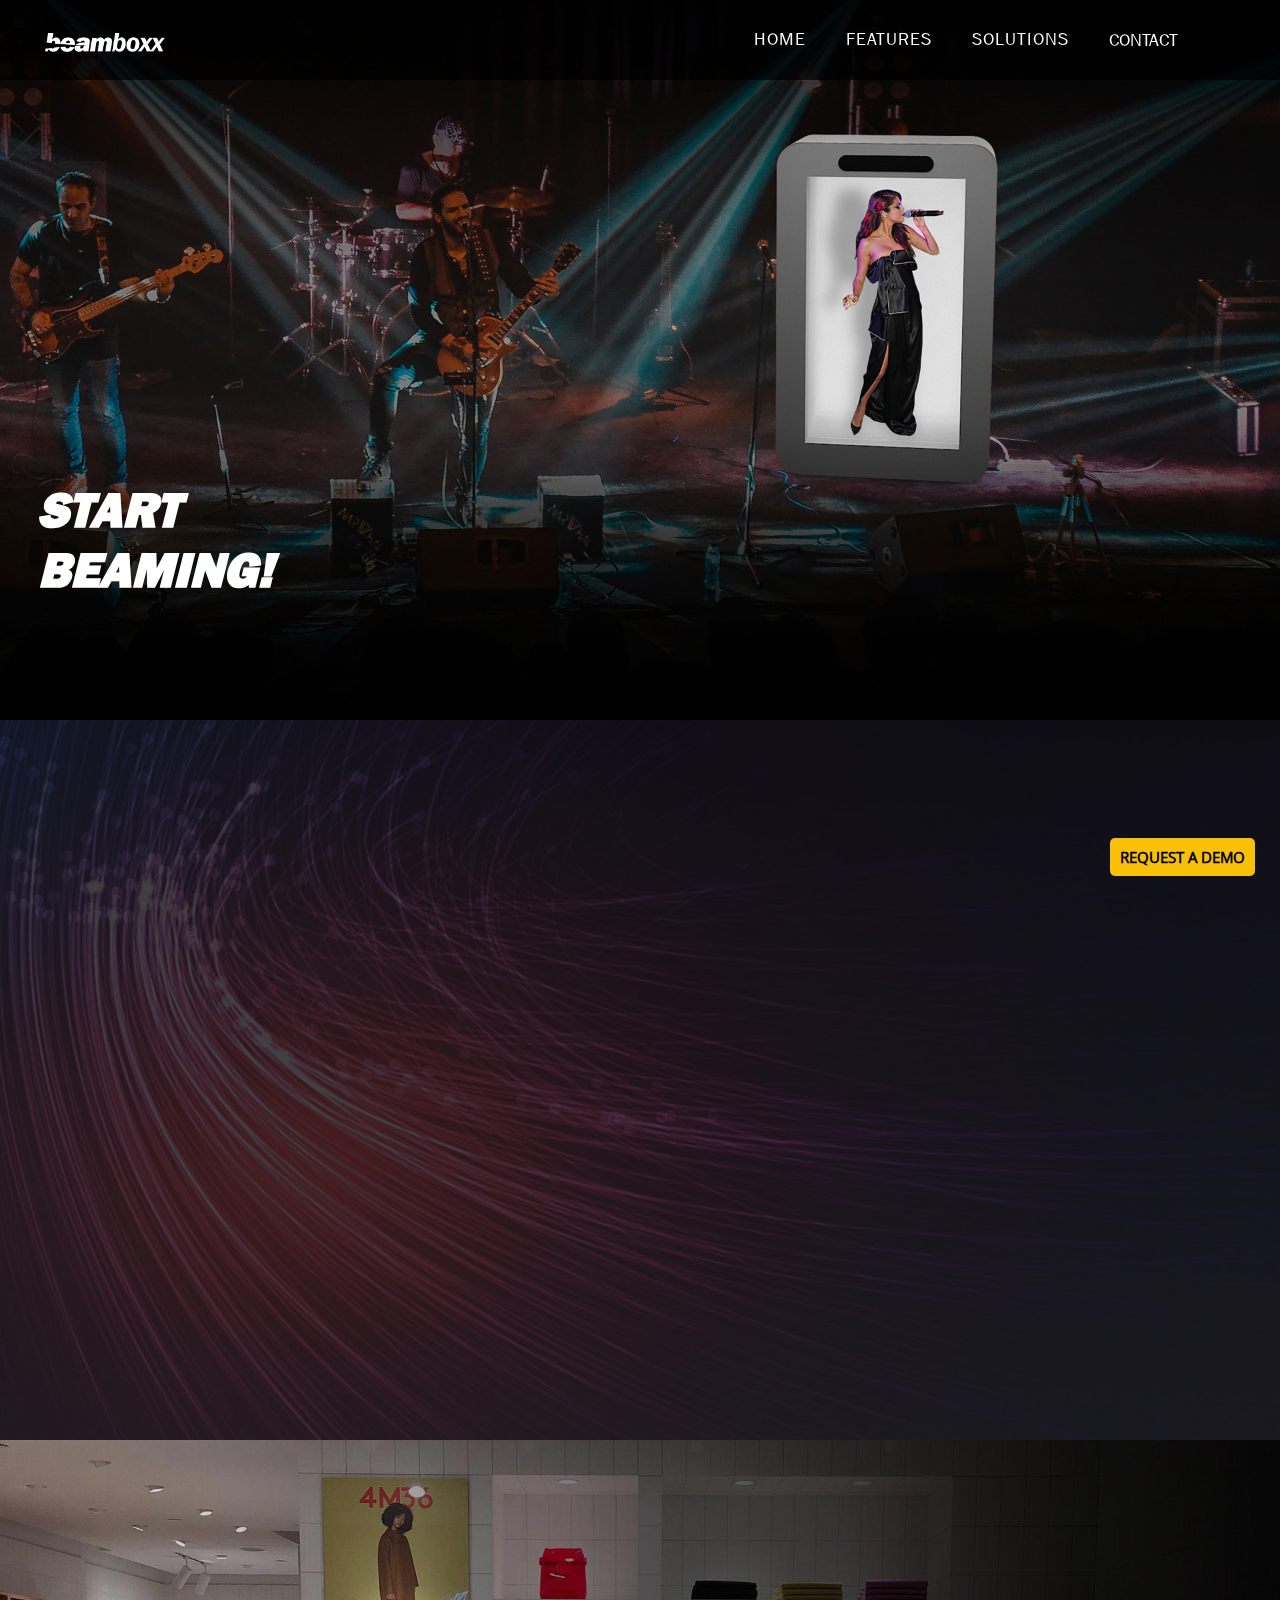
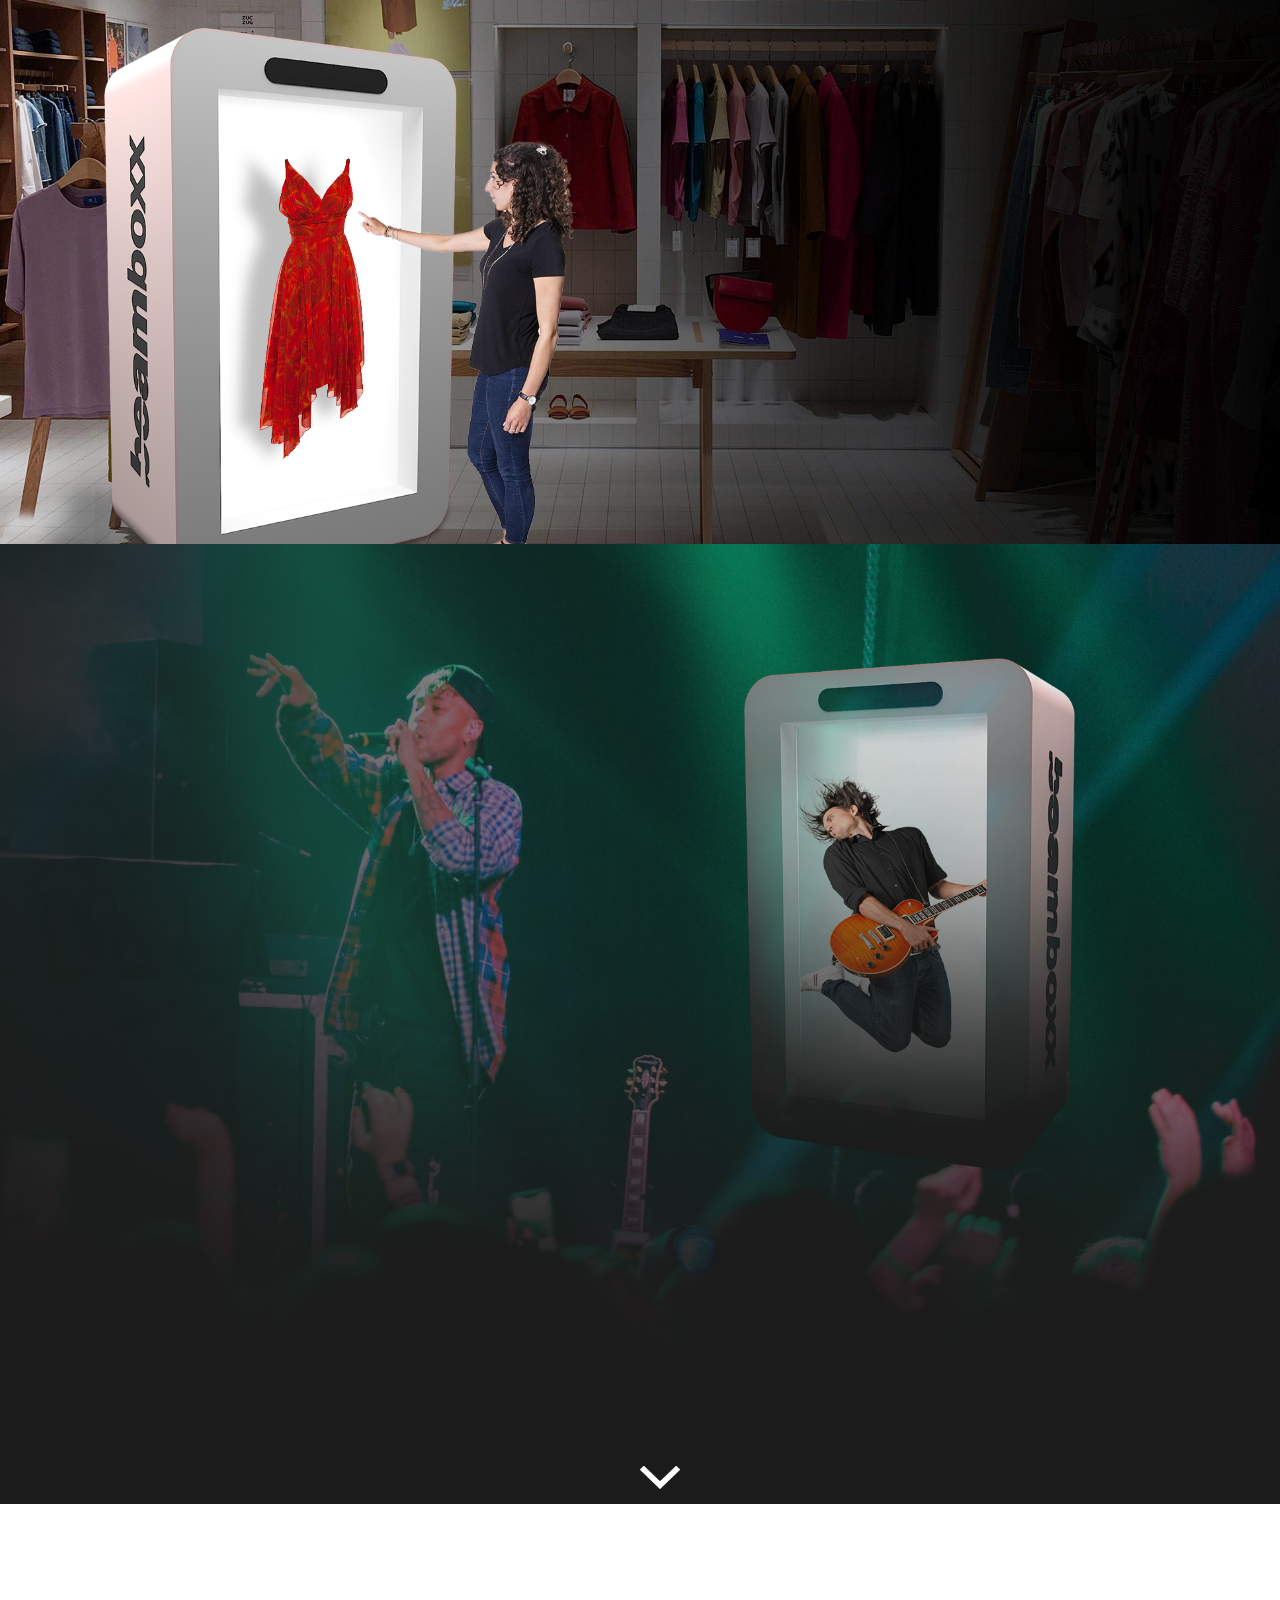
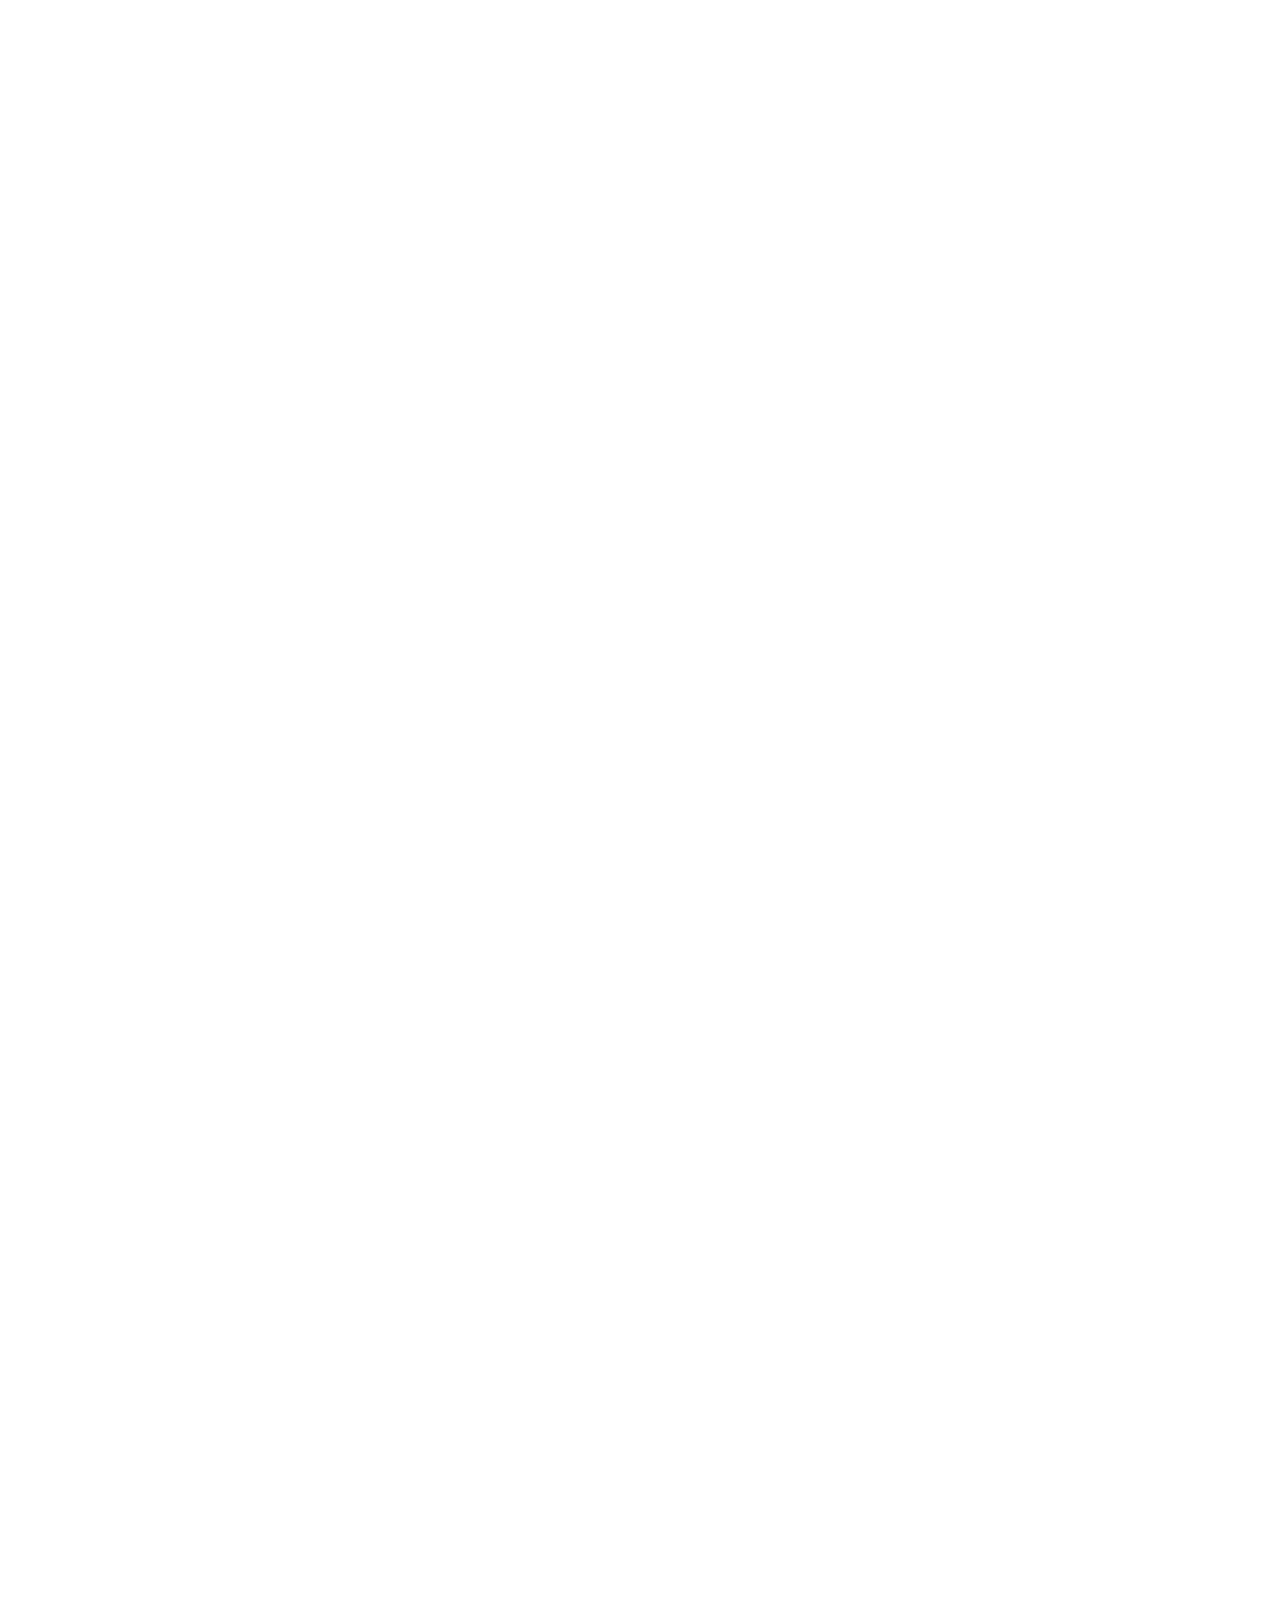
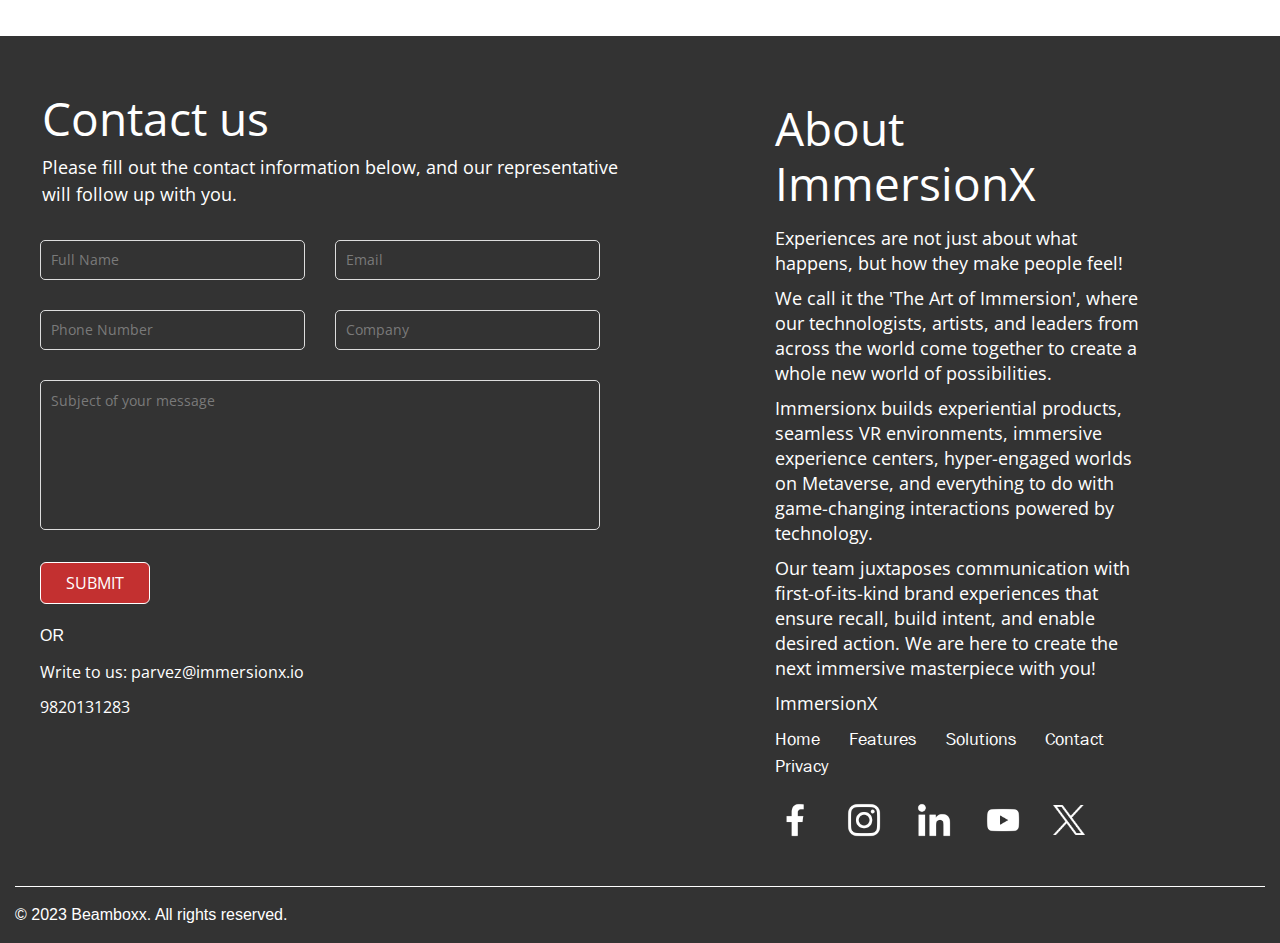
<file: index.html>
<!DOCTYPE html>
<html>

<head>
    <meta name="viewport" content="width=device-width, initial-scale=1, shrink-to-fit=no">
    <meta name="description"
        content="Experience the future with immersive hologram company. Step into the realm of live hologram technology with BeamBoxx. Unleash holographic experiences today">
    <meta name="author" content="">
    <meta name="google-site-verification" content="b7y_u99Kv9f8L2jIo_8FmhE4hiDtOELPQaVYB0I_52w" />
    <meta http-equiv='content-language' content='en-gb'>
    <meta name="keywords" content="OpenGraph, meta tags, findability, Twitter, Facebook, SEO">
    <meta name="description"
        content="Experience the future with immersive hologram company. Step into the realm of Live 3D hologram technology with Beamboxx. Unleash holographic experiences today.">
    <meta property="og:title" content="Live 3D Hologram technology company">
    <meta property="og:url" content="https://beamboxx.in/">
    <meta property="og:image" content="https://beamboxx.in/assets/images/4k%2520Beambox.png">
    <meta property="og:description"
        content="Experience the future with immersive hologram company. Step into the realm of Live 3D hologram technology with Beamboxx. Unleash holographic experiences today.">
    <meta property="og:type" content="website">
    <meta name="twitter:card" content="summary">
    <meta property="twitter:title" content="Live 3D Hologram technology company">
    <meta name="twitter:image" content="https://beamboxx.in/assets/images/4k%2520Beambox.png">
    <meta property="twitter:description"
        content="Experience the future with immersive hologram company. Step into the realm of Live 3D hologram technology with Beamboxx. Unleash holographic experiences today.">
    <title>Hologram technology company| live hologram service| Beamboxx</title>
    <link rel="stylesheet" href="https://stackpath.bootstrapcdn.com/bootstrap/4.5.2/css/bootstrap.min.css">
    <link rel="stylesheet" href="https://cdnjs.cloudflare.com/ajax/libs/animate.css/4.1.1/animate.min.css" />
    <link rel="stylesheet" href="assets/css/stylefinal.css">
    <link rel="icon" type="image/x-icon" href="assets/images/white.png">
    <link rel="canonical" href="https://beamboxx.in/">
    <link rel="stylesheet" href="https://cdnjs.cloudflare.com/ajax/libs/font-awesome/6.0.0-beta3/css/all.min.css">
    <script
        type="text/javascript">     (function (c, l, a, r, i, t, y) { c[a] = c[a] || function () { (c[a].q = c[a].q || []).push(arguments) }; t = l.createElement(r); t.async = 1; t.src = "https://www.clarity.ms/tag/" + i; y = l.getElementsByTagName(r)[0]; y.parentNode.insertBefore(t, y); })(window, document, "clarity", "script", "ixyjsms52f"); </script>
    <!-- Google tag (gtag.js) -->
    <script async src="https://www.googletagmanager.com/gtag/js?id=AW-11229477707"></script>
    <script>
        window.dataLayer = window.dataLayer || [];
        function gtag() { dataLayer.push(arguments); }
        gtag('js', new Date());

        gtag('config', 'AW-11229477707');
    </script>


    <style>
        .alert-success {
            margin-top: 10px !important;
            background-color: #f8c006 !important;
            border-color: #f8c006 !important;
            color: #fff !important;
        }

        .alert-dismissible .close {
            top: 11px !important;
        }
    </style>


    <!-- Google tag (gtag.js) -->
    <script async src="https://www.googletagmanager.com/gtag/js?id=G-0KE4EJYD30"></script>
    <script>
        window.dataLayer = window.dataLayer || [];
        function gtag() { dataLayer.push(arguments); }
        gtag('js', new Date());

        gtag('config', 'G-0KE4EJYD30');
    </script>

</head>

<body>
    <script type="application/ld+json">
        {
          "@context": "https://schema.org/",
          "@type": "BreadcrumbList",
          "itemListElement": [{
            "@type": "ListItem",
            "position": 1,
            "name": "Live hologram teleportation",
            "item": "https://www.beamboxx.in/live-hologram-teleportation"  
          },{
            "@type": "ListItem",
            "position": 2,
            "name": "Hologram rental",
            "item": "https://www.beamboxx.in/hologram-rental-for-retail"  
          },{
            "@type": "ListItem",
            "position": 3,
            "name": "Medical hologram",
            "item": "https://www.beamboxx.in/medical-hologram-technology"  
          },{
            "@type": "ListItem",
            "position": 4,
            "name": "Holographic exhibition",
            "item": "https://www.beamboxx.in/holographic-exhibition"  
          },{
            "@type": "ListItem",
            "position": 5,
            "name": "Holographic Museum solution",
            "item": "https://www.beamboxx.in/holographic-museum-solution"  
          },{
            "@type": "ListItem",
            "position": 6,
            "name": "Holographic Training",
            "item": "https://www.beamboxx.in/holographic-training-services"  
          }]
        }
        </script>
    <script type="application/ld+json">

        { 
        
          "@context": "https://schema.org", 
        
          "@type": "Corporation", 
        
          "name": "Beamboxx", 
        
          "alternateName": "Holographics technology company", 
        
          "url": "https://beamboxx.in/", 
        
          "logo": "https://beamboxx.in/assets/images/logo.png", 
        
          "contactPoint": { 
        
            "@type": "contactPoint", 
        
            "telephone": "9920930309", 
        
            "contactType": "technical support", 
        
            "areaServed": "IN", 
        
            "availableLanguage": ["en","Hindi"] 
        
          }, 
        
          "sameAs": [ 
        
            "https://www.facebook.com/immersionxtechnology", 
        
            "https://twitter.com/TechImmersionx", 
        
            "https://www.instagram.com/immersionxtechnologies/", 
        
            "https://www.youtube.com/@immersionxtechnologies/", 
        
            "https://www.linkedin.com/company/immersionx-technologies", 
        
            "https://beamboxx.in/" 
        
          ] 
        
        } 
        
        </script>

    <script type="application/ld+json">

        { 
        
          "@context": "https://schema.org", 
        
          "@type": "LocalBusiness", 
        
          "name": "beamboxx", 
        
          "image": "https://beamboxx.in/assets/images/logo.png", 
        
          "@id": "https://beamboxx.in/#localbusiness", 
        
          "url": "https://beamboxx.in/", 
        
          "telephone": "(+91) 022 62398608", 
        
          "address": { 
        
            "@type": "PostalAddress", 
        
            "streetAddress": "401, 4th Floor, Immersionx Technologies, Western Express Hwy, Saraswati Baug, Shankarwadi, Jogeshwari East,", 
        
            "addressLocality": "Mumbai", 
        
            "postalCode": "400060", 
        
            "addressCountry": "IN" 
        
          }, 
        
          "geo": { 
        
            "@type": "GeoCoordinates", 
        
            "latitude": 19.1316694, 
        
            "longitude": 72.85561109999999 
        
          }, 
        
          "openingHoursSpecification": { 
        
            "@type": "OpeningHoursSpecification", 
        
            "dayOfWeek": [ 
        
              "Monday", 
        
              "Tuesday", 
        
              "Wednesday", 
        
              "Thursday", 
        
              "Friday" 
        
            ], 
        
            "opens": "10:00", 
        
            "closes": "19:00" 
        
          }, 
        
          "sameAs": [  
        
             "https://www.facebook.com/immersionxtechnology",  
        
             "https://twitter.com/TechImmersionx",  
        
             "https://www.instagram.com/immersionxtechnologies/",  
        
             "https://www.youtube.com/@immersionxtechnologies/",  
        
             "https://www.linkedin.com/company/immersionx-technologies",  
        
             "https://beamboxx.in/"  
        
           ] , 
        
          "department": { 
        
            "@type": "LocalBusiness", 
        
            "name": "beamboxx", 
        
            "image": "https://beamboxx.in/assets/images/logo.png", 
        
            "telephone": "(+91) 022 62398608"  
        
          } 
        
        } 
        
        </script>
    <script type="application/ld+json">

        { 
        
          "@context": "https://schema.org/", 
        
          "@type": "WebSite", 
        
          "name": "Beamboxx", 
        
          "url": "https://beamboxx.in/", 
        
          "description": "Experience the future with immersive hologram company. Step into the realm of live hologram technology with BeamBoxx. Unleash holographic experiences today.", 
        
          "potentialAction": { 
        
            "@type": "SearchAction", 
        
            "target": "https://beamboxx.in/{search_term_string}", 
        
            "query-input": "required name=search_term_string" 
        
          } 
        
        } 
        
        </script>


    <!-- ***** Preloader Start ***** -->
    <!-- <div id="js-preloader" class="js-preloader">
        <div class="preloader-inner">
            <span class="dot"></span>
            <div class="dots">
                <span></span>
                <span></span>
                <span></span>
            </div>
        </div>
    </div> -->
    <!-- ***** Preloader End ***** -->

    <button id="scrollButton">REQUEST A DEMO</button>

    <!-- ***** Header Area Start ***** -->
    <header class="header-area header-sticky">
        <div class="container">
            <div class="row">
                <div class="col-12">
                    <nav class="main-nav">
                        <!-- ***** Logo Start ***** -->
                        <a href="https://beamboxx.in/" class="logo"><img class="beamlogo" src="assets/images/logo.png"
                                alt=""></a>
                        <!-- ***** Logo End ***** -->
                        <!-- ***** Menu Start ***** -->
                        <ul class="nav">
                            <li class="scroll-to-section"><a href="https://beamboxx.in/" class="">Home</a></li>
                            <li class="scroll-to-section"><a href="#features">Features</a></li>
                            <li class="scroll-to-section"><a href="#use-cases">Solutions</a></li>
                            <li class="scroll-to-section"><a href="#contact-us">Contact</a></li>
                        </ul>
                        <a class='menu-trigger'>
                            <span>Menu</span>
                        </a>
                        <!-- ***** Menu End ***** -->
                    </nav>
                </div>
            </div>
        </div>

    </header>
    <!-- ***** Header Area End ***** -->

  
    <div class="container bg_image_container">
        <img class="desktop" src="assets/images/top_Image.jpg" alt="Hologram">
        <img class="mobile" src="assets/images/Top-Image_mobile_new.jpg" alt="Hologram">
        <h2 class="start_beaming_text">START BEAMING!</h2>
    </div>
<!--         <div id="carousel1">
    <ul>
        <li>
        <img alt="" src="assets/images/top_Image.jpg" /><p>This carousel 
        has padding applied to it so you can see hints for the previous and 
        next images.</p> 
        </li>
        <li>

        <img alt="" src="assets/images/beamboxx.jpg" /><p>Many of the images used in the demos come from
        <a href="#">Mike Swanson's excellent wallpaper images</a> page.</p> 
        </li>
        <li>
        <img alt="" src="img-13.jpg" width="400" height="250" /></li>
        <li>
        <img alt="" src="img-14.jpg" width="400" height="250" /><p>The images to the left and right of this one have no caption.</p>

        </li> 
    </ul>
</div> -->
    


    <div class="container holographic_bg_image " id="features">
        <div class="row">
            <div class="col-lg-12">
                <div class="holgraphic_main_class reveal">
                    <div class="holgraphic_text_content" id="beamBoxSection">
                        <h2 id="beamBoxSection">BeamBoxx is Intuitive and Interactive!</h2>
                        <p>This game changer is filled with features</p>
                        <div class="icon_with_text holodiv">
                            <img src="assets/images/4K icon.png" alt="Holographic technology">
                            <span>Holographic Display</span>
                        </div>
                        <p class="holo-para1">Extremely high-resolution visuals (4K) combined with holographic imaging
                            techniques deliver a
                            unique life-size image as if you were in the same room.</p>

                    </div>
                    <p class="holo-para">Extremely high-resolution visuals (4K) combined with holographic imaging
                        techniques deliver a
                        unique life-size image as if you were in the same room.</p>
                    <div class="beamboxx_holographic beamboxImg">
                        <img src="assets/images/4k Beambox.png" alt="live hologram">
                    </div>
                </div>
            </div>
        </div>
    </div>

    <div class="container touch_interactive_bg_image ">
        <div class="row">
            <div class="col-lg-12">
                <div class="touch_interactive_main_class">
                    <div class="beambox_main_image"> <!-- Swapped position with touch_icon_with_text -->
                        <img class="desktop" src="assets/images/img_built_section.png" alt="Hologram">
                        <img class="mobile" src="assets/images/img_built_section_mobile.png" alt="Hologram">
                    </div>
                    <div class="touch_icon_with_text reveal"> <!-- Swapped position with beambox_main_image -->

                        <div class="icon_and_text">
                            <img src="assets/images/Touch.png" alt="live 3d hologram">
                            <span>Touch Interactive</span>
                        </div>
                        <p class="touch_paragraph1">Interact with the BeamBoxx by using touch gestures and engage with
                            3D or
                            2D content.</p>
                    </div>
                    <p class="touch_paragraph">Interact with the BeamBoxx by using touch gestures and engage with 3D or
                        2D content.</p>
                </div>
            </div>
        </div>
    </div>

    <div class="container motion_sensor_bg_image ">
        <div class="row">
            <div class="col-lg-12">
                <div class="sensor-main-content">
                    <div class="sensor_text_content reveal">
                        <div class="sensor_icon_with_text">
                            <img src="assets/images/Motion Sensor.png" alt="Holographic technology">
                            <span>Built-In Motion Sensor</span>
                        </div>
                        <p class="sensor_paragraph">Track your audience as they move, and trigger actions based on
                            gestures.</p>
                    </div>
                    <p class="sensor_paragraph1">Track your audience as they move, and trigger
                        actions based
                        on
                        gestures.
                    </p>
                    <div class="guitar_beambox">
                        <img src="	assets/images/Img_2.png" alt="live hologram">
                    </div>
                </div>
            </div>
        </div>
    </div>


    <section class="section test moresection">
        <img class="more" src="assets/images/More-Arrow.png" width="40px;">
        <div class="content">
            <div class="container easy_to_relocate_bg_image">
                <div class="row">
                    <div class="col-lg-12">
                        <div class="easy_to_relocate_main_class reveal">

                            <div class="relocate_icon_with_text">
                                <div class="relocate_icon_and_text">
                                    <img src="assets/images/Relocate.png" alt="live 3d hologram">
                                    <span>Easy to Relocate</span>
                                </div>
                                <p class="relocate_para">Beamboxx is on wheels! Light weight construction and special
                                    packaging
                                    makes it mobile and easy to manage</p>
                            </div>

                        </div>
                    </div>
                </div>
            </div>


            <div class="container sturdy_build_bg_image">
                <div class="row">
                    <div class="col-lg-12">
                        <div class="sturdy_build_main_content">
                            <div class="sturdy_build_text_content reveal">

                                <div class="sturdy_build_icon_with_text">
                                    <img src="assets/images/Sturdy Build.png" alt="Hologram">
                                    <span>Sturdy Build</span>
                                </div>
                                <p class="sensor_paragrap">Using the finest raw materials and state of the art
                                    technology,
                                    the
                                    Beamboxx stands robust even in harsh conditions.</p>

                            </div>

                        </div>
                    </div>
                </div>
            </div>



            <div class="container plug_and_play_bg_image">
                <div class="row">
                    <div class="col-lg-12">
                        <div class="plug_and_play_main_class reveal">

                            <div class="plug_play_icon_with_text">
                                <div class="plug_play_icon_and_text">
                                    <img src="	assets/images/plug_play.png" alt="Holographic technology">
                                    <span>Plug & Play Setup</span>
                                </div>
                                <p class="plug_play_para">Now seamlessly connect the Beamboxx at any location
                                    without having
                                    complex devices and setups. Beam your speaker from the studio to the event location
                                    using a
                                    few clicks.

                                </p>
                            </div>

                        </div>
                    </div>
                </div>
                <img class="down-arrow" src="assets/images/Down-Arrow.png" width="40px;">
            </div>

        </div>
        <!-- <img class="down-arrow" src="assets/images/Down-Arrow.png" width="50px;"> -->
    </section>


    <!-- ***** HOLO-PORTING Ends ***** -->
    <section class="section" id="use-cases">
        <div class="container-fluid reveal" id="projectSection">

            <div class="rowwidth">
                <div class="row">
                    <div class="col-md-12">
                        <h1>Holo-Porting</h1>
                        <p> Let your company CEO, experts and top management beam-out from multiple locations at the
                            same time and save cost. Forget traditional video conferences and move to the new way of
                            meeting the world. Start Holo-porting! </p>

                    </div>
                </div>
                <div class="row below">
                    <div class="col-md-6">
                        <a href="live-hologram-teleportation">
                            <figure class="effect-sadie newimage firstImg testImg image-container">
                                <img src="assets/images/business_presentations.jpg" alt="live hologram" />
                                <figcaption>
                                    <p>Business Presentations <img class="Next_Icon" src="assets/images/Next-Icon.png"
                                            width="50" height="20" alt="Your Image"
                                            style="display: inline-block; vertical-align: middle;" /></p>
                                </figcaption>
                            </figure>
                        </a>
                    </div>

                    <div class="col-md-6">
                        <a href="medical-hologram-technology">
                            <figure class="effect-sadie image-container1 secondImg testImg">
                                <img src="assets/images/Medical-Centres.jpg" alt="live 3d hologram" />
                                <figcaption>
                                    <p>Colleges - Hospitals /
                                        Medical Centers <img class="Next_Icon2" src="assets/images/Next-Icon.png"
                                            width="50" height="20" alt="Your Image"
                                            style="display: inline-block; vertical-align: middle;" /></p>
                                </figcaption>
                            </figure>
                        </a>
                    </div>
                    <div class="col-md-6">
                        <a href="holographic-exhibition">
                            <figure class="effect-sadie thirdImg testImg image-container2">
                                <img src="assets/images/exhibitions.jpg" alt="Hologram" />
                                <figcaption>
                                    <p>Exhibitions - Product Activations <img class="Next_Icon3"
                                            src="assets/images/Next-Icon.png" width="50" height="20" alt="Your Image"
                                            style="display: inline-block; vertical-align: middle;" /></p>
                                </figcaption>
                            </figure>
                        </a>
                    </div>
                    <div class="col-md-6">
                        <a href="hologram-rental-for-retail">
                            <figure class="effect-sadie fourthImg image-container3">
                                <img src="assets/images/retail_showrooms.jpg" alt="Holographic technology" />
                                <figcaption>
                                    <p>Retail Showrooms & Malls <img class="Next_Icon4"
                                            src="assets/images/Next-Icon.png" width="50" height="20" alt="Your Image"
                                            style="display: inline-block; vertical-align: middle;" /></p>
                                </figcaption>
                            </figure>
                        </a>
                    </div>
                    <div class="col-md-6">
                        <a href="holographic-museum-solution">
                            <figure class="effect-sadie fifthImg testImg image-container2">
                                <img src="assets/images/767X536.jpg" alt="Hologram" />
                                <figcaption>
                                    <p>Construction Companies / <br>
                                        Mechanical Plants / Museums <img class="Next_Icon5"
                                            src="assets/images/Next-Icon.png" width="50" height="20" alt="Your Image"
                                            style="display: inline-block; vertical-align: middle;" /></p>
                                </figcaption>
                            </figure>
                        </a>
                    </div>

                    <div class="col-md-6">
                        <a href="holographic-training-services">
                            <figure class="effect-sadie sixthImg image-container3">
                                <img src="assets/images/training_sessions.jpg" alt="Holographic technology" />
                                <figcaption>
                                    <p>Training Sessions <img class="Next_Icon6" src="assets/images/Next-Icon.png"
                                            width="50" height="20" alt="Your Image"
                                            style="display: inline-block; vertical-align: middle;" /></p>
                                </figcaption>
                            </figure>
                        </a>
                    </div>

                </div>
            </div>
        </div>
    </section>






    <!-- ***** Contact Us Area Starts ***** -->
    <section class="section test" id="contact-us">
        <div class="container-fluid">
            <div class="sectionfooter">
                <div class="row">


                    <div class="col-lg-6 col-md-6 col-xs-12">
                        <div class="contact-form">
                            <h1>Contact us</h1>
                            <p>Please fill out the contact information below, and our representative will follow up with
                                you.</p>
                            <form id="contact">
                                <div class="row">
                                    <div class="col-md-6 col-sm-12">
                                        <fieldset>
                                            <input name="name" type="text" id="name" placeholder="Full Name">
                                        </fieldset>
                                    </div>

                                    <div class="col-md-6 col-sm-12">
                                        <fieldset>
                                            <input name="email" type="email" id="email" placeholder="Email" required
                                                title="Email is required">
                                        </fieldset>
                                    </div>
                                    <div class="col-md-6 col-sm-12">
                                        <fieldset>
                                            <input name="mobile" type="number" minlength="10" maxlength="10" id="number"
                                                placeholder="Phone Number" required="">
                                        </fieldset>
                                    </div>
                                    <div class="col-md-6 col-sm-12">
                                        <fieldset>
                                            <input name="company" type="text" id="company" placeholder="Company">
                                        </fieldset>
                                    </div>
                                    <div class="col-md-12 col-sm-12">
                                        <fieldset>
                                            <textarea name="subject" type="text" id="subject"
                                                placeholder="Subject of your message"></textarea>
                                        </fieldset>
                                    </div>

                                    <input name="date" id="datePicker" type="hidden" />
                                    <div class="col-lg-12" style="margin-bottom: 5px;">
                                        <fieldset>
                                            <button type="submit" id="form-submit"
                                                class="btn btn-default">Submit</button>
                                        </fieldset>
                                    </div>


                                    <div class="col-md-12 col-sm-12 form_or " style="padding-bottom: 12px">
                                        <span>OR</span>
                                    </div>

                                    <div class="col-md-12 col-sm-12">
                                        <span class="thank_you"><a href="mailto:parvez@immersionx.io">Write to us:<span>
                                                    parvez@immersionx.io</span></a></span>
                                        <!-- <span class="thank_you"><a href="mailto:myron@immersionx.io">Write to us:<span>
                                                    myron@immersionx.io</span></a></span> -->
                                    </div>

                                    <div class="col-md-12 col-sm-12 " style="margin-top: 10px;">
                                        <span class="thank_you" style="color: white;">
                                            <a href="tel:9096996690">
                                                <!-- <i class="fas fa-phone"></i> <span> 9096996690</span></a> |  -->
                                                <a
                                                href="tel:9820131283"><span>
                                                    9820131283 </span>
                                            </a>
                                        </span>
                                    </div>

                                </div>
                            </form>
                        </div>

                    </div>

                    <div class="col-lg-5 col-md-5 col-xs-12">
                        <div class="aboutus">

                            <h1>About ImmersionX</h1>
                            <p>Experiences are not just about what happens, but how they make people feel!</p>
                            <p>We call it the 'The Art of Immersion', where our technologists, artists, and leaders from
                                across the world come together to create a whole new world of possibilities.
                            </p>
                            <p>Immersionx builds experiential products, seamless VR environments, immersive experience
                                centers, hyper-engaged worlds on Metaverse, and everything to do with game-changing
                                interactions powered by technology.</p>
                            <p> Our team juxtaposes communication with first-of-its-kind brand experiences that ensure
                                recall, build intent, and enable desired action. We are here to create the next
                                immersive masterpiece with you!</p>
                            <p><a href="https://www.immersionx.io/">ImmersionX</a></p>
                            <div class="footerlinks">
                                <span class="home"><a href="https://beamboxx.in/" class="">Home</a></span>
                                <span class="Features"><a href="#features">Features</a></span>
                                <span class="used-classes"><a href="#use-cases">Solutions</a></span>
                                <span class="contact-us"><a href="#contact-us">Contact</a></span>
                                <span class="privacy_policy"><a href="privacy-policy.html">Privacy</a></span>
                            </div>
                            <div class="sociallinks">
                                <span><a href="https://www.facebook.com/immersionxtechnology" class=""><img
                                            src="assets/images/facebook.png" height="40px" /></a></span>
                                <span><a href="https://www.instagram.com/immersionxtechnologies/"><img
                                            src="assets/images/instagram.png" height="40px" /></a></span>
                                <span><a href="https://www.linkedin.com/company/immersionx-technologies"><img
                                            src="assets/images/linkedin.png" height="40px" /></a></span>
                                <span><a href="https://www.youtube.com/@immersionxtechnologies/"><img
                                            src="assets/images/youtube.png" height="40px" /></a></span>
                                <span><a href="https://twitter.com/TechImmersionx"><img
                                            src="assets/images/Twitter-X-White-Logo-PNG.png" height="30px" /></a></span>
                            </div>

                        </div>
                    </div>
                    <div class="col-lg-12" style="padding-top: 30px;">
                        <hr style="border-color: white;">
                        <p style="text-align: left; color: white;">&copy; 2023 Beamboxx. All rights
                            reserved.</p>
                    </div>

                </div>

            </div>
        </div>
    </section>

    <!-- ***** Contact Us Area Ends ***** -->

    <!-- jQuery -->
    <script src="assets/js/jquery-2.1.0.min.js"></script>

    <!-- Bootstrap -->
    <script src="assets/js/popper.js"></script>
    <script src="assets/js/bootstrap.min.js"></script>

    <!-- Plugins -->
    <script src="assets/js/scrollreveal.min.js"></script>
    <script src="assets/js/waypoints.min.js"></script>
    <script src="assets/js/jquery.counterup.min.js"></script>
    <script src="assets/js/imgfix.min.js"></script>
    <script src="assets/js/mixitup.js"></script>
    <script src="assets/js/accordions.js"></script>

    <!-- Global Init -->
    <script src="assets/js/custom.js"></script>
    <script src="assets/js/script.js"></script>
    <script src="https://stackpath.bootstrapcdn.com/bootstrap/4.5.2/js/bootstrap.min.js"></script>


    <script>

        // smooth scroll js starts------>
        function scrollToElement(element) {
            const target = document.querySelector(element);
            const targetPosition = target.offsetTop;
            const startPosition = window.pageYOffset;
            const distance = targetPosition - startPosition;
            const duration = 1000; // Adjust the duration (in milliseconds) to control the scroll speed
            let start = null;

            function step(timestamp) {
                if (!start) start = timestamp;
                const progress = timestamp - start;
                window.scrollTo(0, easeInOutCubic(progress, startPosition, distance, duration));
                if (progress < duration) {
                    window.requestAnimationFrame(step);
                }
            }

            function easeInOutCubic(t, b, c, d) {
                t /= d / 2;
                if (t < 1) return c / 2 * t * t * t + b;
                t -= 2;
                return c / 2 * (t * t * t + 2) + b;
            }

            window.requestAnimationFrame(step);
        }

        document.querySelectorAll('a[href^="#"]').forEach(anchor => {
            anchor.addEventListener('click', function (e) {
                e.preventDefault();
                const target = this.getAttribute('href');
                scrollToElement(target);
            });
        });
    </script>
    <!--  smooth scroll js ends  ---->

    <script type="text/javascript">
        var myElement = document.getElementById('beamBoxSection');
        var box = document.querySelector(".beamboxImg");
        var holodiv = document.querySelector(".holodiv");

        function elementInViewport() {

            var bounding = myElement.getBoundingClientRect();
            var myElementHeight = myElement.offsetHeight;
            var myElementWidth = myElement.offsetWidth;

            if (bounding.top >= -myElementHeight
                && bounding.left >= -myElementWidth
                && bounding.right <= (window.innerWidth || document.documentElement.clientWidth) + myElementWidth
                && bounding.bottom <= (window.innerHeight || document.documentElement.clientHeight) + myElementHeight) {

                box.classList.add("animate__animated", "animate__zoomIn", "animate__delay-1s");
                holodiv.classList.add("animate__animated", "animate__fadeInLeft");

                //alert('Element is in the viewport!');
            } else {
                box.classList.remove("animate__animated", "animate__zoomIn", "animate__delay-1s");
                holodiv.classList.remove("animate__animated", "animate__fadeInLeft");
                //alert('Element is NOT in the viewport!');
            }
        }

        window.addEventListener("scroll", elementInViewport);
    </script>



    <script type="text/javascript">
        var myElement1 = document.getElementById('projectSection');
        var firstImg = document.querySelector(".firstImg");
        var secondImg = document.querySelector(".secondImg");
        var thirdImg = document.querySelector(".thirdImg");
        var fourthImg = document.querySelector(".fourthImg");
        var fifthImg = document.querySelector(".fifthImg");
        var sixthImg = document.querySelector(".sixthImg");

        function elementInViewport1() {

            var bounding1 = myElement1.getBoundingClientRect();
            var myElementHeight1 = myElement1.offsetHeight;
            var myElementWidth1 = myElement1.offsetWidth;

            if (bounding1.top >= -myElementHeight1
                && bounding1.left >= -myElementWidth1
                && bounding1.right <= (window.innerWidth || document.documentElement.clientWidth) + myElementWidth1
                && bounding1.bottom <= (window.innerHeight || document.documentElement.clientHeight) + myElementHeight1) {

                firstImg.classList.add("fade-in-image");
                secondImg.classList.add("fade-in-image");
                thirdImg.classList.add("fade-in-image");
                fourthImg.classList.add("fade-in-image");
                fifthImg.classList.add("fade-in-image");
                sixthImg.classList.add("fade-in-image");

                //alert('Element is in the viewport!');
            } else {
                firstImg.classList.remove("fade-in-image");
                secondImg.classList.remove("fade-in-image");
                thirdImg.classList.remove("fade-in-image");
                fourthImg.classList.remove("fade-in-image");
                fifthImg.classList.remove("fade-in-image");
                sixthImg.classList.remove("fade-in-image");
                //alert('Element is NOT in the viewport!');
            }
        }

        window.addEventListener("scroll", elementInViewport1);
    </script>
<script type="text/javascript" src="jquery.infinitecarousel.js"></script>
<script type="text/javascript">
$(function(){
    $('#carousel1').infiniteCarousel();
});
</script>
    <script>
        $(document).ready(function () {
            $('#scrollButton').click(function () {
                // alert('test')
                $('html, body').animate({
                    scrollTop: $('#contact-us').offset().top
                }, 500);
            });

            // -------------- more section-------------------


            var $moreArrow = $(".more");
            var $downArrow = $(".down-arrow");
            var $content = $(".content");

            $moreArrow.click(function () {
                var $header = $(this);
                var $content = $header.next();

                $content.slideToggle(500, function () {
                    $header.attr("src", function () {
                        return $content.is(":visible") ? "assets/images/Down-Arrow.png" : "assets/images/More-Arrow.png";
                    });

                    // Check if all three divs are expanded
                    if (
                        $(".container.easy_to_relocate_bg_image").is(":visible") &&
                        $(".container.sturdy_build_bg_image").is(":visible") &&
                        $(".container.plug_and_play_bg_image").is(":visible")
                    ) {
                        $downArrow.show();
                        $moreArrow.hide();
                    } else {
                        $downArrow.hide();
                        $moreArrow.show();
                    }
                });
            });

            $downArrow.click(function () {
                $content.slideUp(500, function () {
                    $moreArrow.attr("src", "assets/images/More-Arrow.png");
                    $downArrow.hide();
                    $moreArrow.show();
                });
            });
            // Check if all three divs are already expanded on page load
            if (
                $(".container.easy_to_relocate_bg_image").is(":visible") &&
                $(".container.sturdy_build_bg_image").is(":visible") &&
                $(".container.plug_and_play_bg_image").is(":visible")
            ) {
                $downArrow.show();
                $moreArrow.hide();
            } else {
                $downArrow.hide();
                $moreArrow.show();
            }
            // -------------- more section end-------------------


            $('#contact').submit(function (event) {
                $.ajax({
                    url: 'https://api.apispreadsheets.com/data/QllXAMKAyaotZPAw/',
                    type: 'post',
                    data: $("#contact").serializeArray(),
                    success: function () {
                        // alert("Form submitted successfully!");
                        showAlert('success', 'Form submitted successfully!');
                    },
                    error: function () {
                        alert("There was an error");
                    }
                });

            });

            var now = new Date();

            var day = ("0" + now.getDate()).slice(-2);
            var month = ("0" + (now.getMonth() + 1)).slice(-2);

            var today = (day) + "-" + (month) + "-" + now.getFullYear();

            $('#datePicker').val(today);

        });
    </script>

    <script>
        // function SubForm() {
        //   $.ajax({
        //     url: 'https://api.apispreadsheets.com/data/AHx919oTsyoot1Jh/',
        //     type: 'post',
        //     data: $("#myForm").serializeArray(),
        //     success: function () {
        //       alert("Form Data Submitted :)")
        //     },
        //     error: function () {
        //       alert("There was an error :(")
        //     }
        //   });
        // }
        function showAlert(type, message) {
            // Create the alert element
            var alert = $('<div class="alert alert-' + type + ' alert-dismissible fade show" role="alert">' +
                message +
                '<button type="button" class="close" data-dismiss="alert" aria-label="Close">' +
                '<span aria-hidden="true">&times;</span>' +
                '</button>' +
                '</div>');

            // Append the alert after the submit button
            $('.btn-primary').after(alert);
        }
    </script>
    <!--Start of Tawk.to Script-->
    <script type="text/javascript">
        var Tawk_API = Tawk_API || {}, Tawk_LoadStart = new Date();
        (function () {
            var s1 = document.createElement("script"), s0 = document.getElementsByTagName("script")[0];
            s1.async = true;
            s1.src = 'https://embed.tawk.to/6502dc760f2b18434fd87b28/1ha9iqbrb';
            s1.charset = 'UTF-8';
            s1.setAttribute('crossorigin', '*');
            s0.parentNode.insertBefore(s1, s0);
        })();
    </script>
    <!--End of Tawk.to Script-->

    <script type="text/javascript">
        _linkedin_partner_id = "5681721";
        window._linkedin_data_partner_ids = window._linkedin_data_partner_ids || [];
        window._linkedin_data_partner_ids.push(_linkedin_partner_id);
    </script>
    <script type="text/javascript">
        (function (l) {
            if (!l) {
                window.lintrk = function (a, b) { window.lintrk.q.push([a, b]) };
                window.lintrk.q = []
            }
            var s = document.getElementsByTagName("script")[0];
            var b = document.createElement("script");
            b.type = "text/javascript"; b.async = true;
            b.src = "https://snap.licdn.com/li.lms-analytics/insight.min.js";
            s.parentNode.insertBefore(b, s);
        })(window.lintrk);
    </script>
    <noscript>
        <img height="1" width="1" style="display:none;" alt=""
            src="https://px.ads.linkedin.com/collect/?pid=5681721&fmt=gif" />
    </noscript>
</body>


</html>
</file>
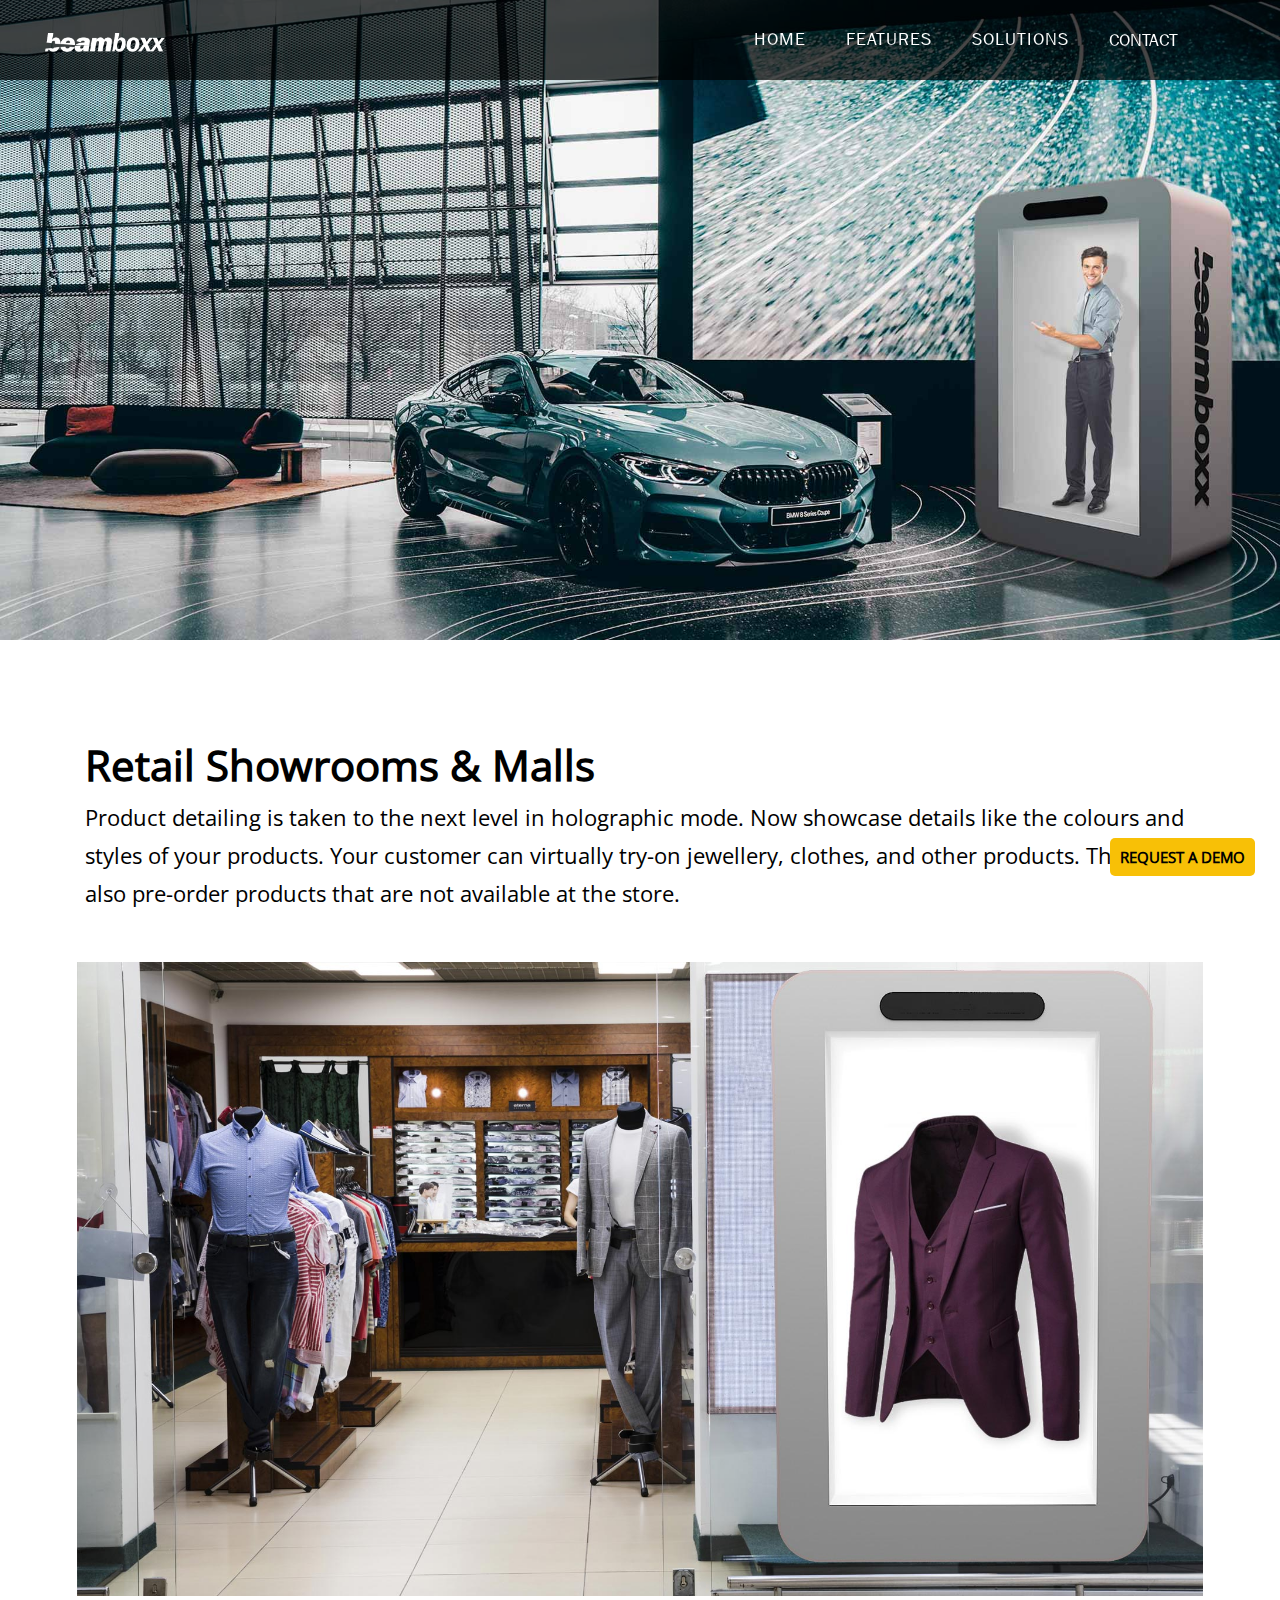
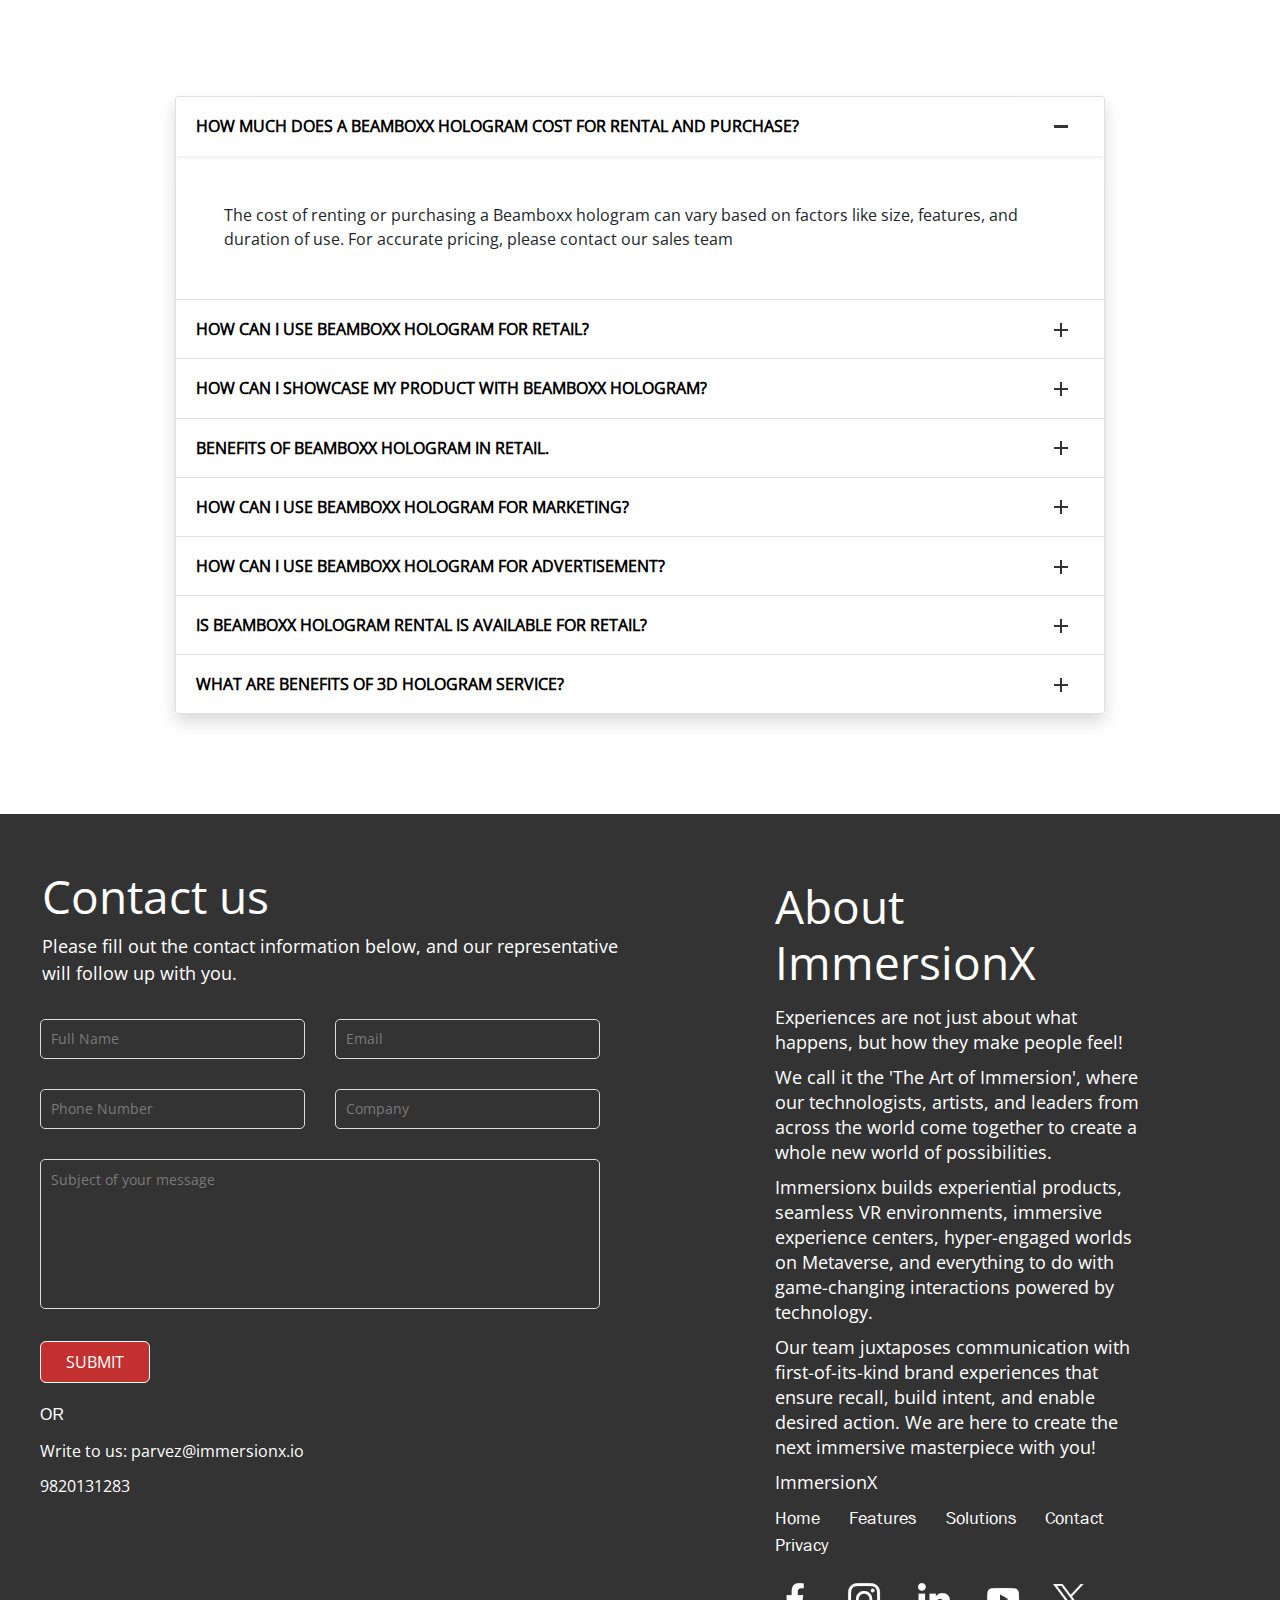
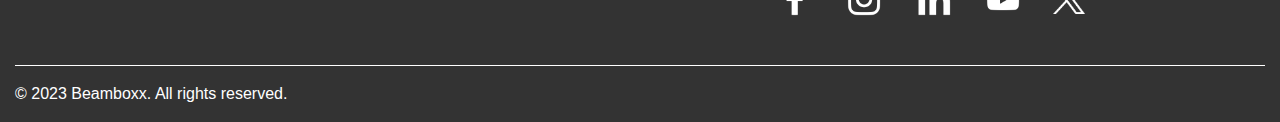
<file: hologram-rental-for-retail.html>
<!DOCTYPE html>
<html>

<head>
    <meta name="viewport" content="width=device-width, initial-scale=1, shrink-to-fit=no">
    <title>Hologram rental for retail| 3D hologram services | Beamboxx</title>
    <meta name="description"
        content="Looking for Hologram Rental for Retail? Experience stunning 3D holograms with our beamboxx  for events. Transform your display and captivate your audience. Book now!">
    <meta http-equiv='content-language' content='en-gb'>
    <link rel="stylesheet" href="https://stackpath.bootstrapcdn.com/bootstrap/4.5.2/css/bootstrap.min.css">
    <link rel="stylesheet" href="assets/css/stylefinal.css">
    <link rel="stylesheet" href="https://cdnjs.cloudflare.com/ajax/libs/animate.css/4.1.1/animate.min.css" />
    <link rel="icon" type="image/x-icon" href="assets/images/Black.png">
    <link rel="canonical" href="https://beamboxx.in/hologram-rental-for-retail">
    <link rel="stylesheet" href="https://cdnjs.cloudflare.com/ajax/libs/font-awesome/6.0.0-beta3/css/all.min.css">
    <!-- Google tag (gtag.js) -->
    <script async src="https://www.googletagmanager.com/gtag/js?id=AW-11229477707"></script>
    <script>
        window.dataLayer = window.dataLayer || [];
        function gtag() { dataLayer.push(arguments); }
        gtag('js', new Date());

        gtag('config', 'AW-11229477707');
    </script>

</head>

<body>

    <script type="application/ld+json">

        { 
        
          "@context": "https://schema.org", 
        
          "@type": "Corporation", 
        
          "name": "Beamboxx", 
        
          "alternateName": " Hologram rental for retail ", 
        
          "url": " https://beamboxx.in/hologram-rental-for-retail", 
        
          "logo": "https://beamboxx.in/assets/images/logo.png", 
        
          "contactPoint": { 
        
            "@type": "contactPoint", 
        
            "telephone": "9920930309", 
        
            "contactType": "technical support", 
        
            "areaServed": "IN", 
        
            "availableLanguage": ["en","Hindi"] 
        
          }, 
        
          "sameAs": [ 
        
            "https://www.facebook.com/immersionxtechnology", 
        
            "https://twitter.com/TechImmersionx", 
        
            "https://www.instagram.com/immersionxtechnologies/", 
        
            "https://www.youtube.com/@immersionxtechnologies/", 
        
            "https://www.linkedin.com/company/immersionx-technologies", 
        
            "https://beamboxx.in/" 
        
          ] 
        
        } 
        
        </script>
    <script type="application/ld+json">

            {  
           
              "@context": "https://schema.org/",  
           
              "@type": "WebSite",  
           
              "name": " Hologram rental for retail ",  
           
              "url": "https://beamboxx.in/hologram-rental-for-retail",  
           
              "description": " Looking for Hologram Rental for Retail? Experience stunning 3D holograms with our beamboxx  for events. Transform your display and captivate your audience.",  
           
              "potentialAction": {  
           
                "@type": "SearchAction",  
           
                "target": "https://beamboxx.in/hologram-rental-for-retail{search_term_string}",   
           
                "query-input": "required name=search_term_string"  
           
              }  
           
            }  
           
            </script>

    <!-- ***** Preloader Start ***** -->
    <!-- <div id="js-preloader" class="js-preloader">
        <div class="preloader-inner">
            <span class="dot"></span>
            <div class="dots">
                <span></span>
                <span></span>
                <span></span>
            </div>
        </div>
    </div> -->
    <!-- ***** Preloader End ***** -->

    <button id="scrollButton">REQUEST A DEMO</button>



    <!-- ***** Header Area Start ***** -->
    <header class="header-area header-sticky">
        <div class="container">
            <div class="row">
                <div class="col-12">
                    <nav class="main-nav">
                        <!-- ***** Logo Start ***** -->
                        <a href="https://beamboxx.in/" class="logo"><img class="beamlogo" src="assets/images/logo.png"
                                alt="Hologram rental for retail"></a>
                        <!-- ***** Logo End ***** -->
                        <!-- ***** Menu Start ***** -->
                        <ul class="nav">
                            <li class="scroll-to-section"><a href="https://beamboxx.in/" class="">Home</a></li>
                            <li class="scroll-to-section"><a href="https://beamboxx.in#features">Features</a></li>
                            <li class="scroll-to-section"><a href="https://beamboxx.in#solutions">Solutions</a></li>
                            <li class="scroll-to-section"><a href="#contact-us">Contact</a></li>
                        </ul>
                        <a class='menu-trigger'>
                            <span>Menu</span>
                        </a>
                        <!-- ***** Menu End ***** -->
                    </nav>
                </div>
            </div>
        </div>

    </header>
    <!-- ***** Header Area End ***** -->




    <section id="home">
        <div class="main-banner" id="top">
            <img class="desktop" src="assets/images/009.jpg" alt="Hologram rental for retail">
            <img class="mobile" src="assets/images/009_mobile.jpg" alt="Hologram rental for retail">

            <div class="video-overlay header-text ">
                <!--                 <div class="caption ">

                    <h2>START <br> BEAMING!</h2>

                </div> -->
            </div>
        </div>
    </section>



    <div class="container holoporting_pages">
        <div class="row">
            <div class="col holoporting_pages_h2">
                <h2>Retail Showrooms & Malls</h2>
                <p>
                    Product detailing is taken to the next level in holographic mode. Now showcase details like the
                    colours and styles of your products. Your customer can virtually try-on jewellery, clothes, and
                    other products. They can also pre-order products that are not available at the store.


                </p>
            </div>
        </div>
        <div class="row">
            <div class="col holoporting_pages_second_image">
                <img src="assets/images/mall-2.jpg" alt="Hologram rental for retail" class="img-fluid">
            </div>
        </div>
    </div>


    <!-- <div class="container holographic_bg_image " id="features">
        <div class="row">
            <div class="col-lg-12">
                <div class="holgraphic_main_class reveal">
                    <div class="holgraphic_text_content" id="beamBoxSection">
                        <h2 id="beamBoxSection">BeamBoxx is Intuitive and Interactive!</h2>
                        <p>This game changer is filled with features</p>
                        <div class="icon_with_text holodiv">
                            <img src="assets/images/4K icon.png" alt="Hologram rental for retail">
                            <span>Holographic Display</span>
                        </div>
                        <p class="holo-para1">Extremely high-resolution visuals (4K) combined with holographic imaging
                            techniques deliver a
                            unique life-size image as if you were in the same room.</p>

                    </div>
                    <p class="holo-para">Extremely high-resolution visuals (4K) combined with holographic imaging
                        techniques deliver a
                        unique life-size image as if you were in the same room.</p>
                    <div class="beamboxx_holographic beamboxImg">
                        <img src="assets/images/4k Beambox.png" alt="3D hologram services for event ">
                    </div>
                </div>
            </div>
        </div>
    </div>

    <div class="container touch_interactive_bg_image ">
        <div class="row">
            <div class="col-lg-12">
                <div class="touch_interactive_main_class">
                    <div class="beambox_main_image"> 
                        <img src="assets/images/img_built_section.png" alt="3D hologram services for event ">
                    </div>
                    <div class="touch_icon_with_text reveal">

                        <div class="icon_and_text">
                            <img src="assets/images/Touch.png" alt="Hologram rental for retail">
                            <span>Touch Interactive</span>
                        </div>
                        <p class="touch_paragraph1">Interact with the BeamBoxx by using touch gestures and engage with
                            3D or
                            2D content.</p>
                    </div>
                    <p class="touch_paragraph">Interact with the BeamBoxx by using touch gestures and engage with 3D or
                        2D content.</p>
                </div>
            </div>
        </div>
    </div>

    <div class="container motion_sensor_bg_image ">
        <div class="row">
            <div class="col-lg-12">
                <div class="sensor-main-content">
                    <div class="sensor_text_content reveal">
                        <div class="sensor_icon_with_text">
                            <img src="assets/images/Motion Sensor.png" alt="Hologram rental for retail">
                            <span>Built-In Motion Sensor</span>
                        </div>
                        <p class="sensor_paragraph">Track your audience as they move, and trigger actions based on
                            gestures.</p>
                    </div>
                    <p class="sensor_paragraph1">Track your audience as they move, and trigger
                        actions based
                        on
                        gestures.
                    </p>
                    <div class="guitar_beambox">
                        <img src="	assets/images/Img_2.png" alt="3D hologram services for event">
                    </div>
                </div>
            </div>
        </div>
    </div> -->
    <div class="container">
        <!-- For demo purpose
        <div class="row py-5">
          <div class="col-lg-9 mx-auto text-white text-center">
            <h1 class="display-4">Bootstrap 4 accordion</h1>
            <p class="lead mb-0">Using Bootstrap 4 card component, build a vertical accrodion with up & down chevrons.</p>
            <p class="lead">Snippet by
              <a href="https://bootstrapious.com/snippets" class="text-white">
                <u>Bootstrapious</u>
              </a>
            </p>
          </div>
        </div> -->


        <div class="row">
            <div class="col-lg-9 mx-auto accord">
                <!-- Accordion -->
                <div id="accordionExample" class="accordion shadow">

                    <!-- Accordion item 1 -->
                    <div class="card">
                        <div id="headingOne" class="card-header bg-white shadow-sm border-0">
                            <h6 class="mb-0 font-weight-bold"><a href="#" data-toggle="collapse"
                                    data-target="#collapseOne" aria-expanded="true" aria-controls="collapseOne"
                                    class="d-block position-relative text-dark text-uppercase collapsible-link py-2">How
                                    much does a Beamboxx hologram cost for rental and purchase?</a></h6>
                        </div>
                        <div id="collapseOne" aria-labelledby="headingOne" data-parent="#accordionExample"
                            class="collapse show">
                            <div class="card-body p-5">
                                <p class="font-weight-light m-0 accord_p">The cost of renting or purchasing a Beamboxx
                                    hologram can vary based on factors like size, features, and duration of use. For
                                    accurate pricing, please contact our sales team</p>
                            </div>
                        </div>
                    </div>

                    <!-- Accordion item 2 -->
                    <div class="card">
                        <div id="headingTwo" class="card-header bg-white shadow-sm border-0">
                            <h6 class="mb-0 font-weight-bold"><a href="#" data-toggle="collapse"
                                    data-target="#collapseTwo" aria-expanded="false" aria-controls="collapseTwo"
                                    class="d-block position-relative collapsed text-dark text-uppercase collapsible-link py-2">How
                                    can I use Beamboxx hologram for Retail?</a></h6>
                        </div>
                        <div id="collapseTwo" aria-labelledby="headingTwo" data-parent="#accordionExample"
                            class="collapse">
                            <div class="card-body p-5">
                                <p class="font-weight-light m-0">Beamboxx holograms can enhance your retail space by
                                    creating captivating visual displays of your products. You can showcase product
                                    features, demonstrations, and promotions through lifelike holographic projections,
                                    capturing customer attention and boosting engagement.</p>
                            </div>
                        </div>
                    </div>

                    <!-- Accordion item 3 -->
                    <div class="card">
                        <div id="headingThree" class="card-header bg-white shadow-sm border-0">
                            <h6 class="mb-0 font-weight-bold"><a href="#" data-toggle="collapse"
                                    data-target="#collapseThree" aria-expanded="false" aria-controls="collapseThree"
                                    class="d-block position-relative collapsed text-dark text-uppercase collapsible-link py-2">How
                                    can I showcase my product With Beamboxx Hologram?</a></h6>
                        </div>
                        <div id="collapseThree" aria-labelledby="headingThree" data-parent="#accordionExample"
                            class="collapse">
                            <div class="card-body p-5">
                                <p class="font-weight-light m-0">Presenting your product with a Beamboxx hologram
                                    involves creating an interactive and immersive experience. You can project detailed
                                    3D models, highlight product components, and provide virtual demos, offering
                                    customers a unique perspective.</p>
                            </div>
                        </div>
                    </div>


                    <div class="card">
                        <div id="headingFour" class="card-header bg-white shadow-sm border-0">
                            <h6 class="mb-0 font-weight-bold"><a href="#" data-toggle="collapse"
                                    data-target="#collapseFour" aria-expanded="false" aria-controls="collapseFour"
                                    class="d-block position-relative collapsed text-dark text-uppercase collapsible-link py-2">Benefits
                                    of Beamboxx hologram in Retail.</a></h6>
                        </div>
                        <div id="collapseFour" aria-labelledby="headingFour" data-parent="#accordionExample"
                            class="collapse">
                            <div class="card-body p-5">
                                <p class="font-weight-light m-0">Transform your showroom using Beamboxx holograms to
                                    display products in an innovative way. These holographic displays can replace
                                    traditional static setups, enabling you to feature multiple items within a limited
                                    space.</p>
                            </div>
                        </div>
                    </div>
                    <div class="card">
                        <div id="headingFive" class="card-header bg-white shadow-sm border-0">
                            <h6 class="mb-0 font-weight-bold"><a href="#" data-toggle="collapse"
                                    data-target="#collapseFive" aria-expanded="false" aria-controls="collapseFive"
                                    class="d-block position-relative collapsed text-dark text-uppercase collapsible-link py-2">How
                                    can I use beamboxx hologram for marketing?</a></h6>
                        </div>
                        <div id="collapseFive" aria-labelledby="headingFive" data-parent="#accordionExample"
                            class="collapse">
                            <div class="card-body p-5">
                                <p class="font-weight-light m-0">Incorporate Beamboxx holograms into your marketing
                                    strategy by creating attention-grabbing content for events, social media, and
                                    in-store displays. These holograms can convey complex messages in an engaging and
                                    easy-to-understand manner.</p>
                            </div>
                        </div>
                    </div>
                    <div class="card">
                        <div id="headingSix" class="card-header bg-white shadow-sm border-0">
                            <h6 class="mb-0 font-weight-bold"><a href="#" data-toggle="collapse"
                                    data-target="#collapseSix" aria-expanded="false" aria-controls="collapseSix"
                                    class="d-block position-relative collapsed text-dark text-uppercase collapsible-link py-2">How
                                    can I use Beamboxx hologram for Advertisement?</a></h6>
                        </div>
                        <div id="collapseSix" aria-labelledby="headingSix" data-parent="#accordionExample"
                            class="collapse">
                            <div class="card-body p-5">
                                <p class="font-weight-light m-0">Beamboxx holograms can revolutionize advertising
                                    efforts by making your messages more captivating. Whether it's for trade shows,
                                    digital billboards, or interactive kiosks, holographic ads have a higher likelihood
                                    of grabbing viewers' attention.</p>
                            </div>
                        </div>
                    </div>
                    <div class="card">
                        <div id="headingSeven" class="card-header bg-white shadow-sm border-0">
                            <h6 class="mb-0 font-weight-bold"><a href="#" data-toggle="collapse"
                                    data-target="#collapseSeven" aria-expanded="false" aria-controls="collapseSeven"
                                    class="d-block position-relative collapsed text-dark text-uppercase collapsible-link py-2">Is
                                    Beamboxx hologram rental is available for retail?</a></h6>
                        </div>
                        <div id="collapseSeven" aria-labelledby="headingSeven" data-parent="#accordionExample"
                            class="collapse">
                            <div class="card-body p-5">
                                <p class="font-weight-light m-0">Yes, Beamboxx hologram rental options are available for
                                    retail businesses. Renting can be a cost-effective way to leverage this technology
                                    for short-term campaigns or events. For accurate pricing, please contact our sales
                                    team</p>
                            </div>
                        </div>
                    </div>
                    <div class="card">
                        <div id="headingEight" class="card-header bg-white shadow-sm border-0">
                            <h6 class="mb-0 font-weight-bold"><a href="#" data-toggle="collapse"
                                    data-target="#collapseEight" aria-expanded="false" aria-controls="collapseEight"
                                    class="d-block position-relative collapsed text-dark text-uppercase collapsible-link py-2">What
                                    are benefits of 3D hologram service?</a></h6>
                        </div>
                        <div id="collapseEight" aria-labelledby="headingEight" data-parent="#accordionExample"
                            class="collapse">
                            <div class="card-body p-5">
                                <p class="font-weight-light m-0">3D hologram services, like Beamboxx, offer benefits
                                    such as increased customer engagement, innovative storytelling, brand
                                    differentiation, and the ability to convey intricate information effectively,
                                    ultimately leading to improved customer experiences and conversions. </p>
                            </div>
                        </div>
                    </div>


                </div>
            </div>
        </div>
    </div>

    <!-- ***** HOLO-PORTING Ends ***** -->
    <!-- <section class="section" id="use-cases">
        <div class="container-fluid reveal" id="projectSection">

            <div class="rowwidth">
                <div class="row">
                    <div class="col-md-12">
                        <h1>Holo-Porting</h1>
                        <p> Let your company CEO, experts and top management beam-out from multiple locations at the
                            same time and save cost. Forget traditional video conferences and move to the new way of
                            meeting the world. Start Holo-porting! </p>

                    </div>
                </div>
                <div class="row below">
                    <div class="col-md-6">
                        <a href="live-hologram-teleportation">
                            <figure class="effect-sadie newimage firstImg testImg image-container">
                                <img src="assets/images/business_presentations.jpg"
                                    alt="Hologram rental for tradeshow " />
                                <figcaption>
                                    <p>Business Presentations</p>
                                </figcaption>
                            </figure>
                        </a>
                    </div>
                    <div class="col-md-6">
                        <a href="medical-hologram-technology">
                            <figure class="effect-sadie image-container1 secondImg testImg">
                                <img src="assets/images/Medical-Centres.jpg" alt="Hologram rental for tradeshow " />
                                <figcaption>
                                    <p>Colleges - Hospitals /
                                        Medical Centers</p>
                                </figcaption>
                            </figure>
                        </a>
                    </div>
                    <div class="col-md-6">
                        <a href="holographic-exhibition">
                            <figure class="effect-sadie thirdImg testImg image-container2">
                                <img src="assets/images/exhibitions.jpg" alt="Hologram rental for event" />
                                <figcaption>
                                    <p>Exhibitions - Product Activations</p>
                                </figcaption>
                            </figure>
                        </a>
                    </div>
                    <div class="col-md-6">
                        <a href="hologram-rental-for-retail">
                            <figure class="effect-sadie fourthImg image-container3">
                                <img src="assets/images/retail_showrooms.jpg" alt="Hologram rental for event" />
                                <figcaption>
                                    <p>Retail Showrooms & Malls</p>
                                </figcaption>
                            </figure>
                        </a>
                    </div>
                    <div class="col-md-6">
                        <a href="holographic-museum-solution">
                            <figure class="effect-sadie fifthImg testImg image-container2">
                                <img src="assets/images/Museums.png" alt="Hologram rental for tradeshow" />
                                <figcaption>
                                    <p>Construction Companies /
                                        Mechanical Plants / Museums</p>
                                </figcaption>
                            </figure>
                        </a>
                    </div>

                    <div class="col-md-6">
                        <a href="holographic-training-services">
                            <figure class="effect-sadie sixthImg image-container3">
                                <img src="assets/images/training_sessions.jpg" alt="Hologram rental for event" />
                                <figcaption>
                                    <p>Training Sessions </p>
                                </figcaption>
                            </figure>
                        </a>
                    </div>

                </div>
            </div>
        </div>
    </section> -->






    <!-- ***** Contact Us Area Starts ***** -->
    <section class="section test" id="contact-us">
        <div class="container-fluid">
            <div class="sectionfooter">
                <div class="row">


                    <div class="col-lg-6 col-md-6 col-xs-12">
                        <div class="contact-form">
                            <h1>Contact us</h1>
                            <p>Please fill out the contact information below, and our representative will follow up with
                                you.</p>
                            <form id="contact">
                                <div class="row">
                                    <div class="col-md-6 col-sm-12">
                                        <fieldset>
                                            <input name="name" type="text" id="name" placeholder="Full Name">
                                        </fieldset>
                                    </div>

                                    <div class="col-md-6 col-sm-12">
                                        <fieldset>
                                            <input name="email" type="email" id="email" placeholder="Email" required
                                                title="Email is required">
                                        </fieldset>
                                    </div>
                                    <div class="col-md-6 col-sm-12">
                                        <fieldset>
                                            <input name="mobile" type="number" minlength="10" maxlength="10" id="number"
                                                placeholder="Phone Number" required="">
                                        </fieldset>
                                    </div>
                                    <div class="col-md-6 col-sm-12">
                                        <fieldset>
                                            <input name="company" type="text" id="company" placeholder="Company">
                                        </fieldset>
                                    </div>
                                    <div class="col-md-12 col-sm-12">
                                        <fieldset>
                                            <textarea name="subject" type="text" id="subject"
                                                placeholder="Subject of your message"></textarea>
                                        </fieldset>
                                    </div>

                                    <input name="date" id="datePicker" type="hidden" />
                                    <div class="col-lg-12" style="margin-bottom: 5px;">
                                        <fieldset>
                                            <button type="submit" id="form-submit"
                                                class="btn btn-default">Submit</button>
                                        </fieldset>
                                    </div>
                                    <div class="col-md-12 col-sm-12 form_or " style="padding-bottom: 12px">
                                        <span>OR</span>
                                    </div>

                                    <div class="col-md-12 col-sm-12">
                                        <span class="thank_you"><a href="mailto:parvez@immersionx.io">Write to us:<span>
                                                    parvez@immersionx.io</span></a></span>
                                        <!-- <span class="thank_you"><a href="mailto:myron@immersionx.io">Write to us:<span>
                                                    myron@immersionx.io</span></a></span> -->
                                    </div>

                                    <div class="col-md-12 col-sm-12 " style="margin-top: 10px;">
                                        <span class="thank_you" style="color: white;">
                                            <a href="tel:9096996690">
                                                <!-- <i class="fas fa-phone"></i> <span> 9096996690</span></a> |  -->
                                                <a
                                                href="tel:9820131283"><span>
                                                    9820131283 </span>
                                            </a>
                                        </span>
                                    </div>
                                </div>
                            </form>
                        </div>

                    </div>


                    <div class="col-lg-5 col-md-5 col-xs-12">
                        <div class="aboutus">

                            <h1>About ImmersionX</h1>
                            <p>Experiences are not just about what happens, but how they make people feel!</p>
                            <p>We call it the 'The Art of Immersion', where our technologists, artists, and leaders from
                                across the world come together to create a whole new world of possibilities.
                            </p>
                            <p>Immersionx builds experiential products, seamless VR environments, immersive experience
                                centers, hyper-engaged worlds on Metaverse, and everything to do with game-changing
                                interactions powered by technology.</p>
                            <p> Our team juxtaposes communication with first-of-its-kind brand experiences that ensure
                                recall, build intent, and enable desired action. We are here to create the next
                                immersive masterpiece with you!</p>
                            <p><a href="https://www.immersionx.io/">ImmersionX</a></p>
                            <div class="footerlinks">
                                <span class="home"><a href="https://beamboxx.in/" class="">Home</a></span>
                                <span class="#Features"><a href="#features">Features</a></span>
                                <span class="#used-classes"><a href="#use-cases">Solutions</a></span>
                                <span class="#contact-us"><a href="#contact-us">Contact</a></span>
                                <span class="privacy_policy"><a href="privacy-policy.html">Privacy</a></span>
                            </div>
                            <div class="sociallinks">
                                <span><a href="https://www.facebook.com/immersionxtechnology" class=""><img
                                            src="assets/images/facebook.png" height="40px" /></a></span>
                                <span><a href="https://www.instagram.com/immersionxtechnologies/"><img
                                            src="assets/images/instagram.png" height="40px" /></a></span>
                                <span><a href="https://www.linkedin.com/company/immersionx-technologies"><img
                                            src="assets/images/linkedin.png" height="40px" /></a></span>
                                <span><a href="https://www.youtube.com/@immersionxtechnologies/"><img
                                            src="assets/images/youtube.png" height="40px" /></a></span>
                                <span><a href="https://twitter.com/TechImmersionx"><img
                                            src="assets/images/Twitter-X-White-Logo-PNG.png" height="30px" /></a></span>
                            </div>

                        </div>
                    </div>
                    <div class="col-lg-12" style="padding-top: 30px;">
                        <hr style="border-color: white;">
                        <p style="text-align: left; color: white;">&copy; 2023 Beamboxx. All rights
                            reserved.</p>
                    </div>
                </div>

            </div>
        </div>
    </section>
    <!-- ***** Contact Us Area Ends ***** -->


    <!-- ***** Contact Us Area Ends ***** -->

    <!-- jQuery -->
    <script src="assets/js/jquery-2.1.0.min.js"></script>

    <!-- Bootstrap -->
    <script src="assets/js/popper.js"></script>
    <script src="assets/js/bootstrap.min.js"></script>

    <!-- Plugins -->
    <script src="assets/js/scrollreveal.min.js"></script>
    <script src="assets/js/waypoints.min.js"></script>
    <script src="assets/js/jquery.counterup.min.js"></script>
    <script src="assets/js/imgfix.min.js"></script>
    <script src="assets/js/mixitup.js"></script>
    <script src="assets/js/accordions.js"></script>

    <!-- Global Init -->
    <script src="assets/js/custom.js"></script>
    <script src="assets/js/script.js"></script>
    <script src="https://stackpath.bootstrapcdn.com/bootstrap/4.5.2/js/bootstrap.min.js"></script>


    <script>
        function scrollToElement(element) {
            const target = document.querySelector(element);
            const targetPosition = target.offsetTop;
            const startPosition = window.pageYOffset;
            const distance = targetPosition - startPosition;
            const duration = 1000; // Adjust the duration (in milliseconds) to control the scroll speed
            let start = null;

            function step(timestamp) {
                if (!start) start = timestamp;
                const progress = timestamp - start;
                window.scrollTo(0, easeInOutCubic(progress, startPosition, distance, duration));
                if (progress < duration) {
                    window.requestAnimationFrame(step);
                }
            }

            function easeInOutCubic(t, b, c, d) {
                t /= d / 2;
                if (t < 1) return c / 2 * t * t * t + b;
                t -= 2;
                return c / 2 * (t * t * t + 2) + b;
            }

            window.requestAnimationFrame(step);
        }

        document.querySelectorAll('a[href^="#"]').forEach(anchor => {
            anchor.addEventListener('click', function (e) {
                e.preventDefault();
                const target = this.getAttribute('href');
                scrollToElement(target);
            });
        });
    </script>


    <script type="text/javascript">
        var myElement = document.getElementById('beamBoxSection');
        var box = document.querySelector(".beamboxImg");
        var holodiv = document.querySelector(".holodiv");

        function elementInViewport() {

            var bounding = myElement.getBoundingClientRect();
            var myElementHeight = myElement.offsetHeight;
            var myElementWidth = myElement.offsetWidth;

            if (bounding.top >= -myElementHeight
                && bounding.left >= -myElementWidth
                && bounding.right <= (window.innerWidth || document.documentElement.clientWidth) + myElementWidth
                && bounding.bottom <= (window.innerHeight || document.documentElement.clientHeight) + myElementHeight) {

                box.classList.add("animate__animated", "animate__zoomIn", "animate__delay-1s");
                holodiv.classList.add("animate__animated", "animate__fadeInLeft");

                //alert('Element is in the viewport!');
            } else {
                box.classList.remove("animate__animated", "animate__zoomIn", "animate__delay-1s");
                holodiv.classList.remove("animate__animated", "animate__fadeInLeft");
                //alert('Element is NOT in the viewport!');
            }
        }

        window.addEventListener("scroll", elementInViewport);
    </script>



    <script type="text/javascript">
        var myElement1 = document.getElementById('projectSection');
        var firstImg = document.querySelector(".firstImg");
        var secondImg = document.querySelector(".secondImg");
        var thirdImg = document.querySelector(".thirdImg");
        var fourthImg = document.querySelector(".fourthImg");
        var fifthImg = document.querySelector(".fifthImg");
        var sixthImg = document.querySelector(".sixthImg");

        function elementInViewport1() {

            var bounding1 = myElement1.getBoundingClientRect();
            var myElementHeight1 = myElement1.offsetHeight;
            var myElementWidth1 = myElement1.offsetWidth;

            if (bounding1.top >= -myElementHeight1
                && bounding1.left >= -myElementWidth1
                && bounding1.right <= (window.innerWidth || document.documentElement.clientWidth) + myElementWidth1
                && bounding1.bottom <= (window.innerHeight || document.documentElement.clientHeight) + myElementHeight1) {

                firstImg.classList.add("fade-in-image");
                secondImg.classList.add("fade-in-image");
                thirdImg.classList.add("fade-in-image");
                fourthImg.classList.add("fade-in-image");
                fifthImg.classList.add("fade-in-image");
                sixthImg.classList.add("fade-in-image");

                //alert('Element is in the viewport!');
            } else {
                firstImg.classList.remove("fade-in-image");
                secondImg.classList.remove("fade-in-image");
                thirdImg.classList.remove("fade-in-image");
                fourthImg.classList.remove("fade-in-image");
                fifthImg.classList.remove("fade-in-image");
                sixthImg.classList.remove("fade-in-image");
                //alert('Element is NOT in the viewport!');
            }
        }

        window.addEventListener("scroll", elementInViewport1);
    </script>



    <script>
        $(document).ready(function () {
            $('#scrollButton').click(function () {
                // alert('test')
                $('html, body').animate({
                    scrollTop: $('#contact-us').offset().top
                }, 500);
            });
            $(".more").click(function () {

                $header = $(this);
                //getting the next element
                $content = $header.next();
                //open up the content needed - toggle the slide- if visible, slide up, if not slidedown.
                $content.slideToggle(500, function () {
                    //execute this after slideToggle is done
                    //change text of header based on visibility of content div
                    $header.attr("src", function () {
                        return $content.is(":visible") ? "assets/images/Down-Arrow.png" : "assets/images/More-Arrow.png";
                    });
                });

            });

            $('#contact').submit(function (event) {


                $.ajax({
                    url: 'https://api.apispreadsheets.com/data/QllXAMKAyaotZPAw/',
                    type: 'post',
                    data: $("#contact").serializeArray(),
                    success: function () {
                        // alert("Form submitted successfully!");
                        showAlert('success', 'Form submitted successfully!');
                    },
                    error: function () {
                        alert("There was an error");
                    }
                });

            });

            var now = new Date();

            var day = ("0" + now.getDate()).slice(-2);
            var month = ("0" + (now.getMonth() + 1)).slice(-2);

            var today = (day) + "-" + (month) + "-" + now.getFullYear();

            $('#datePicker').val(today);

        });
    </script>

    <script>
        // function SubForm() {
        //   $.ajax({
        //     url: 'https://api.apispreadsheets.com/data/AHx919oTsyoot1Jh/',
        //     type: 'post',
        //     data: $("#myForm").serializeArray(),
        //     success: function () {
        //       alert("Form Data Submitted :)")
        //     },
        //     error: function () {
        //       alert("There was an error :(")
        //     }
        //   });
        // }
        function showAlert(type, message) {
            // Create the alert element
            var alert = $('<div class="alert alert-' + type + ' alert-dismissible fade show" role="alert">' +
                message +
                '<button type="button" class="close" data-dismiss="alert" aria-label="Close">' +
                '<span aria-hidden="true">&times;</span>' +
                '</button>' +
                '</div>');

            // Append the alert after the submit button
            $('.btn-primary').after(alert);
        }
    </script>





</body>

</html>
</file>
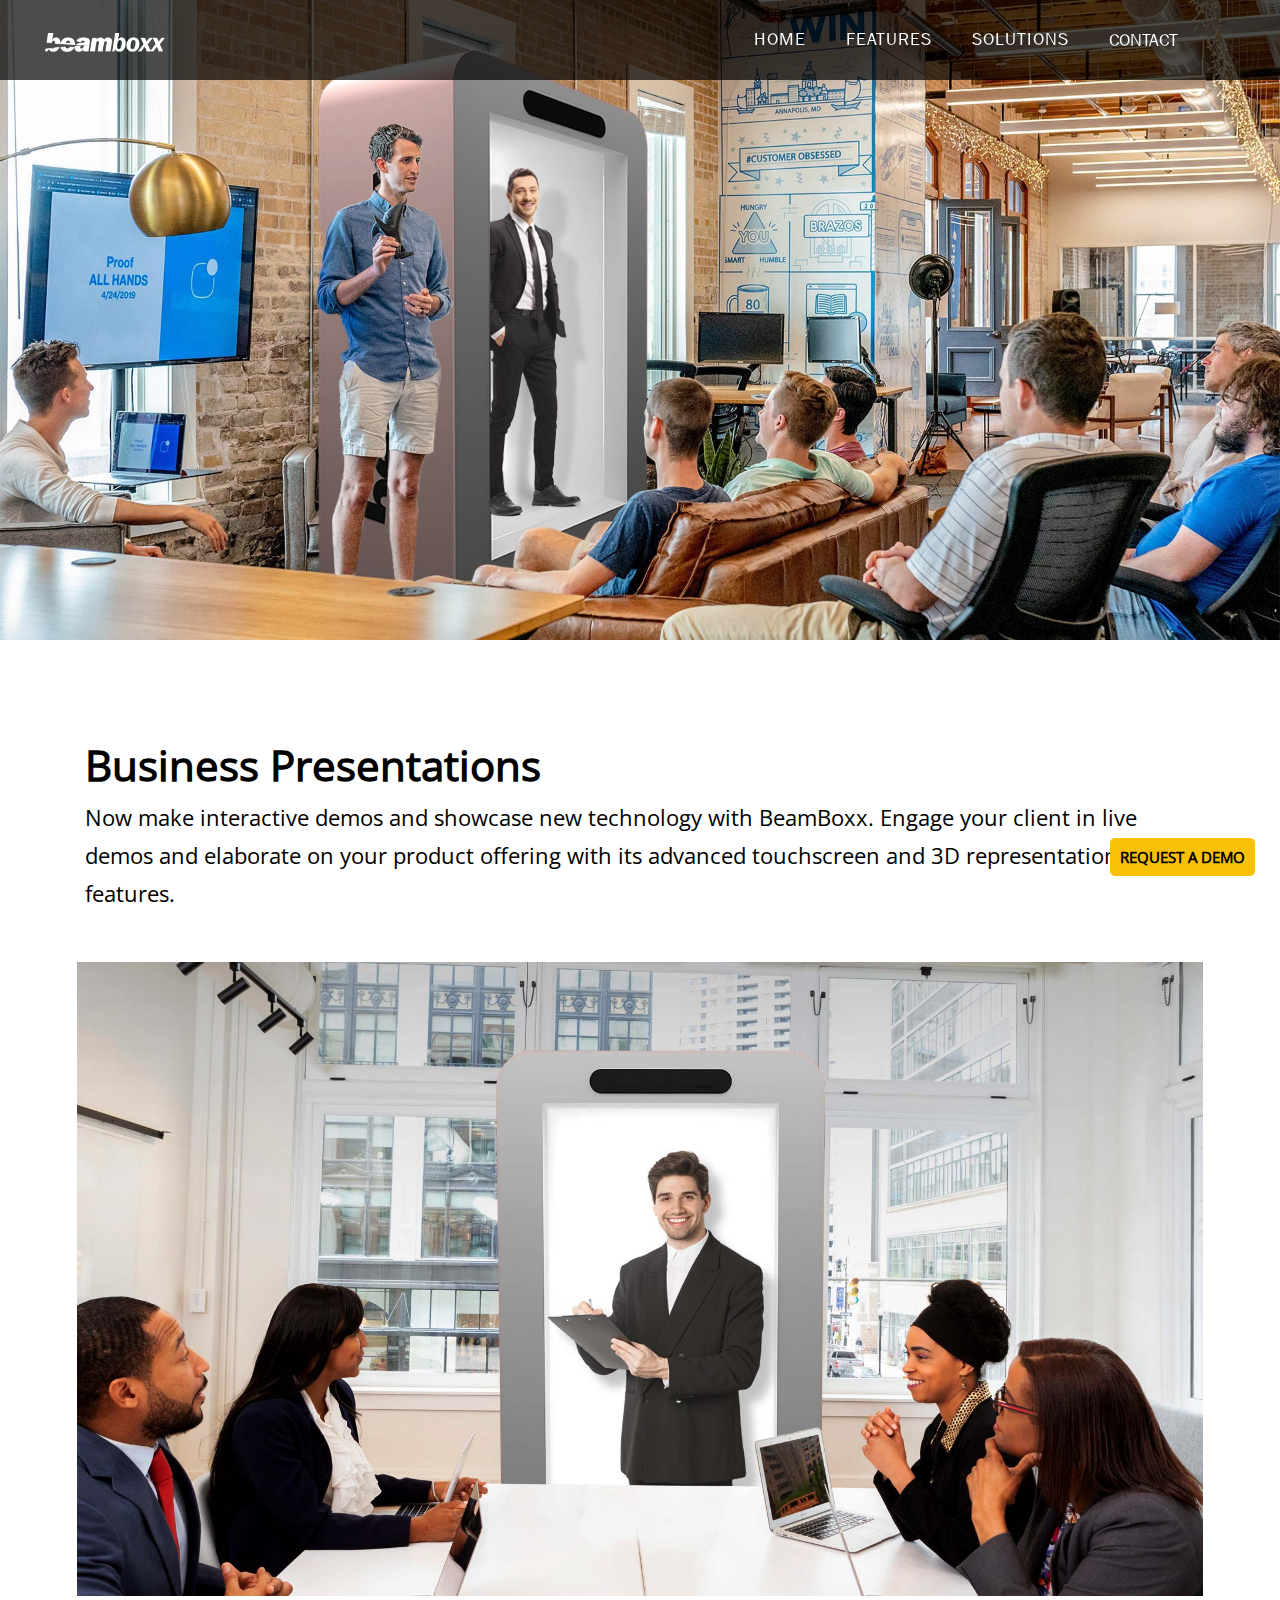
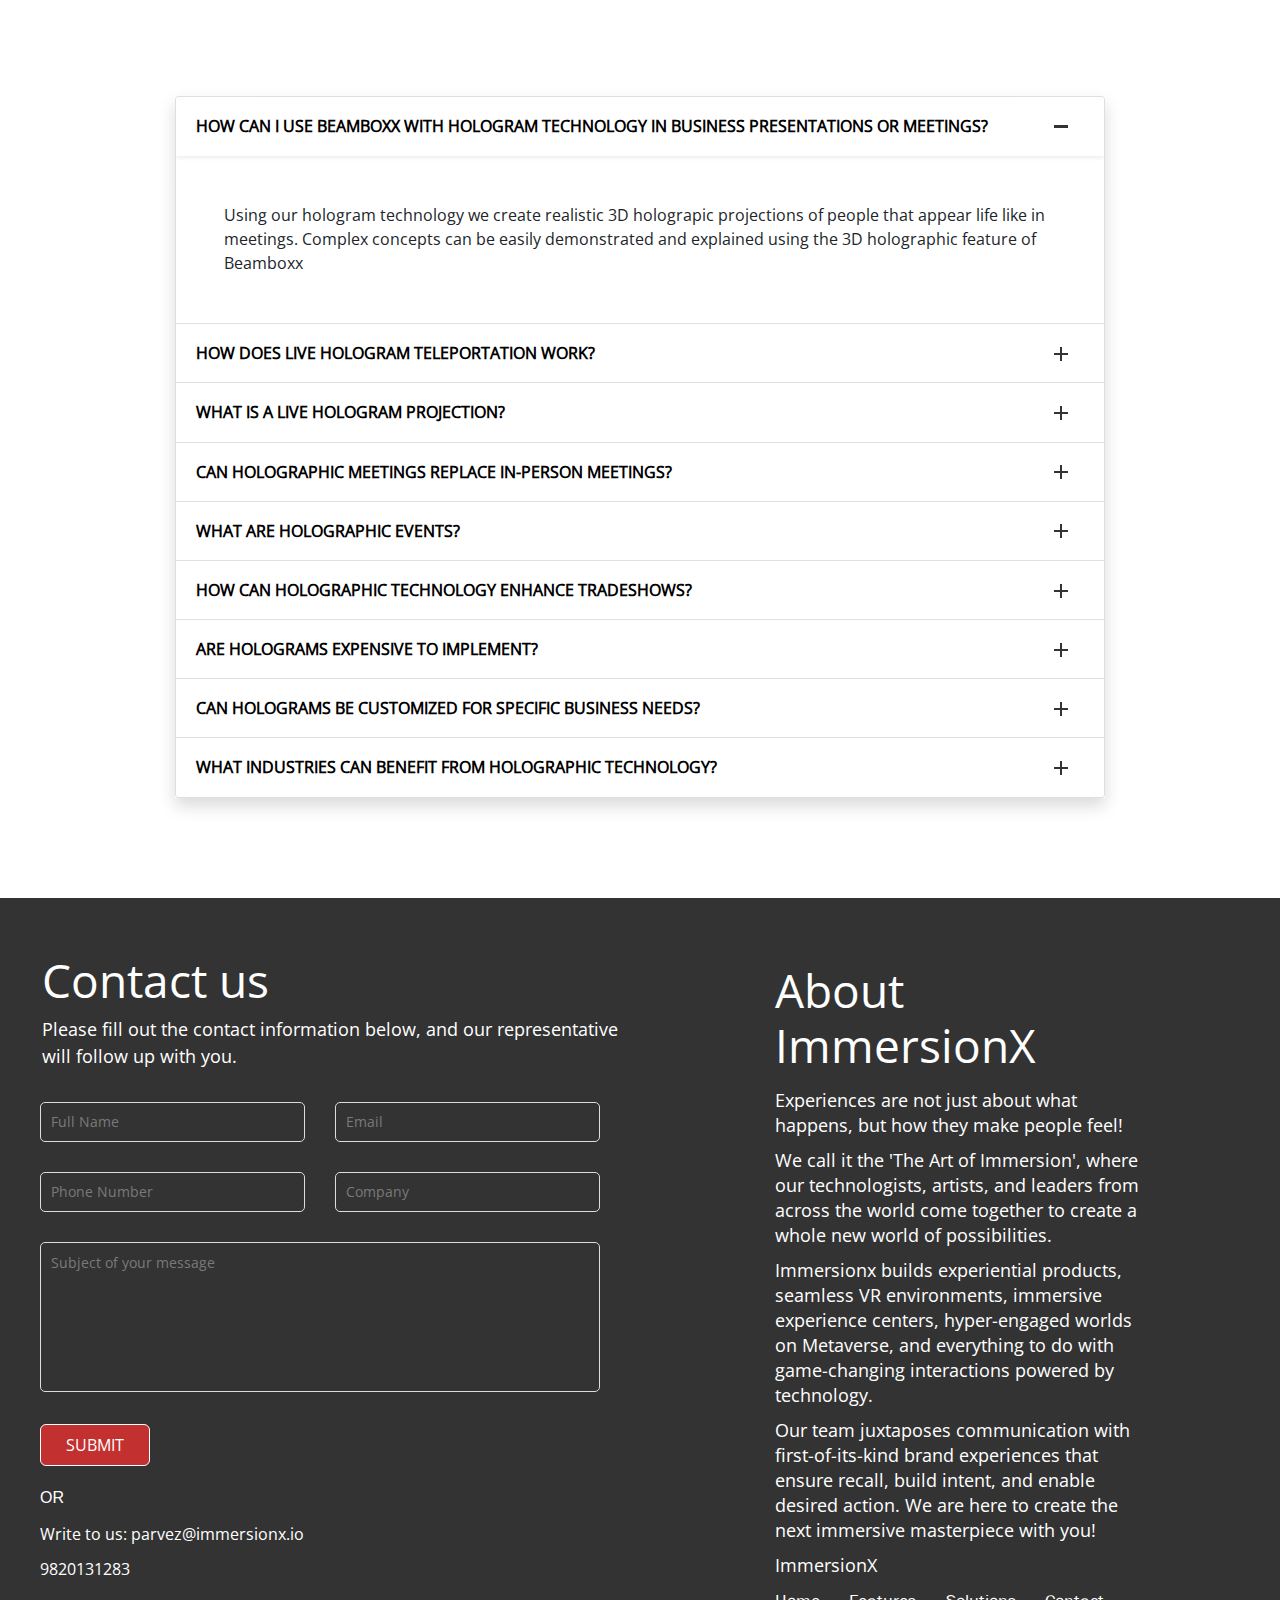
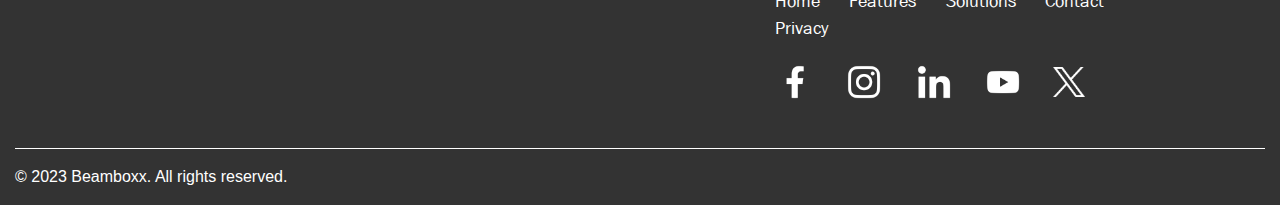
<file: live-hologram-teleportation.html>
<!DOCTYPE html>
<html>

<head>
    <meta name="viewport" content="width=device-width, initial-scale=1, shrink-to-fit=no">
    <meta name="description"
        content="Experience the future with live hologram teleportation. Enhance your business and engage audiences like never before with cutting-edge hologram technology.">
    <meta http-equiv='content-language' content='en-gb'>
    <meta name="author" content="">

    <title>Live hologram teleportation| Business hologram| Beamboxx</title>

    <link rel="stylesheet" href="https://stackpath.bootstrapcdn.com/bootstrap/4.5.2/css/bootstrap.min.css">
    <link rel="stylesheet" href="https://cdnjs.cloudflare.com/ajax/libs/animate.css/4.1.1/animate.min.css" />
    <link rel="stylesheet" href="assets/css/stylefinal.css">
    <link rel="icon" type="image/x-icon" href="assets/images/Black.png">
    <link rel="canonical" href="https://beamboxx.in/live-hologram-teleportation ">

    <link rel="stylesheet" href="https://cdnjs.cloudflare.com/ajax/libs/font-awesome/6.0.0-beta3/css/all.min.css">
    <!-- Google tag (gtag.js) -->
    <script async src="https://www.googletagmanager.com/gtag/js?id=AW-11229477707"></script>
    <script>
        window.dataLayer = window.dataLayer || [];
        function gtag() { dataLayer.push(arguments); }
        gtag('js', new Date());

        gtag('config', 'AW-11229477707');
    </script>


    <style>

    </style>

</head>

<body>

    <script type="application/ld+json">

{ 

  "@context": "https://schema.org", 

  "@type": "Corporation", 

  "name": "Beamboxx", 

  "alternateName": " Live hologram teleportation ", 

  "url": " https://beamboxx.in/live-hologram-teleportation ", 

  "logo": "https://beamboxx.in/assets/images/logo.png", 

  "contactPoint": { 

    "@type": "contactPoint", 

    "telephone": "9920930309", 

    "contactType": "technical support", 

    "areaServed": "IN", 

    "availableLanguage": ["en","Hindi"] 

  }, 

  "sameAs": [ 

    "https://www.facebook.com/immersionxtechnology", 

    "https://twitter.com/TechImmersionx", 

    "https://www.instagram.com/immersionxtechnologies/", 

    "https://www.youtube.com/@immersionxtechnologies/", 

    "https://www.linkedin.com/company/immersionx-technologies", 

    "https://beamboxx.in/" 

  ] 

} 

</script>

    <script type="application/ld+json">

{ 

  "@context": "https://schema.org", 

  "@type": "LocalBusiness", 

  "name": "beamboxx", 

  "image": "https://beamboxx.in/assets/images/logo.png", 

  "@id": "https://beamboxx.in/live-hologram-teleportation/#localbusiness", 

  "url": " https://beamboxx.in/live-hologram-teleportation ", 

  "telephone": "(+91) 022 62398608", 

  "address": { 

    "@type": "PostalAddress", 

    "streetAddress": "401, 4th Floor, Immersionx Technologies, Western Express Hwy, Saraswati Baug, Shankarwadi, Jogeshwari East,", 

    "addressLocality": "Mumbai", 

    "postalCode": "400060", 

    "addressCountry": "IN" 

  }, 

  "geo": { 

    "@type": "GeoCoordinates", 

    "latitude": 19.1316694, 

    "longitude": 72.85561109999999 

  }, 

  "openingHoursSpecification": { 

    "@type": "OpeningHoursSpecification", 

    "dayOfWeek": [ 

      "Monday", 

      "Tuesday", 

      "Wednesday", 

      "Thursday", 

      "Friday" 

    ], 

    "opens": "10:00", 

    "closes": "19:00" 

  }, 

  "sameAs": [  

     "https://www.facebook.com/immersionxtechnology",  

     "https://twitter.com/TechImmersionx",  

     "https://www.instagram.com/immersionxtechnologies/",  

     "https://www.youtube.com/@immersionxtechnologies/",  

     "https://www.linkedin.com/company/immersionx-technologies",  

     "https://beamboxx.in/"  

   ] , 

  "department": { 

    "@type": "LocalBusiness", 

    "name": "beamboxx", 

    "image": "https://beamboxx.in/assets/images/logo.png", 

    "telephone": "(+91) 022 62398608"  

  } 

} 

</script>

    <script type="application/ld+json">

 {  

   "@context": "https://schema.org/",  

   "@type": "WebSite",  

   "name": "live hologram teleportation",  

   "url": "https://beamboxx.in/live-hologram-teleportation",  

   "description": "Experience the future with live hologram teleportation. Enhance your business and engage audiences like never before with cutting-edge hologram technology.",  

   "potentialAction": {  

     "@type": "SearchAction",  

     "target": "https://beamboxx.in/live-hologram-teleportation{search_term_string}",  

     "query-input": "required name=search_term_string"  

   }  

 }  

 </script>
    <!-- ***** Preloader Start ***** -->
    <!-- <div id="js-preloader" class="js-preloader">
        <div class="preloader-inner">
            <span class="dot"></span>
            <div class="dots">
                <span></span>
                <span></span>
                <span></span>
            </div>
        </div>
    </div> -->
    <!-- ***** Preloader End ***** -->

    <button id="scrollButton">REQUEST A DEMO</button>



    <!-- ***** Header Area Start ***** -->
    <header class="header-area header-sticky">
        <div class="container">
            <div class="row">
                <div class="col-12">
                    <nav class="main-nav">
                        <!-- ***** Logo Start ***** -->
                        <a href="https://beamboxx.in/" class="logo"><img class="beamlogo" src="assets/images/logo.png"
                                alt=""></a>
                        <!-- ***** Logo End ***** -->
                        <!-- ***** Menu Start ***** -->
                        <ul class="nav">
                            <li class="scroll-to-section"><a href="https://beamboxx.in/" class="">Home</a></li>
                            <li class="scroll-to-section"><a href="https://beamboxx.in#features">Features</a></li>
                            <li class="scroll-to-section"><a href="https://beamboxx.in#solutions">Solutions</a></li>
                            <li class="scroll-to-section"><a href="#contact-us">Contact</a></li>
                        </ul>
                        <a class='menu-trigger'>
                            <span>Menu</span>
                        </a>
                        <!-- ***** Menu End ***** -->
                    </nav>
                </div>
            </div>
        </div>

    </header>
    <!-- ***** Header Area End ***** -->




    <section id="home">
        <div class="main-banner" id="top">
            <img class="desktop" src="assets/images/008.jpg" alt="Business hologram">
            <img class="mobile" src="assets/images/008_mobile.jpg" alt="Business hologram">

            <div class="video-overlay header-text ">
                <!--                 <div class="caption ">

                    <h2>START <br> BEAMING!</h2>

                </div> -->
            </div>
        </div>
    </section>



    <div class="container holoporting_pages">
        <div class="row">
            <div class="col holoporting_pages_h2">
                <h2>Business Presentations</h2>
                <p>
                    Now make interactive demos and showcase new technology with BeamBoxx. Engage your client in live
                    demos and elaborate on
                    your product offering with its advanced touchscreen and 3D representation features.
                </p>
            </div>
        </div>
        <div class="row">
            <div class="col holoporting_pages_second_image">
                <img src="assets/images/business-presentations2.jpg" alt="Business Presentations" class="img-fluid">
            </div>
        </div>
    </div>


    <!-- 

    <div class="container holographic_bg_image " id="features">
        <div class="row">
            <div class="col-lg-12">
                <div class="holgraphic_main_class reveal">
                    <div class="holgraphic_text_content" id="beamBoxSection">
                        <h2 id="beamBoxSection">BeamBoxx is Intuitive and Interactive!</h2>
                        <p>This game changer is filled with features</p>
                        <div class="icon_with_text holodiv">
                            <img src="assets/images/4K icon.png" alt="">
                            <span>Holographic Display</span>
                        </div>
                        <p class="holo-para1">Extremely high-resolution visuals (4K) combined with holographic imaging
                            techniques deliver a
                            unique life-size image as if you were in the same room.</p>

                    </div>
                    <p class="holo-para">Extremely high-resolution visuals (4K) combined with holographic imaging
                        techniques deliver a
                        unique life-size image as if you were in the same room.</p>
                    <div class="beamboxx_holographic beamboxImg">
                        <img src="assets/images/4k Beambox.png" alt="First Class">
                    </div>
                </div>
            </div>
        </div>
    </div>

    <div class="container touch_interactive_bg_image ">
        <div class="row">
            <div class="col-lg-12">
                <div class="touch_interactive_main_class">
                    <div class="beambox_main_image"> 
                        <img src="assets/images/img_built_section.png" alt="First Class">
                    </div>
                    <div class="touch_icon_with_text reveal">

                        <div class="icon_and_text">
                            <img src="assets/images/Touch.png" alt="">
                            <span>Touch Interactive</span>
                        </div>
                        <p class="touch_paragraph1">Interact with the BeamBoxx by using touch gestures and engage with
                            3D or
                            2D content.</p>
                    </div>
                    <p class="touch_paragraph">Interact with the BeamBoxx by using touch gestures and engage with 3D or
                        2D content.</p>
                </div>
            </div>
        </div>
    </div>

    <div class="container motion_sensor_bg_image ">
        <div class="row">
            <div class="col-lg-12">
                <div class="sensor-main-content">
                    <div class="sensor_text_content reveal">
                        <div class="sensor_icon_with_text">
                            <img src="assets/images/Motion Sensor.png" alt="">
                            <span>Built-In Motion Sensor</span>
                        </div>
                        <p class="sensor_paragraph">Track your audience as they move, and trigger actions based on
                            gestures.</p>
                    </div>
                    <p class="sensor_paragraph1">Track your audience as they move, and trigger
                        actions based
                        on
                        gestures.
                    </p>
                    <div class="guitar_beambox">
                        <img src="	assets/images/Img_2.png" alt="First Class">
                    </div>
                </div>
            </div>
        </div>
    </div>


 
    <section class="section" id="use-cases">
        <div class="container-fluid reveal" id="projectSection">

            <div class="rowwidth">
                <div class="row">
                    <div class="col-md-12">
                        <h1>Holo-Porting</h1>
                        <p> Let your company CEO, experts and top management beam-out from multiple locations at the
                            same time and save cost. Forget traditional video conferences and move to the new way of
                            meeting the world. Start Holo-porting! </p>

                    </div>
                </div>
                <div class="row below">
                    <div class="col-md-6">
                        <a href="live-hologram-teleportation">
                            <figure class="effect-sadie newimage firstImg testImg image-container">
                                <img src="assets/images/business_presentations.jpg" alt="img02" />
                                <figcaption>
                                    <p>Business Presentations</p>
                                </figcaption>
                            </figure>
                        </a>
                    </div>
                    <div class="col-md-6">
                        <a href="medical-hologram-technology">
                            <figure class="effect-sadie image-container1 secondImg testImg">
                                <img src="assets/images/Medical-Centres.jpg" alt="img02" />
                                <figcaption>
                                    <p>Colleges - Hospitals /
                                        Medical Centers</p>
                                </figcaption>
                            </figure>
                        </a>
                    </div>
                    <div class="col-md-6">
                        <a href="holographic-exhibition">
                            <figure class="effect-sadie thirdImg testImg image-container2">
                                <img src="assets/images/exhibitions.jpg" alt="img02" />
                                <figcaption>
                                    <p>Exhibitions - Product Activations</p>
                                </figcaption>
                            </figure>
                        </a>
                    </div>
                    <div class="col-md-6">
                        <a href="hologram-rental-for-retail">
                            <figure class="effect-sadie fourthImg image-container3">
                                <img src="assets/images/retail_showrooms.jpg" alt="img02" />
                                <figcaption>
                                    <p>Retail Showrooms & Malls</p>
                                </figcaption>
                            </figure>
                        </a>
                    </div>
                    <div class="col-md-6">
                        <a href="holographic-museum-solution">
                            <figure class="effect-sadie fifthImg testImg image-container2">
                                <img src="assets/images/Museums.png" alt="img02" />
                                <figcaption>
                                    <p>Construction Companies /
                                        Mechanical Plants / Museums</p>
                                </figcaption>
                            </figure>
                        </a>
                    </div>

                    <div class="col-md-6">
                        <a href="holographic-training-services">
                            <figure class="effect-sadie sixthImg image-container3">
                                <img src="assets/images/training_sessions.jpg" alt="img02" />
                                <figcaption>
                                    <p>Training Sessions </p>
                                </figcaption>
                            </figure>
                        </a>
                    </div>

                </div>
            </div>
        </div>
    </section> -->

    <div class="container">
        <!-- For demo purpose
        <div class="row py-5">
          <div class="col-lg-9 mx-auto text-white text-center">
            <h1 class="display-4">Bootstrap 4 accordion</h1>
            <p class="lead mb-0">Using Bootstrap 4 card component, build a vertical accrodion with up & down chevrons.</p>
            <p class="lead">Snippet by
              <a href="https://bootstrapious.com/snippets" class="text-white">
                <u>Bootstrapious</u>
              </a>
            </p>
          </div>
        </div> -->


        <div class="row">
            <div class="col-lg-9 mx-auto accord">
                <!-- Accordion -->
                <div id="accordionExample" class="accordion shadow">

                    <!-- Accordion item 1 -->
                    <div class="card">
                        <div id="headingOne" class="card-header bg-white shadow-sm border-0">
                            <h6 class="mb-0 font-weight-bold"><a href="#" data-toggle="collapse"
                                    data-target="#collapseOne" aria-expanded="true" aria-controls="collapseOne"
                                    class="d-block position-relative text-dark text-uppercase collapsible-link py-2">How
                                    can I use
                                    beamboxx with hologram technology in business presentations or meetings?</a></h6>
                        </div>
                        <div id="collapseOne" aria-labelledby="headingOne" data-parent="#accordionExample"
                            class="collapse show">
                            <div class="card-body p-5">
                                <p class="font-weight-light m-0 accord_p">Using our hologram technology we create
                                    realistic 3D
                                    holograpic
                                    projections of people that appear life
                                    like in meetings. Complex concepts can be easily demonstrated and explained using
                                    the 3D holographic
                                    feature of Beamboxx</p>
                            </div>
                        </div>
                    </div>

                    <!-- Accordion item 2 -->
                    <div class="card">
                        <div id="headingTwo" class="card-header bg-white shadow-sm border-0">
                            <h6 class="mb-0 font-weight-bold"><a href="#" data-toggle="collapse"
                                    data-target="#collapseTwo" aria-expanded="false" aria-controls="collapseTwo"
                                    class="d-block position-relative collapsed text-dark text-uppercase collapsible-link py-2">How
                                    does
                                    live hologram teleportation work?</a></h6>
                        </div>
                        <div id="collapseTwo" aria-labelledby="headingTwo" data-parent="#accordionExample"
                            class="collapse">
                            <div class="card-body p-5">
                                <p class="font-weight-light m-0">Live hologram teleportation allows individuals to be
                                    virtually present
                                    in a different location through
                                    real-time holographic projection, enabling immersive communication.</p>
                            </div>
                        </div>
                    </div>

                    <!-- Accordion item 3 -->
                    <div class="card">
                        <div id="headingThree" class="card-header bg-white shadow-sm border-0">
                            <h6 class="mb-0 font-weight-bold"><a href="#" data-toggle="collapse"
                                    data-target="#collapseThree" aria-expanded="false" aria-controls="collapseThree"
                                    class="d-block position-relative collapsed text-dark text-uppercase collapsible-link py-2">What
                                    is a
                                    live hologram projection?</a></h6>
                        </div>
                        <div id="collapseThree" aria-labelledby="headingThree" data-parent="#accordionExample"
                            class="collapse">
                            <div class="card-body p-5">
                                <p class="font-weight-light m-0">A live hologram projection involves a speaker
                                    delivering a speech,
                                    demonstration, or performance using
                                    holographic technology, enhancing engagement and creating a memorable experience at
                                    one location while
                                    physically being at another location. </p>
                            </div>
                        </div>
                    </div>


                    <div class="card">
                        <div id="headingFour" class="card-header bg-white shadow-sm border-0">
                            <h6 class="mb-0 font-weight-bold"><a href="#" data-toggle="collapse"
                                    data-target="#collapseFour" aria-expanded="false" aria-controls="collapseFour"
                                    class="d-block position-relative collapsed text-dark text-uppercase collapsible-link py-2">Can
                                    holographic meetings replace in-person meetings?</a></h6>
                        </div>
                        <div id="collapseFour" aria-labelledby="headingFour" data-parent="#accordionExample"
                            class="collapse">
                            <div class="card-body p-5">
                                <p class="font-weight-light m-0">While holographic meetings offer a unique virtual
                                    experience, they
                                    currently serve as a complement to
                                    in-person meetings, enabling remote collaboration and reducing travel costs.</p>
                            </div>
                        </div>
                    </div>
                    <div class="card">
                        <div id="headingFive" class="card-header bg-white shadow-sm border-0">
                            <h6 class="mb-0 font-weight-bold"><a href="#" data-toggle="collapse"
                                    data-target="#collapseFive" aria-expanded="false" aria-controls="collapseFive"
                                    class="d-block position-relative collapsed text-dark text-uppercase collapsible-link py-2">What
                                    are
                                    holographic events?</a></h6>
                        </div>
                        <div id="collapseFive" aria-labelledby="headingFive" data-parent="#accordionExample"
                            class="collapse">
                            <div class="card-body p-5">
                                <p class="font-weight-light m-0">Holographic events incorporate hologram technology to
                                    create
                                    captivating visual displays, interactive
                                    presentations, and performances, enhancing the overall event experience.</p>
                            </div>
                        </div>
                    </div>
                    <div class="card">
                        <div id="headingSix" class="card-header bg-white shadow-sm border-0">
                            <h6 class="mb-0 font-weight-bold"><a href="#" data-toggle="collapse"
                                    data-target="#collapseSix" aria-expanded="false" aria-controls="collapseSix"
                                    class="d-block position-relative collapsed text-dark text-uppercase collapsible-link py-2">How
                                    can
                                    holographic technology enhance tradeshows?</a></h6>
                        </div>
                        <div id="collapseSix" aria-labelledby="headingSix" data-parent="#accordionExample"
                            class="collapse">
                            <div class="card-body p-5">
                                <p class="font-weight-light m-0">Hologram technology can revolutionize tradeshows by
                                    creating
                                    eye-catching displays, virtual product
                                    demonstrations, and interactive experiences, attracting and engaging attendees.</p>
                            </div>
                        </div>
                    </div>
                    <div class="card">
                        <div id="headingSeven" class="card-header bg-white shadow-sm border-0">
                            <h6 class="mb-0 font-weight-bold"><a href="#" data-toggle="collapse"
                                    data-target="#collapseSeven" aria-expanded="false" aria-controls="collapseSeven"
                                    class="d-block position-relative collapsed text-dark text-uppercase collapsible-link py-2">Are
                                    holograms expensive to implement?</a></h6>
                        </div>
                        <div id="collapseSeven" aria-labelledby="headingSeven" data-parent="#accordionExample"
                            class="collapse">
                            <div class="card-body p-5">
                                <p class="font-weight-light m-0">The cost of implementing hologram technology varies
                                    depending on the
                                    complexity of the project. However,
                                    advancements in technology have made holograms more accessible and affordable for
                                    businesses. </p>
                            </div>
                        </div>
                    </div>
                    <div class="card">
                        <div id="headingEight" class="card-header bg-white shadow-sm border-0">
                            <h6 class="mb-0 font-weight-bold"><a href="#" data-toggle="collapse"
                                    data-target="#collapseEight" aria-expanded="false" aria-controls="collapseEight"
                                    class="d-block position-relative collapsed text-dark text-uppercase collapsible-link py-2">Can
                                    holograms be customized for specific business needs?</a></h6>
                        </div>
                        <div id="collapseEight" aria-labelledby="headingEight" data-parent="#accordionExample"
                            class="collapse">
                            <div class="card-body p-5">
                                <p class="font-weight-light m-0">Yes, holograms can be customized to fit specific
                                    business needs. They
                                    can be tailored to display specific
                                    content, brand messaging, product visuals, and interactive elements. </p>
                            </div>
                        </div>
                    </div>
                    <div class="card">
                        <div id="headingNine" class="card-header bg-white shadow-sm border-0">
                            <h6 class="mb-0 font-weight-bold"><a href="#" data-toggle="collapse"
                                    data-target="#collapseNine" aria-expanded="false" aria-controls="collapseNine"
                                    class="d-block position-relative collapsed text-dark text-uppercase collapsible-link py-2">What
                                    industries can benefit from holographic technology?</a></h6>
                        </div>
                        <div id="collapseNine" aria-labelledby="headingNine" data-parent="#accordionExample"
                            class="collapse">
                            <div class="card-body p-5">
                                <p class="font-weight-light m-0">Holographic technology can benefit various industries,
                                    including IT,
                                    Finance, entertainment, education,
                                    healthcare, advertising, retail, real estate, and product design, by offering unique
                                    and immersive
                                    experiences.</p>
                            </div>
                        </div>
                    </div>

                </div>
            </div>
        </div>
    </div>

    <!-- ***** Contact Us Area Starts ***** -->
    <section class="section test" id="contact-us">
        <div class="container-fluid">
            <div class="sectionfooter">
                <div class="row">


                    <div class="col-lg-6 col-md-6 col-xs-12">
                        <div class="contact-form">
                            <h1>Contact us</h1>
                            <p>Please fill out the contact information below, and our representative will follow up with
                                you.</p>
                            <form id="contact">
                                <div class="row">
                                    <div class="col-md-6 col-sm-12">
                                        <fieldset>
                                            <input name="name" type="text" id="name" placeholder="Full Name">
                                        </fieldset>
                                    </div>

                                    <div class="col-md-6 col-sm-12">
                                        <fieldset>
                                            <input name="email" type="email" id="email" placeholder="Email" required
                                                title="Email is required">
                                        </fieldset>
                                    </div>
                                    <div class="col-md-6 col-sm-12">
                                        <fieldset>
                                            <input name="mobile" type="number" minlength="10" maxlength="10" id="number"
                                                placeholder="Phone Number" required="">
                                        </fieldset>
                                    </div>
                                    <div class="col-md-6 col-sm-12">
                                        <fieldset>
                                            <input name="company" type="text" id="company" placeholder="Company">
                                        </fieldset>
                                    </div>
                                    <div class="col-md-12 col-sm-12">
                                        <fieldset>
                                            <textarea name="subject" type="text" id="subject"
                                                placeholder="Subject of your message"></textarea>
                                        </fieldset>
                                    </div>

                                    <input name="date" id="datePicker" type="hidden" />
                                    <div class="col-lg-12" style="margin-bottom: 5px;">
                                        <fieldset>
                                            <button type="submit" id="form-submit"
                                                class="btn btn-default">Submit</button>
                                        </fieldset>
                                    </div>
                                    <div class="col-md-12 col-sm-12 form_or " style="padding-bottom: 12px">
                                        <span>OR</span>
                                    </div>

                                    <div class="col-md-12 col-sm-12">
                                        <span class="thank_you"><a href="mailto:parvez@immersionx.io">Write to us:<span>
                                                    parvez@immersionx.io</span></a></span>
                                        <!-- <span class="thank_you"><a href="mailto:myron@immersionx.io">Write to us:<span>
                                                    myron@immersionx.io</span></a></span> -->
                                    </div>

                                    <div class="col-md-12 col-sm-12 " style="margin-top: 10px;">
                                        <span class="thank_you" style="color: white;">
                                            <a href="tel:9096996690">
                                                <!-- <i class="fas fa-phone"></i> <span> 9096996690</span></a> |  -->
                                                <a
                                                href="tel:9820131283"><span>
                                                    9820131283 </span>
                                            </a>
                                        </span>
                                    </div>
                                </div>
                            </form>
                        </div>

                    </div>


                    <div class="col-lg-5 col-md-5 col-xs-12">
                        <div class="aboutus">

                            <h1>About ImmersionX</h1>
                            <p>Experiences are not just about what happens, but how they make people feel!</p>
                            <p>We call it the 'The Art of Immersion', where our technologists, artists, and leaders from
                                across the world come together to create a whole new world of possibilities.
                            </p>
                            <p>Immersionx builds experiential products, seamless VR environments, immersive experience
                                centers, hyper-engaged worlds on Metaverse, and everything to do with game-changing
                                interactions powered by technology.</p>
                            <p> Our team juxtaposes communication with first-of-its-kind brand experiences that ensure
                                recall, build intent, and enable desired action. We are here to create the next
                                immersive masterpiece with you!</p>
                            <p><a href="https://www.immersionx.io/">ImmersionX</a></p>
                            <div class="footerlinks">
                                <span class="home"><a href="https://beamboxx.in/" class="">Home</a></span>
                                <span class="#Features"><a href="#features">Features</a></span>
                                <span class="#use-cases"><a href="#use-cases">Solutions</a></span>
                                <span class="#contact-us"><a href="#contact-us">Contact</a></span>
                                <span class="privacy_policy"><a href="privacy-policy.html">Privacy</a></span>
                            </div>
                            <div class="sociallinks">
                                <span><a href="https://www.facebook.com/immersionxtechnology" class=""><img
                                            src="assets/images/facebook.png" height="40px" /></a></span>
                                <span><a href="https://www.instagram.com/immersionxtechnologies/"><img
                                            src="assets/images/instagram.png" height="40px" /></a></span>
                                <span><a href="https://www.linkedin.com/company/immersionx-technologies"><img
                                            src="assets/images/linkedin.png" height="40px" /></a></span>
                                <span><a href="https://www.youtube.com/@immersionxtechnologies/"><img
                                            src="assets/images/youtube.png" height="40px" /></a></span>
                                <span><a href="https://twitter.com/TechImmersionx"><img
                                            src="assets/images/Twitter-X-White-Logo-PNG.png" height="30px" /></a></span>
                            </div>

                        </div>
                    </div>
                    <div class="col-lg-12" style="padding-top: 30px;">
                        <hr style="border-color: white;">
                        <p style="text-align: left; color: white;">&copy; 2023 Beamboxx. All rights
                            reserved.</p>
                    </div>
                </div>

            </div>
        </div>
    </section>

    <!-- ***** Contact Us Area Ends ***** -->

    <!-- jQuery -->
    <script src="assets/js/jquery-2.1.0.min.js"></script>

    <!-- Bootstrap -->
    <script src="assets/js/popper.js"></script>
    <script src="assets/js/bootstrap.min.js"></script>

    <!-- Plugins -->
    <script src="assets/js/scrollreveal.min.js"></script>
    <script src="assets/js/waypoints.min.js"></script>
    <script src="assets/js/jquery.counterup.min.js"></script>
    <script src="assets/js/imgfix.min.js"></script>
    <script src="assets/js/mixitup.js"></script>
    <script src="assets/js/accordions.js"></script>

    <!-- Global Init -->
    <script src="assets/js/custom.js"></script>
    <script src="assets/js/script.js"></script>
    <script src="https://stackpath.bootstrapcdn.com/bootstrap/4.5.2/js/bootstrap.min.js"></script>


    <script>
        function scrollToElement(element) {
            const target = document.querySelector(element);
            const targetPosition = target.offsetTop;
            const startPosition = window.pageYOffset;
            const distance = targetPosition - startPosition;
            const duration = 1000; // Adjust the duration (in milliseconds) to control the scroll speed
            let start = null;

            function step(timestamp) {
                if (!start) start = timestamp;
                const progress = timestamp - start;
                window.scrollTo(0, easeInOutCubic(progress, startPosition, distance, duration));
                if (progress < duration) {
                    window.requestAnimationFrame(step);
                }
            }

            function easeInOutCubic(t, b, c, d) {
                t /= d / 2;
                if (t < 1) return c / 2 * t * t * t + b;
                t -= 2;
                return c / 2 * (t * t * t + 2) + b;
            }

            window.requestAnimationFrame(step);
        }

        document.querySelectorAll('a[href^="#"]').forEach(anchor => {
            anchor.addEventListener('click', function (e) {
                e.preventDefault();
                const target = this.getAttribute('href');
                scrollToElement(target);
            });
        });
    </script>


    <script type="text/javascript">
        var myElement = document.getElementById('beamBoxSection');
        var box = document.querySelector(".beamboxImg");
        var holodiv = document.querySelector(".holodiv");

        function elementInViewport() {

            var bounding = myElement.getBoundingClientRect();
            var myElementHeight = myElement.offsetHeight;
            var myElementWidth = myElement.offsetWidth;

            if (bounding.top >= -myElementHeight
                && bounding.left >= -myElementWidth
                && bounding.right <= (window.innerWidth || document.documentElement.clientWidth) + myElementWidth
                && bounding.bottom <= (window.innerHeight || document.documentElement.clientHeight) + myElementHeight) {

                box.classList.add("animate__animated", "animate__zoomIn", "animate__delay-1s");
                holodiv.classList.add("animate__animated", "animate__fadeInLeft");

                //alert('Element is in the viewport!');
            } else {
                box.classList.remove("animate__animated", "animate__zoomIn", "animate__delay-1s");
                holodiv.classList.remove("animate__animated", "animate__fadeInLeft");
                //alert('Element is NOT in the viewport!');
            }
        }

        window.addEventListener("scroll", elementInViewport);
    </script>



    <script type="text/javascript">
        var myElement1 = document.getElementById('projectSection');
        var firstImg = document.querySelector(".firstImg");
        var secondImg = document.querySelector(".secondImg");
        var thirdImg = document.querySelector(".thirdImg");
        var fourthImg = document.querySelector(".fourthImg");
        var fifthImg = document.querySelector(".fifthImg");
        var sixthImg = document.querySelector(".sixthImg");

        function elementInViewport1() {

            var bounding1 = myElement1.getBoundingClientRect();
            var myElementHeight1 = myElement1.offsetHeight;
            var myElementWidth1 = myElement1.offsetWidth;

            if (bounding1.top >= -myElementHeight1
                && bounding1.left >= -myElementWidth1
                && bounding1.right <= (window.innerWidth || document.documentElement.clientWidth) + myElementWidth1
                && bounding1.bottom <= (window.innerHeight || document.documentElement.clientHeight) + myElementHeight1) {

                firstImg.classList.add("fade-in-image");
                secondImg.classList.add("fade-in-image");
                thirdImg.classList.add("fade-in-image");
                fourthImg.classList.add("fade-in-image");
                fifthImg.classList.add("fade-in-image");
                sixthImg.classList.add("fade-in-image");

                //alert('Element is in the viewport!');
            } else {
                firstImg.classList.remove("fade-in-image");
                secondImg.classList.remove("fade-in-image");
                thirdImg.classList.remove("fade-in-image");
                fourthImg.classList.remove("fade-in-image");
                fifthImg.classList.remove("fade-in-image");
                sixthImg.classList.remove("fade-in-image");
                //alert('Element is NOT in the viewport!');
            }
        }

        window.addEventListener("scroll", elementInViewport1);
    </script>



    <script>
        $(document).ready(function () {
            $('#scrollButton').click(function () {
                // alert('test')
                $('html, body').animate({
                    scrollTop: $('#contact-us').offset().top
                }, 500);
            });
            $(".more").click(function () {

                $header = $(this);
                //getting the next element
                $content = $header.next();
                //open up the content needed - toggle the slide- if visible, slide up, if not slidedown.
                $content.slideToggle(500, function () {
                    //execute this after slideToggle is done
                    //change text of header based on visibility of content div
                    $header.attr("src", function () {
                        return $content.is(":visible") ? "assets/images/Down-Arrow.png" : "assets/images/More-Arrow.png";
                    });
                });

            });

            $('#contact').submit(function (event) {


                $.ajax({
                    url: 'https://api.apispreadsheets.com/data/QllXAMKAyaotZPAw/',
                    type: 'post',
                    data: $("#contact").serializeArray(),
                    success: function () {
                        // alert("Form submitted successfully!");
                        showAlert('success', 'Form submitted successfully!');
                    },
                    error: function () {
                        alert("There was an error");
                    }
                });

            });

            var now = new Date();

            var day = ("0" + now.getDate()).slice(-2);
            var month = ("0" + (now.getMonth() + 1)).slice(-2);

            var today = (day) + "-" + (month) + "-" + now.getFullYear();

            $('#datePicker').val(today);

        });
    </script>

    <script>
        // function SubForm() {
        //   $.ajax({
        //     url: 'https://api.apispreadsheets.com/data/AHx919oTsyoot1Jh/',
        //     type: 'post',
        //     data: $("#myForm").serializeArray(),
        //     success: function () {
        //       alert("Form Data Submitted :)")
        //     },
        //     error: function () {
        //       alert("There was an error :(")
        //     }
        //   });
        // }
        function showAlert(type, message) {
            // Create the alert element
            var alert = $('<div class="alert alert-' + type + ' alert-dismissible fade show" role="alert">' +
                message +
                '<button type="button" class="close" data-dismiss="alert" aria-label="Close">' +
                '<span aria-hidden="true">&times;</span>' +
                '</button>' +
                '</div>');

            // Append the alert after the submit button
            $('.btn-primary').after(alert);
        }
    </script>








</body>

</html>
</file>
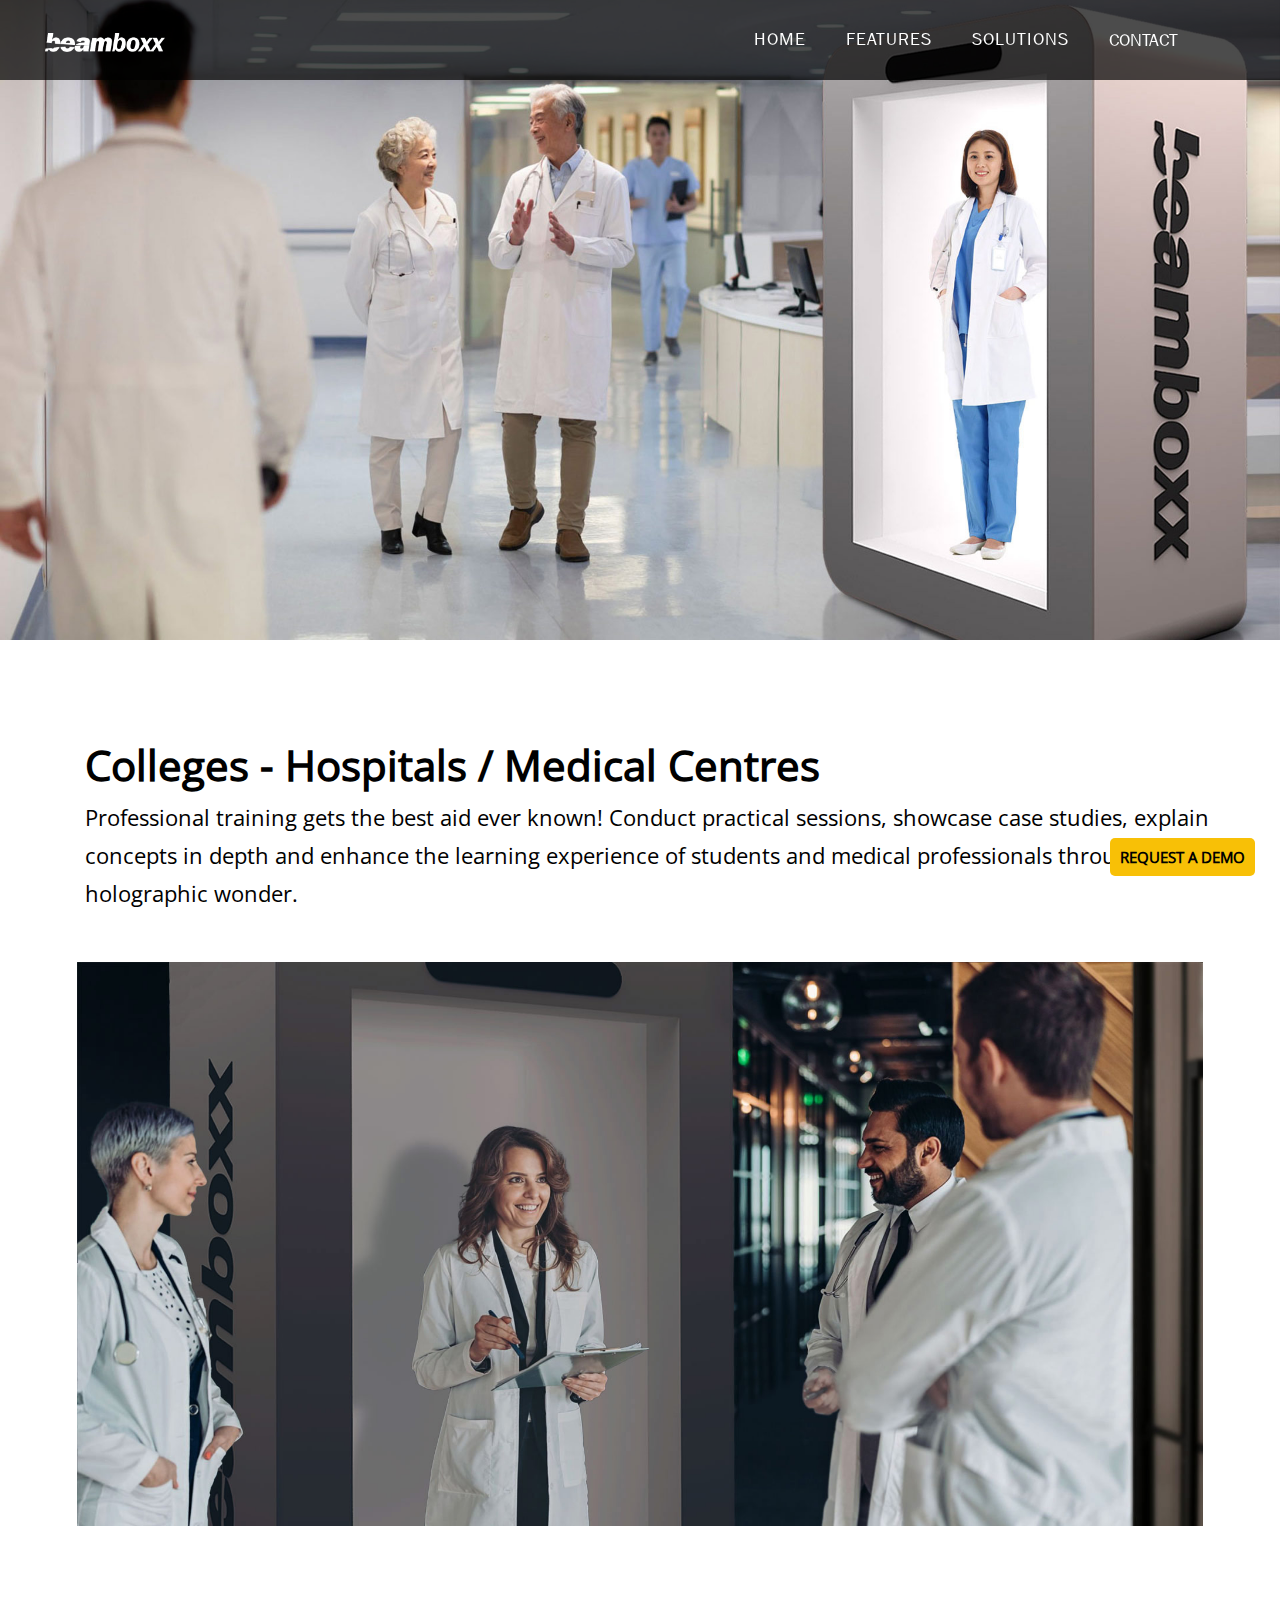
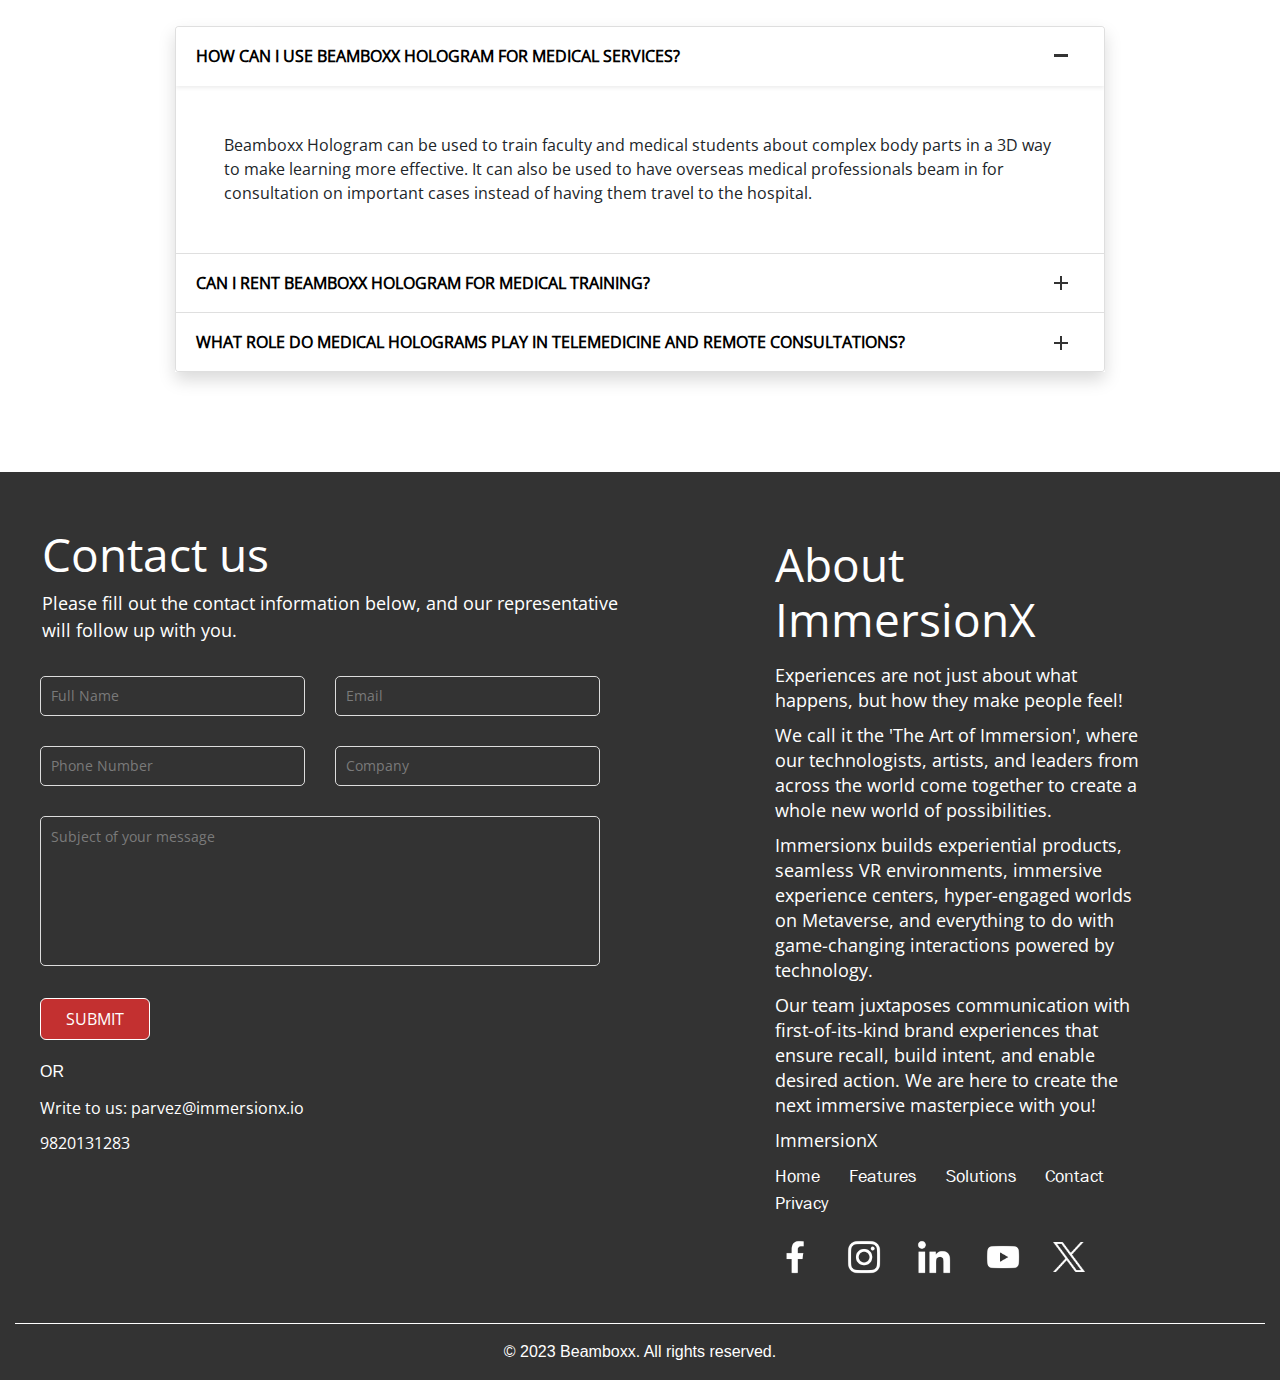
<file: medical-hologram-technology.html>
<!DOCTYPE html>
<html>

<head>
    <meta name="viewport" content="width=device-width, initial-scale=1, shrink-to-fit=no">
    <meta name="description"
        content="Experience the future of healthcare with medical hologram technology. Transforming hospitals through holographic displays and cutting-edge treatments. ">
    <meta http-equiv='content-language' content='en-gb'>
    <meta name="author" content="">
    <title>Medical hologram technology| holographic display| Beamboxx </title>
    <link rel="stylesheet" href="https://stackpath.bootstrapcdn.com/bootstrap/4.5.2/css/bootstrap.min.css">
    <link rel="stylesheet" href="assets/css/stylefinal.css">
    <link rel="stylesheet" href="https://cdnjs.cloudflare.com/ajax/libs/animate.css/4.1.1/animate.min.css" />
    <link rel="icon" type="image/x-icon" href="assets/images/Black.png">
    <link rel="canonical" href="https://beamboxx.in/medical-hologram-technology">
    <link rel="stylesheet" href="https://cdnjs.cloudflare.com/ajax/libs/font-awesome/6.0.0-beta3/css/all.min.css">
    <!-- Google tag (gtag.js) -->
    <script async src="https://www.googletagmanager.com/gtag/js?id=AW-11229477707"></script>
    <script>
        window.dataLayer = window.dataLayer || [];
        function gtag() { dataLayer.push(arguments); }
        gtag('js', new Date());

        gtag('config', 'AW-11229477707');
    </script>

</head>

<body>
    <script type="application/ld+json">
    { 
    "@context": "https://schema.org", 

    "@type": "Corporation", 
  
    "name": "Beamboxx", 
  
    "alternateName": " Medical hologram technology ", 
  
    "url": " https://beamboxx.in/medical-hologram-technology ", 
  
    "logo": "https://beamboxx.in/assets/images/logo.png", 
  
    "contactPoint": { 
  
      "@type": "contactPoint", 
  
      "telephone": "9920930309", 
  
      "contactType": "technical support", 
  
      "areaServed": "IN", 
  
      "availableLanguage": ["en","Hindi"] 
  
    }, 
  
    "sameAs": [ 
  
      "https://www.facebook.com/immersionxtechnology", 
  
      "https://twitter.com/TechImmersionx", 
  
      "https://www.instagram.com/immersionxtechnologies/", 
  
      "https://www.youtube.com/@immersionxtechnologies/", 
  
      "https://www.linkedin.com/company/immersionx-technologies", 
  
      "https://beamboxx.in/" 
  
    ] 
  
  } 
  
  </script>

    <script type="application/ld+json">

   {  
  
     "@context": "https://schema.org/",  
  
     "@type": "WebSite",  
  
     "name": " medical hologram technology ",  
  
     "url": "https://beamboxx.in/medical-hologram-technology",  
  
     "description": " Experience the future of healthcare with medical hologram technology. Transforming hospitals through holographic displays and cutting-edge treatments.",  
  
     "potentialAction": {  
  
       "@type": "SearchAction",  
  
       "target": "https://beamboxx.in/medical-hologram-technology{search_term_string}",  
  
       "query-input": "required name=search_term_string"  
  
     }  
  
   }  
  
   </script>


    <!-- ***** Preloader Start ***** -->
    <!-- <div id="js-preloader" class="js-preloader">
        <div class="preloader-inner">
            <span class="dot"></span>
            <div class="dots">
                <span></span>
                <span></span>
                <span></span>
            </div>
        </div>
    </div> -->
    <!-- ***** Preloader End ***** -->


    <button id="scrollButton">REQUEST A DEMO</button>


    <!-- ***** Header Area Start ***** -->
    <header class="header-area header-sticky">
        <div class="container">
            <div class="row">
                <div class="col-12">
                    <nav class="main-nav">
                        <!-- ***** Logo Start ***** -->
                        <a href="https://beamboxx.in/" class="logo"><img class="beamlogo" src="assets/images/logo.png"
                                alt="Beamboxx "></a>
                        <!-- ***** Logo End ***** -->
                        <!-- ***** Menu Start ***** -->
                        <ul class="nav">
                            <li class="scroll-to-section"><a href="https://beamboxx.in/" class="">Home</a></li>
                            <li class="scroll-to-section"><a href="https://beamboxx.in#features">Features</a></li>
                            <li class="scroll-to-section"><a href="https://beamboxx.in#solutions">Solutions</a></li>
                            <li class="scroll-to-section"><a href="#contact-us">Contact</a></li>
                        </ul>
                        <a class='menu-trigger'>
                            <span>Menu</span>
                        </a>
                        <!-- ***** Menu End ***** -->
                    </nav>
                </div>
            </div>
        </div>

    </header>
    <!-- ***** Header Area End ***** -->




    <section id="home">
        <div class="main-banner" id="top">
            <img class="desktop" src="assets/images/005.jpg" alt="Medical hologram technology ">
            <img class="mobile" src="assets/images/005_mobile.jpg" alt="Medical hologram technology ">

            <div class="video-overlay header-text ">
                <!--                 <div class="caption ">

                    <h2>START <br> BEAMING!</h2>

                </div> -->
            </div>
        </div>
    </section>



    <div class="container holoporting_pages">
        <div class="row">
            <div class="col holoporting_pages_h2">
                <h2>Colleges - Hospitals / Medical Centres</h2>
                <p>
                    Professional training gets the best aid ever known! Conduct practical sessions, showcase case
                    studies, explain concepts in depth and enhance the learning experience of students and medical
                    professionals through this holographic wonder.
                </p>
            </div>
        </div>
        <div class="row">
            <div class="col holoporting_pages_second_image">
                <img src="assets/images/medical_center.jpg" alt="Medical hologram technology " class="img-fluid">
            </div>
        </div>
    </div>


    <!-- <div class="container holographic_bg_image " id="features">
        <div class="row">
            <div class="col-lg-12">
                <div class="holgraphic_main_class reveal">
                    <div class="holgraphic_text_content" id="beamBoxSection">
                        <h2 id="beamBoxSection">BeamBoxx is Intuitive and Interactive!</h2>
                        <p>This game changer is filled with features</p>
                        <div class="icon_with_text holodiv">
                            <img src="assets/images/4K icon.png" alt="Medical hologram technology ">
                            <span>Holographic Display</span>
                        </div>
                        <p class="holo-para1">Extremely high-resolution visuals (4K) combined with holographic imaging
                            techniques deliver a
                            unique life-size image as if you were in the same room.</p>

                    </div>
                    <p class="holo-para">Extremely high-resolution visuals (4K) combined with holographic imaging
                        techniques deliver a
                        unique life-size image as if you were in the same room.</p>
                    <div class="beamboxx_holographic beamboxImg">
                        <img src="assets/images/4k Beambox.png" alt="Holographic display in hospitals ">
                    </div>
                </div>
            </div>
        </div>
    </div>

    <div class="container touch_interactive_bg_image ">
        <div class="row">
            <div class="col-lg-12">
                <div class="touch_interactive_main_class">
                    <div class="beambox_main_image"> 
                        <img src="assets/images/img_built_section.png" alt="Holographic display in hospitals">
                    </div>
                    <div class="touch_icon_with_text reveal"> 

                        <div class="icon_and_text">
                            <img src="assets/images/Touch.png" alt="Holographic display in hospitals">
                            <span>Touch Interactive</span>
                        </div>
                        <p class="touch_paragraph1">Interact with the BeamBoxx by using touch gestures and engage with
                            3D or
                            2D content.</p>
                    </div>
                    <p class="touch_paragraph">Interact with the BeamBoxx by using touch gestures and engage with 3D or
                        2D content.</p>
                </div>
            </div>
        </div>
    </div>

    <div class="container motion_sensor_bg_image ">
        <div class="row">
            <div class="col-lg-12">
                <div class="sensor-main-content">
                    <div class="sensor_text_content reveal">
                        <div class="sensor_icon_with_text">
                            <img src="assets/images/Motion Sensor.png" alt="Holographic display in hospitals">
                            <span>Built-In Motion Sensor</span>
                        </div>
                        <p class="sensor_paragraph">Track your audience as they move, and trigger actions based on
                            gestures.</p>
                    </div>
                    <p class="sensor_paragraph1">Track your audience as they move, and trigger
                        actions based
                        on
                        gestures.
                    </p>
                    <div class="guitar_beambox">
                        <img src="	assets/images/Img_2.png" alt="Medical hologram technology">
                    </div>
                </div>
            </div>
        </div>
    </div> -->

    <!-- ***** HOLO-PORTING Ends ***** -->
    <!-- <section class="section" id="use-cases">
        <div class="container-fluid reveal" id="projectSection">

            <div class="rowwidth">
                <div class="row">
                    <div class="col-md-12">
                        <h1>Holo-Porting</h1>
                        <p> Let your company CEO, experts and top management beam-out from multiple locations at the
                            same time and save cost. Forget traditional video conferences and move to the new way of
                            meeting the world. Start Holo-porting! </p>

                    </div>
                </div>
                <div class="row below">
                    <div class="col-md-6">
                        <a href="live-hologram-teleportation.html">
                            <figure class="effect-sadie newimage firstImg testImg image-container">
                                <img src="assets/images/business_presentations.jpg" alt="Medical hologram technology" />
                                <figcaption>
                                    <p>Business Presentations</p>
                                </figcaption>
                            </figure>
                        </a>
                    </div>
                    <div class="col-md-6">
                        <a href="medical-hologram-technology.html">
                            <figure class="effect-sadie image-container1 secondImg testImg">
                                <img src="assets/images/Medical-Centres.jpg" alt="Medical hologram technology" />
                                <figcaption>
                                    <p>Colleges - Hospitals /
                                        Medical Centers</p>
                                </figcaption>
                            </figure>
                        </a>
                    </div>
                    <div class="col-md-6">
                        <a href="holographic-exhibition.html">
                            <figure class="effect-sadie thirdImg testImg image-container2">
                                <img src="assets/images/exhibitions.jpg" alt="Medical hologram technology" />
                                <figcaption>
                                    <p>Exhibitions - Product Activations</p>
                                </figcaption>
                            </figure>
                        </a>
                    </div>
                    <div class="col-md-6">
                        <a href="hologram-rental-for-retail.html">
                            <figure class="effect-sadie fourthImg image-container3">
                                <img src="assets/images/retail_showrooms.jpg" alt="Medical hologram technology" />
                                <figcaption>
                                    <p>Retail Showrooms & Malls</p>
                                </figcaption>
                            </figure>
                        </a>
                    </div>
                    <div class="col-md-6">
                        <a href="holographic-museum-solution.html">
                            <figure class="effect-sadie fifthImg testImg image-container2">
                                <img src="assets/images/Museums.png" alt="Medical hologram technology" />
                                <figcaption>
                                    <p>Construction Companies /
                                        Mechanical Plants / Museums</p>
                                </figcaption>
                            </figure>
                        </a>
                    </div>

                    <div class="col-md-6">
                        <a href="holographic-training-services.html">
                            <figure class="effect-sadie sixthImg image-container3">
                                <img src="assets/images/training_sessions.jpg" alt="Medical hologram technology" />
                                <figcaption>
                                    <p>Training Sessions </p>
                                </figcaption>
                            </figure>
                        </a>
                    </div>

                </div>
            </div>
        </div>
    </section> -->


    <div class="container">
        <!-- For demo purpose
        <div class="row py-5">
          <div class="col-lg-9 mx-auto text-white text-center">
            <h1 class="display-4">Bootstrap 4 accordion</h1>
            <p class="lead mb-0">Using Bootstrap 4 card component, build a vertical accrodion with up & down chevrons.</p>
            <p class="lead">Snippet by
              <a href="https://bootstrapious.com/snippets" class="text-white">
                <u>Bootstrapious</u>
              </a>
            </p>
          </div>
        </div> -->


        <div class="row">
            <div class="col-lg-9 mx-auto accord">
                <!-- Accordion -->
                <div id="accordionExample" class="accordion shadow">

                    <!-- Accordion item 1 -->
                    <div class="card">
                        <div id="headingOne" class="card-header bg-white shadow-sm border-0">
                            <h6 class="mb-0 font-weight-bold"><a href="#" data-toggle="collapse"
                                    data-target="#collapseOne" aria-expanded="true" aria-controls="collapseOne"
                                    class="d-block position-relative text-dark text-uppercase collapsible-link py-2">How
                                    can I use Beamboxx hologram for medical services?</a></h6>
                        </div>
                        <div id="collapseOne" aria-labelledby="headingOne" data-parent="#accordionExample"
                            class="collapse show">
                            <div class="card-body p-5">
                                <p class="font-weight-light m-0 accord_p">Beamboxx Hologram can be used to train faculty
                                    and medical students about complex body parts in a 3D way to make learning more
                                    effective. It can also be used to have overseas medical professionals beam in for
                                    consultation on important cases instead of having them travel to the hospital.</p>
                            </div>
                        </div>
                    </div>

                    <!-- Accordion item 2 -->
                    <div class="card">
                        <div id="headingTwo" class="card-header bg-white shadow-sm border-0">
                            <h6 class="mb-0 font-weight-bold"><a href="#" data-toggle="collapse"
                                    data-target="#collapseTwo" aria-expanded="false" aria-controls="collapseTwo"
                                    class="d-block position-relative collapsed text-dark text-uppercase collapsible-link py-2">Can
                                    I rent Beamboxx hologram for medical training? </a></h6>
                        </div>
                        <div id="collapseTwo" aria-labelledby="headingTwo" data-parent="#accordionExample"
                            class="collapse">
                            <div class="card-body p-5">
                                <p class="font-weight-light m-0">Yes, you can rent Beamboxx's hologram for medical
                                    training. We offer interactive training sessions in 4K clarity, invite guest
                                    speakers from other branches, and showcase holographic representations of important
                                    case studies from the comfort of your office.</p>
                            </div>
                        </div>
                    </div>

                    <!-- Accordion item 3 -->
                    <div class="card">
                        <div id="headingThree" class="card-header bg-white shadow-sm border-0">
                            <h6 class="mb-0 font-weight-bold"><a href="#" data-toggle="collapse"
                                    data-target="#collapseThree" aria-expanded="false" aria-controls="collapseThree"
                                    class="d-block position-relative collapsed text-dark text-uppercase collapsible-link py-2">What
                                    role do medical holograms play in telemedicine and remote consultations?</a></h6>
                        </div>
                        <div id="collapseThree" aria-labelledby="headingThree" data-parent="#accordionExample"
                            class="collapse">
                            <div class="card-body p-5">
                                <p class="font-weight-light m-0">Hologram plays an important role in consultations and
                                    telemedicine, as it saves time and travel of the medical professional by allowing
                                    them to consult on the case from their location instead of being in the hospital
                                    physically. </p>
                            </div>
                        </div>
                    </div>




                </div>
            </div>
        </div>
    </div>



    <!-- ***** Contact Us Area Starts ***** -->
    <section class="section test" id="contact-us">
        <div class="container-fluid">
            <div class="sectionfooter">
                <div class="row">


                    <div class="col-lg-6 col-md-6 col-xs-12">
                        <div class="contact-form">
                            <h1>Contact us</h1>
                            <p>Please fill out the contact information below, and our representative will follow up with
                                you.</p>
                            <form id="contact">
                                <div class="row">
                                    <div class="col-md-6 col-sm-12">
                                        <fieldset>
                                            <input name="name" type="text" id="name" placeholder="Full Name">
                                        </fieldset>
                                    </div>

                                    <div class="col-md-6 col-sm-12">
                                        <fieldset>
                                            <input name="email" type="email" id="email" placeholder="Email" required
                                                title="Email is required">
                                        </fieldset>
                                    </div>
                                    <div class="col-md-6 col-sm-12">
                                        <fieldset>
                                            <input name="mobile" type="number" minlength="10" maxlength="10" id="number"
                                                placeholder="Phone Number" required="">
                                        </fieldset>
                                    </div>
                                    <div class="col-md-6 col-sm-12">
                                        <fieldset>
                                            <input name="company" type="text" id="company" placeholder="Company">
                                        </fieldset>
                                    </div>
                                    <div class="col-md-12 col-sm-12">
                                        <fieldset>
                                            <textarea name="subject" type="text" id="subject"
                                                placeholder="Subject of your message"></textarea>
                                        </fieldset>
                                    </div>

                                    <input name="date" id="datePicker" type="hidden" />
                                    <div class="col-lg-12" style="margin-bottom: 5px;">
                                        <fieldset>
                                            <button type="submit" id="form-submit"
                                                class="btn btn-default">Submit</button>
                                        </fieldset>
                                    </div>
                                    <div class="col-md-12 col-sm-12 form_or " style="padding-bottom: 12px">
                                        <span>OR</span>
                                    </div>

                                    <div class="col-md-12 col-sm-12">
                                        <span class="thank_you"><a href="mailto:parvez@immersionx.io">Write to us:<span>
                                                    parvez@immersionx.io</span></a></span>
                                        <!-- <span class="thank_you"><a href="mailto:myron@immersionx.io">Write to us:<span>
                                                    myron@immersionx.io</span></a></span> -->
                                    </div>

                                    <div class="col-md-12 col-sm-12 " style="margin-top: 10px;">
                                        <span class="thank_you" style="color: white;">
                                            <a href="tel:9096996690">
                                                <!-- <i class="fas fa-phone"></i> <span> 9096996690</span></a> |  -->
                                                <a
                                                href="tel:9820131283"><span>
                                                    9820131283 </span>
                                            </a>
                                        </span>
                                    </div>
                                </div>
                            </form>
                        </div>

                    </div>


                    <div class="col-lg-5 col-md-5 col-xs-12">
                        <div class="aboutus">

                            <h1>About ImmersionX</h1>
                            <p>Experiences are not just about what happens, but how they make people feel!</p>
                            <p>We call it the 'The Art of Immersion', where our technologists, artists, and leaders from
                                across the world come together to create a whole new world of possibilities.
                            </p>
                            <p>Immersionx builds experiential products, seamless VR environments, immersive experience
                                centers, hyper-engaged worlds on Metaverse, and everything to do with game-changing
                                interactions powered by technology.</p>
                            <p> Our team juxtaposes communication with first-of-its-kind brand experiences that ensure
                                recall, build intent, and enable desired action. We are here to create the next
                                immersive masterpiece with you!</p>
                            <p><a href="https://www.immersionx.io/">ImmersionX</a></p>
                            <div class="footerlinks">
                                <span class="home"><a href="https://beamboxx.in/" class="">Home</a></span>
                                <span class="#Features"><a href="#features">Features</a></span>
                                <span class="#used-classes"><a href="#use-cases">Solutions</a></span>
                                <span class="#contact-us"><a href="#contact-us">Contact</a></span>
                                <span class="privacy_policy"><a href="privacy-policy.html">Privacy</a></span>
                            </div>
                            <div class="sociallinks">
                                <span><a href="https://www.facebook.com/immersionxtechnology" class=""><img
                                            src="assets/images/facebook.png" height="40px" /></a></span>
                                <span><a href="https://www.instagram.com/immersionxtechnologies/"><img
                                            src="assets/images/instagram.png" height="40px" /></a></span>
                                <span><a href="https://www.linkedin.com/company/immersionx-technologies"><img
                                            src="assets/images/linkedin.png" height="40px" /></a></span>
                                <span><a href="https://www.youtube.com/@immersionxtechnologies/"><img
                                            src="assets/images/youtube.png" height="40px" /></a></span>
                                <span><a href="https://twitter.com/TechImmersionx"><img
                                            src="assets/images/Twitter-X-White-Logo-PNG.png" height="30px" /></a></span>
                            </div>

                        </div>
                    </div>
                    <div class="col-lg-12" style="padding-top: 30px;">
                        <hr style="border-color: white;">
                        <p style="text-align: center; color: white;">&copy; 2023 Beamboxx. All rights
                            reserved.</p>
                    </div>
                </div>

            </div>
        </div>
    </section>
    <!-- ***** Contact Us Area Ends ***** -->

    <!-- ***** Contact Us Area Ends ***** -->

    <!-- jQuery -->
    <script src="assets/js/jquery-2.1.0.min.js"></script>

    <!-- Bootstrap -->
    <script src="assets/js/popper.js"></script>
    <script src="assets/js/bootstrap.min.js"></script>

    <!-- Plugins -->
    <script src="assets/js/scrollreveal.min.js"></script>
    <script src="assets/js/waypoints.min.js"></script>
    <script src="assets/js/jquery.counterup.min.js"></script>
    <script src="assets/js/imgfix.min.js"></script>
    <script src="assets/js/mixitup.js"></script>
    <script src="assets/js/accordions.js"></script>

    <!-- Global Init -->
    <script src="assets/js/custom.js"></script>
    <script src="assets/js/script.js"></script>
    <script src="https://stackpath.bootstrapcdn.com/bootstrap/4.5.2/js/bootstrap.min.js"></script>


    <script>
        function scrollToElement(element) {
            const target = document.querySelector(element);
            const targetPosition = target.offsetTop;
            const startPosition = window.pageYOffset;
            const distance = targetPosition - startPosition;
            const duration = 1000; // Adjust the duration (in milliseconds) to control the scroll speed
            let start = null;

            function step(timestamp) {
                if (!start) start = timestamp;
                const progress = timestamp - start;
                window.scrollTo(0, easeInOutCubic(progress, startPosition, distance, duration));
                if (progress < duration) {
                    window.requestAnimationFrame(step);
                }
            }

            function easeInOutCubic(t, b, c, d) {
                t /= d / 2;
                if (t < 1) return c / 2 * t * t * t + b;
                t -= 2;
                return c / 2 * (t * t * t + 2) + b;
            }

            window.requestAnimationFrame(step);
        }

        document.querySelectorAll('a[href^="#"]').forEach(anchor => {
            anchor.addEventListener('click', function (e) {
                e.preventDefault();
                const target = this.getAttribute('href');
                scrollToElement(target);
            });
        });
    </script>


    <script type="text/javascript">
        var myElement = document.getElementById('beamBoxSection');
        var box = document.querySelector(".beamboxImg");
        var holodiv = document.querySelector(".holodiv");

        function elementInViewport() {

            var bounding = myElement.getBoundingClientRect();
            var myElementHeight = myElement.offsetHeight;
            var myElementWidth = myElement.offsetWidth;

            if (bounding.top >= -myElementHeight
                && bounding.left >= -myElementWidth
                && bounding.right <= (window.innerWidth || document.documentElement.clientWidth) + myElementWidth
                && bounding.bottom <= (window.innerHeight || document.documentElement.clientHeight) + myElementHeight) {

                box.classList.add("animate__animated", "animate__zoomIn", "animate__delay-1s");
                holodiv.classList.add("animate__animated", "animate__fadeInLeft");

                //alert('Element is in the viewport!');
            } else {
                box.classList.remove("animate__animated", "animate__zoomIn", "animate__delay-1s");
                holodiv.classList.remove("animate__animated", "animate__fadeInLeft");
                //alert('Element is NOT in the viewport!');
            }
        }

        window.addEventListener("scroll", elementInViewport);
    </script>



    <script type="text/javascript">
        var myElement1 = document.getElementById('projectSection');
        var firstImg = document.querySelector(".firstImg");
        var secondImg = document.querySelector(".secondImg");
        var thirdImg = document.querySelector(".thirdImg");
        var fourthImg = document.querySelector(".fourthImg");
        var fifthImg = document.querySelector(".fifthImg");
        var sixthImg = document.querySelector(".sixthImg");

        function elementInViewport1() {

            var bounding1 = myElement1.getBoundingClientRect();
            var myElementHeight1 = myElement1.offsetHeight;
            var myElementWidth1 = myElement1.offsetWidth;

            if (bounding1.top >= -myElementHeight1
                && bounding1.left >= -myElementWidth1
                && bounding1.right <= (window.innerWidth || document.documentElement.clientWidth) + myElementWidth1
                && bounding1.bottom <= (window.innerHeight || document.documentElement.clientHeight) + myElementHeight1) {

                firstImg.classList.add("fade-in-image");
                secondImg.classList.add("fade-in-image");
                thirdImg.classList.add("fade-in-image");
                fourthImg.classList.add("fade-in-image");
                fifthImg.classList.add("fade-in-image");
                sixthImg.classList.add("fade-in-image");

                //alert('Element is in the viewport!');
            } else {
                firstImg.classList.remove("fade-in-image");
                secondImg.classList.remove("fade-in-image");
                thirdImg.classList.remove("fade-in-image");
                fourthImg.classList.remove("fade-in-image");
                fifthImg.classList.remove("fade-in-image");
                sixthImg.classList.remove("fade-in-image");
                //alert('Element is NOT in the viewport!');
            }
        }

        window.addEventListener("scroll", elementInViewport1);
    </script>



    <script>
        $(document).ready(function () {
            $('#scrollButton').click(function () {
                // alert('test')
                $('html, body').animate({
                    scrollTop: $('#contact-us').offset().top
                }, 500);
            });
            $(".more").click(function () {

                $header = $(this);
                //getting the next element
                $content = $header.next();
                //open up the content needed - toggle the slide- if visible, slide up, if not slidedown.
                $content.slideToggle(500, function () {
                    //execute this after slideToggle is done
                    //change text of header based on visibility of content div
                    $header.attr("src", function () {
                        return $content.is(":visible") ? "assets/images/Down-Arrow.png" : "assets/images/More-Arrow.png";
                    });
                });

            });

            $('#contact').submit(function (event) {


                $.ajax({
                    url: 'https://api.apispreadsheets.com/data/QllXAMKAyaotZPAw/',
                    type: 'post',
                    data: $("#contact").serializeArray(),
                    success: function () {
                        // alert("Form submitted successfully!");
                        showAlert('success', 'Form submitted successfully!');
                    },
                    error: function () {
                        alert("There was an error");
                    }
                });

            });

            var now = new Date();

            var day = ("0" + now.getDate()).slice(-2);
            var month = ("0" + (now.getMonth() + 1)).slice(-2);

            var today = (day) + "-" + (month) + "-" + now.getFullYear();

            $('#datePicker').val(today);

        });
    </script>

    <script>
        // function SubForm() {
        //   $.ajax({
        //     url: 'https://api.apispreadsheets.com/data/AHx919oTsyoot1Jh/',
        //     type: 'post',
        //     data: $("#myForm").serializeArray(),
        //     success: function () {
        //       alert("Form Data Submitted :)")
        //     },
        //     error: function () {
        //       alert("There was an error :(")
        //     }
        //   });
        // }
        function showAlert(type, message) {
            // Create the alert element
            var alert = $('<div class="alert alert-' + type + ' alert-dismissible fade show" role="alert">' +
                message +
                '<button type="button" class="close" data-dismiss="alert" aria-label="Close">' +
                '<span aria-hidden="true">&times;</span>' +
                '</button>' +
                '</div>');

            // Append the alert after the submit button
            $('.btn-primary').after(alert);
        }
    </script>







</body>

</html>
</file>
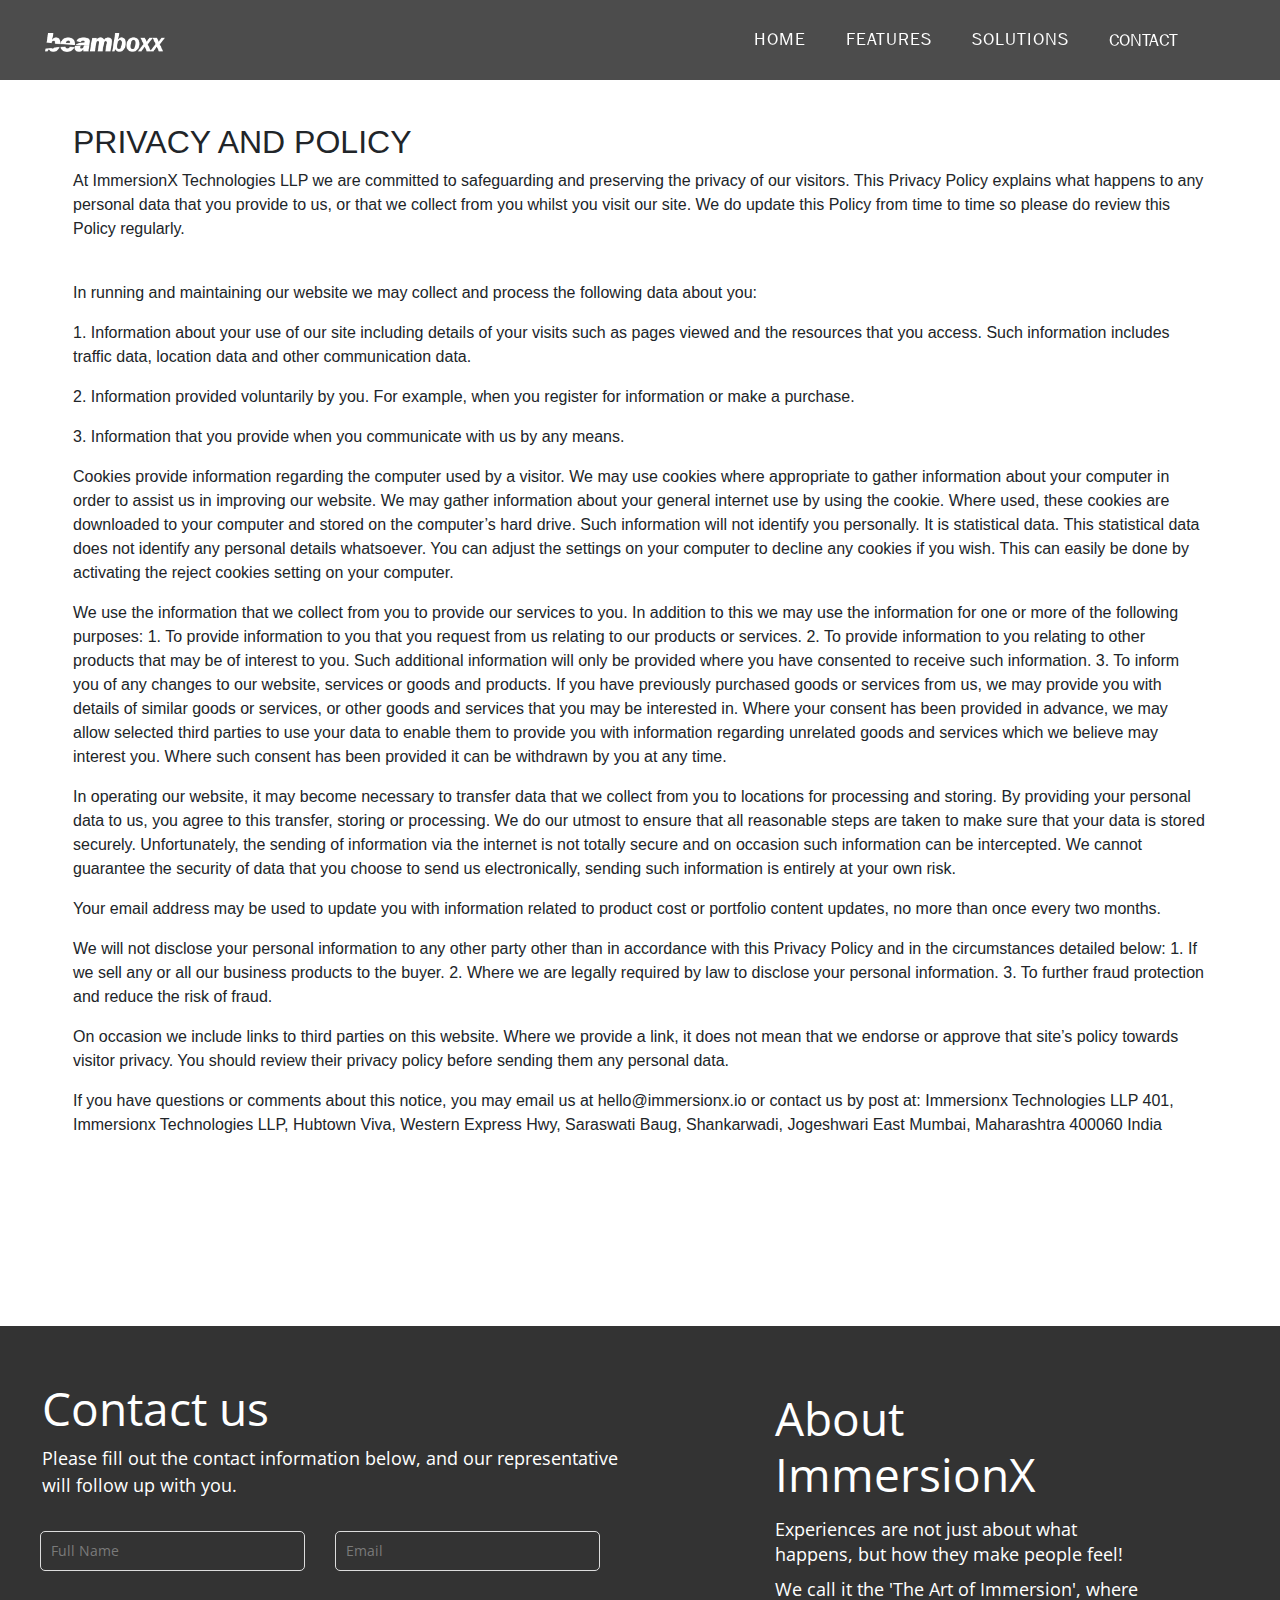
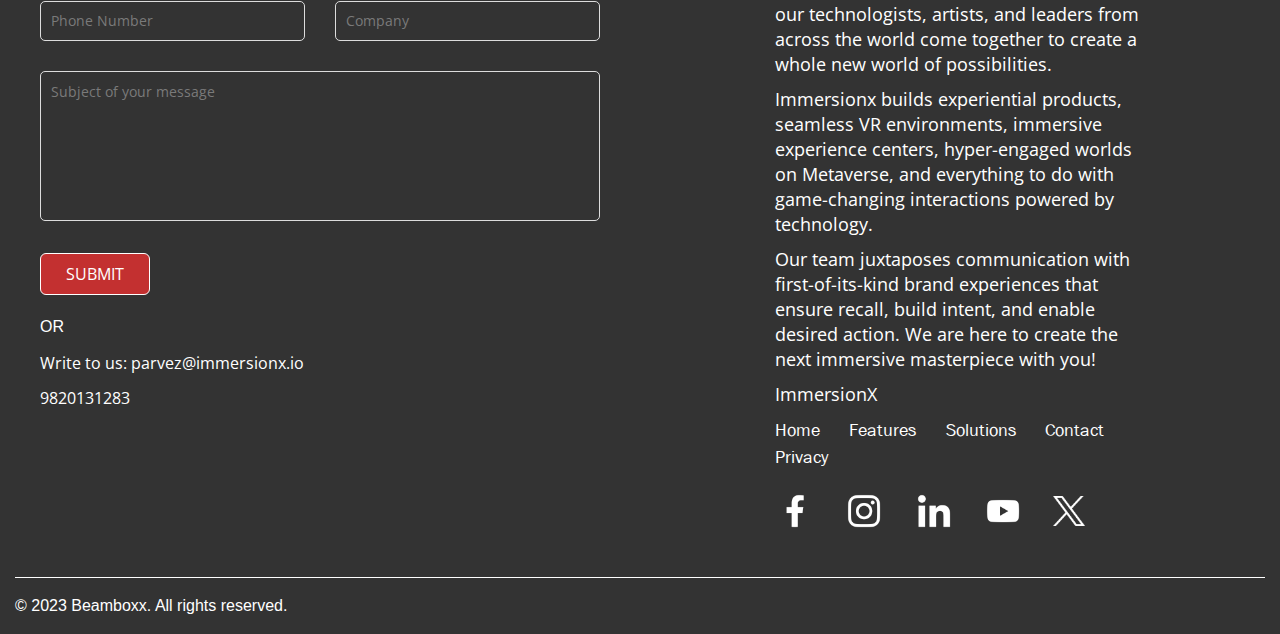
<file: privacy-policy.html>
<!DOCTYPE html>
<html>

<head>
    <meta name="viewport" content="width=device-width, initial-scale=1, shrink-to-fit=no">
    <title>Holographic exhibition| 3D holographic display| Beamboxx</title>
    <meta name="description"
        content="Experience the future with Holographic Exhibition, featuring stunning 3D holographic displays. Rent your Hologram for event, tradeshow, showroom with beamboxx.">
    <meta name="author" content="">
    <meta http-equiv='content-language' content='en-gb'>
    <link rel="stylesheet" href="https://stackpath.bootstrapcdn.com/bootstrap/4.5.2/css/bootstrap.min.css">
    <link rel="stylesheet" href="assets/css/stylefinal.css">
    <link rel="stylesheet" href="https://cdnjs.cloudflare.com/ajax/libs/animate.css/4.1.1/animate.min.css" />
    <link rel="icon" type="image/x-icon" href="assets/images/Black.png">
    <link rel="canonical" href="https://beamboxx.in/holographic-exhibition">
    <link rel="stylesheet" href="https://cdnjs.cloudflare.com/ajax/libs/font-awesome/6.0.0-beta3/css/all.min.css">
    <!-- Google tag (gtag.js) -->
    <script async src="https://www.googletagmanager.com/gtag/js?id=AW-11229477707"></script>
    <script>
        window.dataLayer = window.dataLayer || [];
        function gtag() { dataLayer.push(arguments); }
        gtag('js', new Date());

        gtag('config', 'AW-11229477707');
    </script>

</head>

<body>

    <header class="header-area header-sticky" id="header-area">
        <div class="container">
            <div class="row">
                <div class="col-12">
                    <nav class="main-nav">
                        <!-- ***** Logo Start ***** -->
                        <a href="https://beamboxx.in/" class="logo"><img class="beamlogo" src="assets/images/logo.png"
                                alt="Holographic exhibition"></a>
                        <!-- ***** Logo End ***** -->
                        <!-- ***** Menu Start ***** -->
                        <ul class="nav">
                            <li class="scroll-to-section"><a href="https://beamboxx.in/" class="">Home</a></li>
                            <li class="scroll-to-section"><a href="https://beamboxx.in#features">Features</a></li>
                            <li class="scroll-to-section"><a href="https://beamboxx.in#solutions">Solutions</a></li>
                            <li class="scroll-to-section"><a href="#contact-us">Contact</a></li>
                        </ul>
                        <a class='menu-trigger'>
                            <span>Menu</span>
                        </a>
                        <!-- ***** Menu End ***** -->
                    </nav>
                </div>
            </div>
        </div>

    </header>

    <div class="container privacy ">
        <div class="row">
            <div class="col">
                <h2>PRIVACY AND POLICY</h2>
                <p>
                    At ImmersionX Technologies LLP we are committed to safeguarding and preserving the privacy of our
                    visitors. This Privacy Policy explains what happens to any personal data that you provide to us, or
                    that we collect from you whilst you visit our site. We do update this Policy from time to time so
                    please do review this Policy regularly. </p>
                <br>
                <p> In running and maintaining our website we may collect and process the following data about you:</p>

                <p>1. Information about your use of our site including details of your visits such as pages viewed and
                    the resources that you access. Such information includes traffic data, location data and other
                    communication data.</p>

                <p>2. Information provided voluntarily by you. For example, when you register for information or make
                    a purchase.</p>

                <p> 3. Information that you provide when you communicate with us by any means.</p>

                <p>Cookies provide information regarding the computer used by a visitor. We may use cookies where
                    appropriate to gather information about your computer in order to assist us in improving our
                    website. We
                    may gather information about your general internet use by using the cookie. Where used, these
                    cookies
                    are downloaded to your computer and stored on the computer’s hard drive. Such information will not
                    identify you personally. It is statistical data. This statistical data does not identify any
                    personal
                    details whatsoever. You can adjust the settings on your computer to decline any cookies if you wish.
                    This can easily be done by activating the reject cookies setting on your computer.</p>

                <p> We use the information that we collect from you to provide our services to you. In addition to this
                    we
                    may use the information for one or more of the following purposes: 1. To provide information to you
                    that
                    you request from us relating to our products or services. 2. To provide information to you relating
                    to
                    other products that may be of interest to you. Such additional information will only be provided
                    where
                    you have consented to receive such information. 3. To inform you of any changes to our website,
                    services
                    or goods and products. If you have previously purchased goods or services from us, we may provide
                    you
                    with details of similar goods or services, or other goods and services that you may be interested
                    in.
                    Where your consent has been provided in advance, we may allow selected third parties to use your
                    data to
                    enable them to provide you with information regarding unrelated goods and services which we believe
                    may
                    interest you. Where such consent has been provided it can be withdrawn by you at any time.</p>

                <p>In operating our website, it may become necessary to transfer data that we collect from you to
                    locations
                    for processing and storing. By providing your personal data to us, you agree to this transfer,
                    storing
                    or processing. We do our utmost to ensure that all reasonable steps are taken to make sure that your
                    data is stored securely. Unfortunately, the sending of information via the internet is not totally
                    secure and on occasion such information can be intercepted. We cannot guarantee the security of data
                    that you choose to send us electronically, sending such information is entirely at your own risk.
                </p>

                <p>Your email address may be used to update you with information related to product cost or portfolio
                    content updates, no more than once every two months.</p>

                <p>We will not disclose your personal information to any other party other than in accordance with this
                    Privacy Policy and in the circumstances detailed below: 1. If we sell any or all our business
                    products
                    to the buyer. 2. Where we are legally required by law to disclose your personal information. 3. To
                    further fraud protection and reduce the risk of fraud.</p>

                <p> On occasion we include links to third parties on this website. Where we provide a link, it does not
                    mean
                    that we endorse or approve that site’s policy towards visitor privacy. You should review their
                    privacy
                    policy before sending them any personal data.</p>

                <p>If you have questions or comments about this notice, you may email us at hello@immersionx.io or
                    contact
                    us by post at: Immersionx Technologies LLP 401, Immersionx Technologies LLP, Hubtown Viva, Western
                    Express Hwy, Saraswati Baug, Shankarwadi, Jogeshwari East Mumbai, Maharashtra 400060 India

                </p>
            </div>
        </div>

    </div>






    <!-- ***** Header Area End ***** -->
    <section class="section test" id="contact-us">
        <div class="container-fluid">
            <div class="sectionfooter">
                <div class="row">


                    <div class="col-lg-6 col-md-6 col-xs-12">
                        <div class="contact-form">
                            <h1>Contact us</h1>
                            <p>Please fill out the contact information below, and our representative will follow up with
                                you.</p>
                            <form id="contact">
                                <div class="row">
                                    <div class="col-md-6 col-sm-12">
                                        <fieldset>
                                            <input name="name" type="text" id="name" placeholder="Full Name">
                                        </fieldset>
                                    </div>

                                    <div class="col-md-6 col-sm-12">
                                        <fieldset>
                                            <input name="email" type="email" id="email" placeholder="Email" required
                                                title="Email is required">
                                        </fieldset>
                                    </div>
                                    <div class="col-md-6 col-sm-12">
                                        <fieldset>
                                            <input name="mobile" type="number" minlength="10" maxlength="10" id="number"
                                                placeholder="Phone Number" required="">
                                        </fieldset>
                                    </div>
                                    <div class="col-md-6 col-sm-12">
                                        <fieldset>
                                            <input name="company" type="text" id="company" placeholder="Company">
                                        </fieldset>
                                    </div>
                                    <div class="col-md-12 col-sm-12">
                                        <fieldset>
                                            <textarea name="subject" type="text" id="subject"
                                                placeholder="Subject of your message"></textarea>
                                        </fieldset>
                                    </div>

                                    <input name="date" id="datePicker" type="hidden" />
                                    <div class="col-lg-12" style="margin-bottom: 5px;">
                                        <fieldset>
                                            <button type="submit" id="form-submit"
                                                class="btn btn-default">Submit</button>
                                        </fieldset>
                                    </div>
                                    <div class="col-md-12 col-sm-12 form_or " style="padding-bottom: 12px">
                                        <span>OR</span>
                                    </div>

                                    <div class="col-md-12 col-sm-12">
                                        <span class="thank_you"><a href="mailto:parvez@immersionx.io">Write to us:<span>
                                                    parvez@immersionx.io</span></a></span>
                                        <!-- <span class="thank_you"><a href="mailto:myron@immersionx.io">Write to us:<span>
                                                    myron@immersionx.io</span></a></span> -->
                                    </div>

                                    <div class="col-md-12 col-sm-12 " style="margin-top: 10px;">
                                        <span class="thank_you" style="color: white;">
                                            <a href="tel:9096996690">
                                                <!-- <i class="fas fa-phone"></i> <span> 9096996690</span></a> |  -->
                                                <a
                                                href="tel:9820131283"><span>
                                                    9820131283 </span>
                                            </a>
                                        </span>
                                    </div>
                                </div>
                            </form>
                        </div>

                    </div>


                    <div class="col-lg-5 col-md-5 col-xs-12">
                        <div class="aboutus">

                            <h1>About ImmersionX</h1>
                            <p>Experiences are not just about what happens, but how they make people feel!</p>
                            <p>We call it the 'The Art of Immersion', where our technologists, artists, and leaders from
                                across the world come together to create a whole new world of possibilities.
                            </p>
                            <p>Immersionx builds experiential products, seamless VR environments, immersive experience
                                centers, hyper-engaged worlds on Metaverse, and everything to do with game-changing
                                interactions powered by technology.</p>
                            <p> Our team juxtaposes communication with first-of-its-kind brand experiences that ensure
                                recall, build intent, and enable desired action. We are here to create the next
                                immersive masterpiece with you!</p>
                            <p><a href="https://www.immersionx.io/">ImmersionX</a></p>
                            <div class="footerlinks">
                                <span class="home"><a href="https://beamboxx.in/" class="">Home</a></span>
                                <span class="#Features"><a href="#features">Features</a></span>
                                <span class="#used-classes"><a href="#use-cases">Solutions</a></span>
                                <span class="#contact-us"><a href="#contact-us">Contact</a></span>
                                <span class="privacy_policy"><a href="#header-area">Privacy</a></span>
                            </div>
                            <div class="sociallinks">
                                <span><a href="https://www.facebook.com/immersionxtechnology" class=""><img
                                            src="assets/images/facebook.png" height="40px" /></a></span>
                                <span><a href="https://www.instagram.com/immersionxtechnologies/"><img
                                            src="assets/images/instagram.png" height="40px" /></a></span>
                                <span><a href="https://www.linkedin.com/company/immersionx-technologies"><img
                                            src="assets/images/linkedin.png" height="40px" /></a></span>
                                <span><a href="https://www.youtube.com/@immersionxtechnologies/"><img
                                            src="assets/images/youtube.png" height="40px" /></a></span>
                                <span><a href="https://twitter.com/TechImmersionx"><img
                                            src="assets/images/Twitter-X-White-Logo-PNG.png" height="30px" /></a></span>
                            </div>

                        </div>
                    </div>
                    <div class="col-lg-12" style="padding-top: 30px;">
                        <hr style="border-color: white;">
                        <p style="text-align: left; color: white;">&copy; 2023 Beamboxx. All rights
                            reserved.</p>
                    </div>
                </div>

            </div>
        </div>
    </section>


    <script src="assets/js/jquery-2.1.0.min.js"></script>

    <!-- Bootstrap -->
    <script src="assets/js/popper.js"></script>
    <script src="assets/js/bootstrap.min.js"></script>

    <!-- Plugins -->
    <script src="assets/js/scrollreveal.min.js"></script>
    <script src="assets/js/waypoints.min.js"></script>
    <script src="assets/js/jquery.counterup.min.js"></script>
    <script src="assets/js/imgfix.min.js"></script>
    <script src="assets/js/mixitup.js"></script>
    <script src="assets/js/accordions.js"></script>

    <!-- Global Init -->
    <script src="assets/js/custom.js"></script>
    <script src="assets/js/script.js"></script>
    <script src="https://stackpath.bootstrapcdn.com/bootstrap/4.5.2/js/bootstrap.min.js"></script>

    <script>
        function scrollToElement(element) {
            const target = document.querySelector(element);
            const targetPosition = target.offsetTop;
            const startPosition = window.pageYOffset;
            const distance = targetPosition - startPosition;
            const duration = 1000; // Adjust the duration (in milliseconds) to control the scroll speed
            let start = null;

            function step(timestamp) {
                if (!start) start = timestamp;
                const progress = timestamp - start;
                window.scrollTo(0, easeInOutCubic(progress, startPosition, distance, duration));
                if (progress < duration) {
                    window.requestAnimationFrame(step);
                }
            }

            function easeInOutCubic(t, b, c, d) {
                t /= d / 2;
                if (t < 1) return c / 2 * t * t * t + b;
                t -= 2;
                return c / 2 * (t * t * t + 2) + b;
            }

            window.requestAnimationFrame(step);
        }

        document.querySelectorAll('a[href^="#"]').forEach(anchor => {
            anchor.addEventListener('click', function (e) {
                e.preventDefault();
                const target = this.getAttribute('href');
                scrollToElement(target);
            });
        });
    </script>


    <script type="text/javascript">
        var myElement = document.getElementById('beamBoxSection');
        var box = document.querySelector(".beamboxImg");
        var holodiv = document.querySelector(".holodiv");

        function elementInViewport() {

            var bounding = myElement.getBoundingClientRect();
            var myElementHeight = myElement.offsetHeight;
            var myElementWidth = myElement.offsetWidth;

            if (bounding.top >= -myElementHeight
                && bounding.left >= -myElementWidth
                && bounding.right <= (window.innerWidth || document.documentElement.clientWidth) + myElementWidth
                && bounding.bottom <= (window.innerHeight || document.documentElement.clientHeight) + myElementHeight) {

                box.classList.add("animate__animated", "animate__zoomIn", "animate__delay-1s");
                holodiv.classList.add("animate__animated", "animate__fadeInLeft");

                //alert('Element is in the viewport!');
            } else {
                box.classList.remove("animate__animated", "animate__zoomIn", "animate__delay-1s");
                holodiv.classList.remove("animate__animated", "animate__fadeInLeft");
                //alert('Element is NOT in the viewport!');
            }
        }

        window.addEventListener("scroll", elementInViewport);
    </script>



    <script type="text/javascript">
        var myElement1 = document.getElementById('projectSection');
        var firstImg = document.querySelector(".firstImg");
        var secondImg = document.querySelector(".secondImg");
        var thirdImg = document.querySelector(".thirdImg");
        var fourthImg = document.querySelector(".fourthImg");
        var fifthImg = document.querySelector(".fifthImg");
        var sixthImg = document.querySelector(".sixthImg");

        function elementInViewport1() {

            var bounding1 = myElement1.getBoundingClientRect();
            var myElementHeight1 = myElement1.offsetHeight;
            var myElementWidth1 = myElement1.offsetWidth;

            if (bounding1.top >= -myElementHeight1
                && bounding1.left >= -myElementWidth1
                && bounding1.right <= (window.innerWidth || document.documentElement.clientWidth) + myElementWidth1
                && bounding1.bottom <= (window.innerHeight || document.documentElement.clientHeight) + myElementHeight1) {

                firstImg.classList.add("fade-in-image");
                secondImg.classList.add("fade-in-image");
                thirdImg.classList.add("fade-in-image");
                fourthImg.classList.add("fade-in-image");
                fifthImg.classList.add("fade-in-image");
                sixthImg.classList.add("fade-in-image");

                //alert('Element is in the viewport!');
            } else {
                firstImg.classList.remove("fade-in-image");
                secondImg.classList.remove("fade-in-image");
                thirdImg.classList.remove("fade-in-image");
                fourthImg.classList.remove("fade-in-image");
                fifthImg.classList.remove("fade-in-image");
                sixthImg.classList.remove("fade-in-image");
                //alert('Element is NOT in the viewport!');
            }
        }

        window.addEventListener("scroll", elementInViewport1);
    </script>



    <script>
        $(document).ready(function () {
            $('#scrollButton').click(function () {
                // alert('test')
                $('html, body').animate({
                    scrollTop: $('#contact-us').offset().top
                }, 500);
            });
            $(".more").click(function () {

                $header = $(this);
                //getting the next element
                $content = $header.next();
                //open up the content needed - toggle the slide- if visible, slide up, if not slidedown.
                $content.slideToggle(500, function () {
                    //execute this after slideToggle is done
                    //change text of header based on visibility of content div
                    $header.attr("src", function () {
                        return $content.is(":visible") ? "assets/images/Down-Arrow.png" : "assets/images/More-Arrow.png";
                    });
                });

            });

            $('#contact').submit(function (event) {


                $.ajax({
                    url: 'https://api.apispreadsheets.com/data/QllXAMKAyaotZPAw/',
                    type: 'post',
                    data: $("#contact").serializeArray(),
                    success: function () {
                        // alert("Form submitted successfully!");
                        showAlert('success', 'Form submitted successfully!');
                    },
                    error: function () {
                        alert("There was an error");
                    }
                });

            });

            var now = new Date();

            var day = ("0" + now.getDate()).slice(-2);
            var month = ("0" + (now.getMonth() + 1)).slice(-2);

            var today = (day) + "-" + (month) + "-" + now.getFullYear();

            $('#datePicker').val(today);

        });
    </script>

    <script>
        // function SubForm() {
        //   $.ajax({
        //     url: 'https://api.apispreadsheets.com/data/AHx919oTsyoot1Jh/',
        //     type: 'post',
        //     data: $("#myForm").serializeArray(),
        //     success: function () {
        //       alert("Form Data Submitted :)")
        //     },
        //     error: function () {
        //       alert("There was an error :(")
        //     }
        //   });
        // }
        function showAlert(type, message) {
            // Create the alert element
            var alert = $('<div class="alert alert-' + type + ' alert-dismissible fade show" role="alert">' +
                message +
                '<button type="button" class="close" data-dismiss="alert" aria-label="Close">' +
                '<span aria-hidden="true">&times;</span>' +
                '</button>' +
                '</div>');

            // Append the alert after the submit button
            $('.btn-primary').after(alert);
        }
    </script>





</body>

</html>
</file>
<file: assets/css/stylefinal.css>
body {

    margin: 0;
    padding: 0;
    max-width: 1920px;
    margin: 0 auto;
}

html,
body {
    scroll-behavior: smooth;
}

.nav a {
    text-decoration: none;
}

/* .container {
max-width: 100%;
} */
@font-face {
    font-family: FranklinGothicDemi;
    src: url('../fonts/FRADM.TTF');
}

@font-face {
    font-family: InterGothicbook;
    src: url('../fonts/FRABK.TTF');
}

@font-face {
    font-family: FranklinGothicHeavy;
    src: url('../fonts/FRAHV.TTF');
}

@font-face {
    font-family: opensans;
    src: url('../fonts/OpenSans-Regular.ttf');
}


@-webkit-keyframes dot {
    50% {
        -webkit-transform: translateX(96px);
        transform: translateX(96px);
    }
}

@keyframes dot {
    50% {
        -webkit-transform: translateX(96px);
        transform: translateX(96px);
    }
}

@-webkit-keyframes dots {
    50% {
        -webkit-transform: translateX(-31px);
        transform: translateX(-31px);
    }
}

@keyframes dots {
    50% {
        -webkit-transform: translateX(-31px);
        transform: translateX(-31px);
    }
}

.preloader-inner {
    position: relative;
    width: 142px;
    height: 40px;
    background: #232d39;
}

.preloader-inner .dot {
    position: absolute;
    width: 8px;
    height: 8px;
    top: 12px;
    left: 15px;
    background: #fff;
    border-radius: 50%;
    -webkit-transform: translateX(0);
    transform: translateX(0);
    -webkit-animation: dot 2.8s infinite;
    animation: dot 2.8s infinite;
}

.preloader-inner .dots {
    -webkit-transform: translateX(0);
    transform: translateX(0);
    margin-top: 12px;
    margin-left: 31px;
    -webkit-animation: dots 2.8s infinite;
    animation: dots 2.8s infinite;
}

.preloader-inner .dots span {
    display: block;
    float: left;
    width: 8px;
    height: 8px;
    margin-left: 16px;
    background: #fff;
    border-radius: 50%;
}

.js-preloader {
    position: fixed;
    top: 0;
    left: 0;
    right: 0;
    bottom: 0;
    background-color: #232d39;
    display: -webkit-box;
    display: flex;
    -webkit-box-align: center;
    align-items: center;
    -webkit-box-pack: center;
    justify-content: center;
    opacity: 1;
    visibility: visible;
    z-index: 9999;
    -webkit-transition: opacity 0.25s ease;
    transition: opacity 0.25s ease;
}

.js-preloader.loaded {
    opacity: 0;
    visibility: hidden;
    pointer-events: none;
}

.fade-in-image {
    animation: fadeInUp 5s;
}

@-webkit-keyframes bounceInLeft {
    from {
        opacity: 0;
        -webkit-transform: translate3d(0, 100%, 0);
        transform: translate3d(0, 100%, 0);
    }

    to {
        opacity: 1;
        -webkit-transform: none;
        transform: none;
    }
}




.header-area {
    position: fixed;
    top: 0px;
    left: 0px;
    right: 0px;
    z-index: 100;
    height: 80px;
    /* background: rgba(250, 250, 250, 0.1); */
    -webkit-transition: all .5s ease 0s;
    -moz-transition: all .5s ease 0s;
    -o-transition: all .5s ease 0s;
    transition: all .5s ease 0s;

}

.header-area .main-nav {
    min-height: 80px;
    background: transparent;
}

.header-area .main-nav .logo {
    line-height: 80px;
    color: #fff;
    font-size: 32px;
    font-weight: 800;
    text-transform: uppercase;
    float: left;
    padding-left: 110px;
    -webkit-transition: all 0.3s ease 0s;
    -moz-transition: all 0.3s ease 0s;
    -o-transition: all 0.3s ease 0s;
    transition: all 0.3s ease 0s;
}

.header-area .main-nav .logo em {
    font-style: normal;
    color: #ed563b;
    font-weight: 900;
}

.header-area .main-nav .nav {
    float: right;
    margin-top: 27px;
    margin-right: 67px;
    background-color: transparent;
    -webkit-transition: all 0.3s ease 0s;
    -moz-transition: all 0.3s ease 0s;
    -o-transition: all 0.3s ease 0s;
    transition: all 0.3s ease 0s;
    position: relative;
    z-index: 999;
}

.header-area .main-nav .nav li {
    padding-left: 20px;
    padding-right: 20px;
}

.header-area .main-nav .nav li a {
    display: block;
    font-family: InterGothicbook;
    font-weight: 400;
    font-size: 18px;
    color: #7a7a7a;
    text-transform: uppercase;
    -webkit-transition: all 0.3s ease 0s;
    -moz-transition: all 0.3s ease 0s;
    -o-transition: all 0.3s ease 0s;
    transition: all 0.3s ease 0s;
    height: 40px;
    line-height: 40px;
    border: transparent;
    letter-spacing: 1px;
}

.header-area .main-nav .nav li a {
    color: #fff;
}

.header-area .main-nav .nav li:last-child a {
    display: inline-block;
    font-size: 18px;
    padding: 11px 0px;
    /* background-color: #ed563b; */
    color: #fff;
    text-align: center;
    font-family: InterGothicbook;
    font-weight: 400;
    letter-spacing: 0px;
    text-transform: uppercase;
    transition: all .3s;
    height: auto;
    line-height: 20px;
}

.header-area .main-nav .nav li:last-child a:hover {
    /* background-color: #f9735b; */
    opacity: 1;
}

.header-area .main-nav .nav li:hover a,
.header-area .main-nav .nav li a.active {
    color: #ed563b !important;
    opacity: 1;
}

.header-area .main-nav .menu-trigger {
    cursor: pointer;
    display: block;
    position: absolute;
    top: 23px;
    width: 32px;
    height: 40px;
    text-indent: -9999em;
    z-index: 99;
    right: 40px;
    display: none;
    margin-right: -17px;
}

.header-area .main-nav .menu-trigger span,
.header-area .main-nav .menu-trigger span:before,
.header-area .main-nav .menu-trigger span:after {
    -moz-transition: all 0.4s;
    -o-transition: all 0.4s;
    -webkit-transition: all 0.4s;
    transition: all 0.4s;
    background-color: #ffffff;
    display: block;
    position: absolute;
    width: 24px;
    height: 2px;
    left: 0;
}

.header-area .main-nav .menu-trigger span:before,
.header-area .main-nav .menu-trigger span:after {
    -moz-transition: all 0.4s;
    -o-transition: all 0.4s;
    -webkit-transition: all 0.4s;
    transition: all 0.4s;
    background-color: #ffffff;
    display: block;
    position: absolute;
    width: 30px;
    height: 2px;
    left: 0;
    width: 75%;
}

.header-area .main-nav .menu-trigger span:before,
.header-area .main-nav .menu-trigger span:after {
    content: "";
}

.header-area .main-nav .menu-trigger span {
    top: 16px;
}

.header-area .main-nav .menu-trigger span:before {
    -moz-transform-origin: 33% 100%;
    -ms-transform-origin: 33% 100%;
    -webkit-transform-origin: 33% 100%;
    transform-origin: 33% 100%;
    top: -10px;
    z-index: 10;
}

.header-area .main-nav .menu-trigger span:after {
    -moz-transform-origin: 33% 0;
    -ms-transform-origin: 33% 0;
    -webkit-transform-origin: 33% 0;
    transform-origin: 33% 0;
    top: 10px;
}

.header-area .main-nav .menu-trigger.active span,
.header-area .main-nav .menu-trigger.active span:before,
.header-area .main-nav .menu-trigger.active span:after {
    background-color: transparent;
    width: 100%;
}

.header-area .main-nav .menu-trigger.active span:before {
    -moz-transform: translateY(6px) translateX(1px) rotate(45deg);
    -ms-transform: translateY(6px) translateX(1px) rotate(45deg);
    -webkit-transform: translateY(6px) translateX(1px) rotate(45deg);
    transform: translateY(6px) translateX(1px) rotate(45deg);
    background-color: #ffffff;
}


.header-area .main-nav .menu-trigger.active span:after {
    -moz-transform: translateY(-6px) translateX(1px) rotate(-45deg);
    -ms-transform: translateY(-6px) translateX(1px) rotate(-45deg);
    -webkit-transform: translateY(-6px) translateX(1px) rotate(-45deg);
    transform: translateY(-6px) translateX(1px) rotate(-45deg);
    background-color: #ffffff;
}

.header-area.header-sticky {
    min-height: 80px;
    background: rgba(0, 0, 0, 0.7);
}

.header-area.header-sticky .nav {
    margin-top: 20px !important;
}

.header-area.header-sticky .nav li a.active {
    color: #ed563b;
}

#carousel1 {
    width:100%!important;
    height:925px!important;
    overflow:scroll;
}

@media (max-width: 1400px) {
#carousel1 {
    width:100%!important;
    height:700px!important;
    overflow:scroll;
}
}
@media (max-width: 1200px) {
    .header-area .main-nav .nav li {
        padding-left: 12px;
        padding-right: 12px;
    }

    .header-area .main-nav:before {
        display: none;
    }
    #carousel1 {
    width:100%!important;
    height:600px!important;
    overflow:scroll;
}
}

@media (max-width: 767px) {
       #carousel1{
    width:767px!important;
    height:450px!important;
    overflow:scroll;
}
    #carousel1 img{
    width:767px!important;
    height:450px!important;
    overflow:scroll;
}
    .header-area .main-nav .logo {
        color: #1e1e1e;
    }

    .header-area.header-sticky .nav li a:hover,
    .header-area.header-sticky .nav li a.active {
        color: #ed563b !important;
        opacity: 1;
    }

    .header-area {
        /* background-color: #f7f7f7; */
        padding: 0px 15px;
        height: 80px;
        box-shadow: none;
        text-align: center;
    }

    .header-area .container {
        padding: 0px;
    }

    .header-area .logo {
        margin-left: 30px;
    }

    .header-area .menu-trigger {
        display: block !important;
    }

    .header-area .main-nav {
        overflow: hidden;
    }

    .header-area .main-nav .nav {
        float: none;
        width: 100%;
        display: none;
        -webkit-transition: all 0s ease 0s;
        -moz-transition: all 0s ease 0s;
        -o-transition: all 0s ease 0s;
        transition: all 0s ease 0s;
        margin-left: 0px;
    }

    .header-area .main-nav .nav li:first-child {
        /* border-top: 1px solid #eee; */
    }

    .header-area .main-nav .nav li:last-child {
        width: 100%;
        background-color: #000000;
        color: #000000;
    }

    .header-area .main-nav .nav li:last-child a {
        background-color: #000000 !important;
    }

    .header-area .main-nav .nav li:last-child a:hover,
    .header-area .main-nav .nav li:last-child:hover a {
        background-color: #ed563b !important;
        color: #fff !important;
    }

    .header-area.header-sticky .nav {
        margin-top: 80px !important;
    }

    .header-area .main-nav .nav li {
        width: 100%;
        background: #fff;
        /* border-bottom: 1px solid #eee; */
        padding-left: 0px !important;
        padding-right: 0px !important;
    }

    .header-area .main-nav .nav li a {
        height: 50px !important;
        line-height: 50px !important;
        padding: 0px !important;
        border: none !important;
        background: #000000 !important;
        color: #ffffff !important;
    }

    .header-area .main-nav .nav li:last-child a {
        color: #fff !important;
    }

    .header-area .main-nav .nav li a:hover {
        background: #eee !important;
        color: #ed563b !important;
    }

    .header-area .main-nav .nav li.submenu ul {
        position: relative;
        visibility: inherit;
        opacity: 1;
        z-index: 1;
        transform: translateY(0%);
        transition-delay: 0s, 0s, 0.3s;
        top: 0px;
        width: 100%;
        box-shadow: none;
        height: 0px;
    }

    .header-area .main-nav .nav li.submenu ul li a {
        font-size: 12px;
        font-weight: 400;
    }

    .header-area .main-nav .nav li.submenu ul li a:hover:before {
        width: 0px;
    }

    .header-area .main-nav .nav li.submenu ul.active {
        height: auto !important;
    }

    .header-area .main-nav .nav li.submenu:after {
        color: #3B566E;
        right: 25px;
        font-size: 14px;
        top: 15px;
    }

    .header-area .main-nav .nav li.submenu:hover ul,
    .header-area .main-nav .nav li.submenu:focus ul {
        height: 0px;
    }
}

@media (min-width: 767px) {
    .header-area .main-nav .nav {
        display: flex !important;
    }
}

.more {
    color: white;
    font-family: opensans;
    font-size: 20px;
    margin-left: 50%;
    margin-top: -3%;
    position: absolute;
    z-index: 2;
    cursor: pointer;
}

.moresection {
    background-color: #1b1b1b;
}

.content {
    display: none;
}

.down-arrow {
    display: none;
}

.container.plug_and_play_bg_image {
    position: relative;
}

.down-arrow {
    display: none;
    position: absolute;
    left: 50%;
    bottom: 20px;
    transform: translateX(-50%);
    cursor: pointer;
}

/* 
---------------------------------------------
banner
--------------------------------------------- 
*/

.main-banner {
    position: relative;
}

.main-banner img {
    width: 100%;

    height: 100%;
}

.main-banner .mobile {
    display: none;
}


.holographic_bg_image {
    background-image: url("../images/4k-BG.jpg");
    background-size: cover;
    background-repeat: no-repeat;
    background-position: center center;
    height: auto;
}

.touch_interactive_bg_image {
    background-image: url("../images/Imgg_3.jpg");
    background-size: cover;
    background-repeat: no-repeat;
    background-position: center center;
    height: auto;
}

.motion_sensor_bg_image {
    background-image: url("../images/Img_1.jpg");
    background-size: cover;
    background-repeat: no-repeat;
    background-position: center center;
    height: 960px;
    z-index: 1;
    /* position: relative; */
}

.easy_to_relocate_bg_image {
    background-image: url("../images/easy-to-relocate.jpg");
    background-size: cover;
    background-repeat: no-repeat;
    background-position: center center;
    height: 960px;
}

.sturdy_build_bg_image {
    background-image: url("../images/Sturdy.jpg");
    background-size: cover;
    background-repeat: no-repeat;
    background-position: center center;
    height: 960px;
}

.plug_and_play_bg_image {
    background-image: url("../images/plugplay.jpg");
    background-size: cover;
    background-repeat: no-repeat;
    background-position: center center;
    height: 960px;
}

.holoporting_pages h2 {

    padding-top: 30px;
    font-size: 42px;
    font-family: opensans;
    font-weight: 800;
    color: #000000;
    padding-left: 100px;
}

.holoporting_pages p {
    font-size: 22px;
    font-family: opensans;
    color: #000000;
    line-height: 38px;
    margin-left: 100px;
    margin-bottom: 50px;
    width: 90%;
}

.holoporting_pages_second_image {
    padding-left: 6%;
    padding-right: 6%;
    padding-bottom: 100px;
}

#scrollButton {
    position: fixed;
    font-family: opensans;
    font-size: 16px;
    bottom: 33px;
    right: 30px;
    padding: 8px 10px;
    background-color: #f8c006;
    font-weight: bold;
    border: none;
    cursor: pointer;
    border-radius: 5px;
    z-index: 1;
    color: #000000 !important;
}

.reveal {
    position: relative;
    transform: translateY(150px);
    opacity: 0;
    transition: 1s all ease;
}

.reveal.active {
    transform: translateY(0);
    opacity: 1;
}

.alert-success {
    margin-top: 10px !important;
    background-color: #f8c006 !important;
    border-color: #f8c006 !important;
    color: #fff !important;
}

.alert-dismissible .close {
    top: 11px !important;
}


.collapsible-link::before {
    content: '';
    width: 14px;
    height: 2px;
    background: #333;
    position: absolute;
    top: calc(50% - 1px);
    right: 1rem;
    display: block;
    transition: all 0.3s;
}

/* Vertical line */
.collapsible-link::after {
    content: '';
    width: 2px;
    height: 14px;
    background: #333;
    position: absolute;
    top: calc(50% - 7px);
    right: calc(1rem + 6px);
    display: block;
    transition: all 0.3s;
}

.collapsible-link[aria-expanded='true']::after {
    transform: rotate(90deg) translateX(-1px);
}

.collapsible-link[aria-expanded='true']::before {
    transform: rotate(180deg);
}

.accord p {
    font-family: opensans;
}

.accord h6 {
    font-family: opensans;
}

.text-dark {
    color: #000000 !important;
}

@media (max-width: 1920px) {
    .container {
        max-width: 100%;
    }

    a {
        text-decoration: none !important;
    }

    .container.bg_image_container {
        position: relative;
        width: 100%;
        height: auto;
        margin: 0;
        padding: 0;
    }

    .container.bg_image_container .mobile {
        display: none;
    }

    .container.bg_image_container img {
        width: 100%;
        height: 100%;
        object-fit: cover;
    }

    .container.bg_image_container .start_beaming_text {
        position: absolute;
        bottom: 20px;
        left: 20px;
        font-style: italic;
        text-transform: uppercase;
        font-weight: 800;
        font-family: FranklinGothicHeavy;
        font-size: 80px;
        color: white;
        width: 30%;
        padding-left: 108px;
        padding-bottom: 85px;

    }

    .holoporting_pages {
        padding-top: 70px;
    }

    .holgraphic_main_class {
        display: flex;
        align-items: flex-start;
        flex-wrap: wrap;
    }


    .holgraphic_text_content {
        width: 50%;
        color: white;
        display: flex;
        flex-direction: column;
        align-items: flex-start;
        padding-top: 75px;
        padding-left: 110px;
    }

    .holgraphic_text_content h2 {
        font-size: 60px;
        /* font-family: FranklinGothicDemi; */
        font-family: Opensans;
        font-weight: 800;
        color: #ffffff;
        letter-spacing: 0.5px;
        margin-top: 0;
        padding-left: 0;
        width: 80%;
        line-height: 70px;
    }

    .holgraphic_text_content p {
        font-size: 24px;
        margin-top: 10px;
        padding-left: 0;
        font-family: opensans;
    }

    .holo-para {
        display: none;
    }

    .beamboxx_holographic {
        width: 50%;
        text-align: right;
        margin-top: 20px;
    }

    .beamboxx_holographic img {
        max-width: 100%;
        width: 50%;
        height: auto;
        margin-right: 190px;
        margin-top: 94px;
        margin-bottom: 75px;
    }

    .icon_with_text {
        font-family: opensans;
        font-size: 60px;
        font-weight: bold;
        margin-top: 170px;
        display: flex;
        align-items: center;
        line-height: 80px;
        width: 50%;
    }

    .icon_with_text img {
        width: 170px;
        margin-right: 30px;
    }

    .touch_interactive_main_class {
        display: flex;
        align-items: flex-start;
        flex-wrap: wrap;
    }

    .easy_to_relocate_main_class {
        display: flex;
        align-items: flex-start;
        flex-wrap: wrap;
    }

    .plug_and_play_main_class {
        display: flex;
        align-items: flex-start;
        flex-wrap: wrap;
    }


    .touch_icon_with_text {
        width: 50%;
        color: white;
        display: flex;
        flex-direction: column;
        align-items: flex-start;
        padding-top: 75px;
        padding-left: 110px;
    }

    .touch_icon_with_text h2 {
        font-size: 74px;
        font-weight: bold;
        margin-top: 0;
        padding-left: 0;
    }

    .touch_icon_with_text p {
        font-size: 24px;
        margin-top: 10px;
        padding-left: 0;
        font-family: opensans;
        width: 90%;
    }


    .relocate_icon_with_text {
        width: 50%;
        color: white;
        display: flex;
        flex-direction: column;
        align-items: flex-start;
        padding-top: 75px;
        padding-left: 122px;
        margin-left: auto;
    }

    .relocate_icon_with_text h2 {
        font-size: 74px;
        font-weight: bold;
        margin-top: 0;
        padding-left: 0;
    }

    .relocate_icon_with_text p {
        font-size: 24px;
        margin-top: 10px;
        padding-left: 0;
        font-family: opensans;
        width: 90%;
    }

    .plug_play_icon_with_text {
        width: 50%;
        color: white;
        display: flex;
        flex-direction: column;
        align-items: flex-start;
        padding-top: 75px;
        padding-left: 122px;
        margin-left: auto;
    }

    .plug_play_icon_with_text h2 {
        font-size: 74px;
        font-weight: bold;
        margin-top: 0;
        padding-left: 0;
    }

    .plug_play_icon_with_text p {
        font-size: 24px;
        margin-top: 10px;
        padding-left: 0;
        font-family: opensans;
        width: 90%;
    }

    .touch_paragraph {
        display: none;
    }

    .beambox_main_image {
        width: 50%;
        text-align: left;
        /* Changed to left alignment */
        margin-top: 20px;
    }

    .beambox_main_image img {
        max-width: 100%;
        width: 90%;
        height: auto;
        margin-left: 0px;
        margin-top: 168px;
    }

    .beambox_main_image .mobile {
        display: none;
    }

    .icon_and_text {
        width: 0%;
        font-family: opensans;
        font-size: 60px;
        font-weight: bold;
        margin-top: 230px;
        display: flex;
        align-items: center;
        line-height: 80px;
    }

    .icon_and_text img {
        width: 110px;
        margin-right: 30px;
    }

    .relocate_icon_and_text {
        width: inherit;
        font-size: 60px;
        font-weight: bold;
        margin-top: 230px;
        display: flex;
        align-items: center;
        line-height: 80px;
        font-family: opensans;
    }

    .relocate_icon_and_text img {
        width: 100px;
        margin-right: 30px;
    }

    .plug_play_icon_and_text {
        width: 60%;
        font-size: 60px;
        font-weight: bold;
        margin-top: 230px;
        display: flex;
        align-items: center;
        line-height: 80px;
        font-family: opensans;
    }

    .plug_play_icon_and_text img {
        width: 138px;
        margin-right: 30px;
    }

    .sensor-main-content {
        display: flex;
        align-items: flex-start;
        flex-wrap: wrap;
    }

    .sturdy_build_main_content {
        display: flex;
        align-items: flex-start;
        flex-wrap: wrap;
    }


    .sensor_text_content {
        width: 50%;
        color: white;
        display: flex;
        flex-direction: column;
        align-items: flex-start;
        padding-top: 75px;
        padding-left: 110px;
    }

    .sensor_text_content h2 {
        font-size: 74px;
        font-weight: bold;
        margin-top: 0;
        padding-left: 0;
    }

    .sensor_text_content p {
        font-size: 24px;
        margin-top: 10px;
        padding-left: 0;
        font-family: opensans;
    }

    .sturdy_build_text_content {
        width: 50%;
        color: white;
        display: flex;
        flex-direction: column;
        align-items: flex-start;
        padding-top: 75px;
        padding-left: 110px;
    }

    .sturdy_build_text_content h2 {
        font-size: 74px;
        font-weight: bold;
        margin-top: 0;
        padding-left: 0;
    }

    .sturdy_build_text_content p {
        font-size: 24px;
        margin-top: 10px;
        padding-left: 0;
        font-family: opensans;
    }

    .sensor_paragraph1 {
        display: none;
    }

    .guitar_beambox {
        width: 50%;
        text-align: right;
        margin-top: 20px;
    }

    .guitar_beambox img {
        max-width: 100%;
        width: 53%;
        height: auto;
        margin-right: 190px;
        margin-top: 94px;
    }

    .sensor_icon_with_text {
        width: 69%;
        font-size: 60px;
        font-weight: bold;
        margin-top: 280px;
        display: flex;
        align-items: center;
        line-height: 80px;
        font-family: opensans;
    }

    .sensor_icon_with_text img {
        width: 130px;
        margin-right: 30px;
    }

    .sturdy_build_icon_with_text {
        width: inherit;
        font-size: 60px;
        font-weight: bold;
        margin-top: 280px;
        display: flex;
        align-items: center;
        line-height: 80px;
        font-family: opensans;
    }

    .sturdy_build_icon_with_text img {
        width: 105px;
        margin-right: 30px;
    }


    .rowwidth {
        width: 95%;
        margin-left: auto;
    }

    .rowwidth h1 {
        font-size: 80px;
        font-family: FranklinGothicDemi;
        font-weight: 400;
        color: #000000;
        /* text-transform: uppercase; */
        letter-spacing: 0.5px;
        line-height: 68px;
        margin-top: 100px;
        margin-bottom: 0px;
    }

    .rowwidth p {
        font-family: opensans;
        font-weight: 400;
        font-size: 25px;
        line-height: 36px;
        color: #000000;
        width: 93%;
        margin: 10px 0;
        padding-bottom: 50px;
    }

    .image-container {
        position: relative;
        overflow: hidden;
        width: 90%;
    }

    .image-container img {
        width: 100%;
        height: auto;
    }

    .image-container1 {
        position: relative;
        overflow: hidden;
        width: 90%;
        padding-top: 45px;
        margin-top: -75px;
    }

    .image-container1 img {
        width: 100%;
        height: auto;
    }

    .image-container2 {
        position: relative;
        overflow: hidden;
        width: 90%;
        padding-top: 50px;
    }


    .image-container2 img {
        width: 100%;
        height: auto;
    }

    .newimage {
        margin-top: 23%;
    }


    .image-container3 {
        position: relative;
        overflow: hidden;
        width: 90%;
        padding-top: 45px;
        margin-top: -232px;
    }

    .image-container3 img {
        width: 100%;
        height: auto;
    }

    .below {
        margin-top: 20px;
    }

    figure.effect-sadie figcaption::before {
        position: absolute;
        top: 15%;
        left: 0%;
        width: 100%;
        height: 56%;
        /*
                  background: -webkit-linear-gradient(top, rgba(0,0,0,0) 0%, rgba(0,0,0,0.8) 75%);
                   background: linear-gradient(to bottom, rgba(0,0,0,0) 0%, rgba(0,0,0,0.8) 75%); */
        content: '';
        opacity: 1;
        -webkit-transform: translate3d(0, 50%, 0);
        transform: translate3d(0, 50%, 0);
        border-bottom-right-radius: 10px;
        border-bottom-left-radius: 10px;
    }

    figure.effect-sadie h2 {
        position: absolute;
        top: 50%;
        left: 0;
        width: 100%;
        -webkit-transition: -webkit-transform 0.35s, color 0.35s;
        transition: transform 0.35s, color 0.35s;
        color: #fff;
        -webkit-transform: translate3d(0, -50%, 0) translate3d(0, -40px, 0);
        transform: translate3d(0, -50%, 0) translate3d(0, -40px, 0);
    }

    figure.effect-sadie figcaption::before,
    figure.effect-sadie p {
        -webkit-transition: opacity 0.35s, -webkit-transform 0.35s;
        transition: opacity 0.35s, transform 0.35s;
    }

    figure.effect-sadie p {
        color: #fff;
        position: absolute;
        bottom: -9px;
        left: 0;
        padding: 2em;
        width: 100%;
        opacity: 1;
        background: -webkit-linear-gradient(top, rgba(0, 0, 0, 0) 0%, rgba(0, 0, 0, 0.8) 75%);
        background: linear-gradient(to bottom, rgba(0, 0, 0, 0) 0%, rgba(0, 0, 0, 0.8) 75%);
        border-bottom-right-radius: 10px;
        border-bottom-left-radius: 10px;

    }

    .sectionfooter {
        padding-top: 55px;
        /* padding-bottom: 30px; */
    }

    #contact-us .contact-form #contact {

        padding: 16px 40px;
        border-radius: 5px;

    }

    #contact-us1 .contact-form #contact {

        padding: 16px 40px;
        border-radius: 5px;

    }

    .contact-form input,
    .contact-form textarea {
        color: #ffffff;
        font-size: 14px;
        border: 1px solid #ddd;
        font-weight: 400;
        /* background-color: #6d6d6d; */
        width: 100%;
        height: 40px;
        outline: none;
        line-height: 40px;
        padding: 0px 10px;
        -webkit-appearance: none;
        -moz-appearance: none;
        appearance: none;
        margin-bottom: 30px;
        background-color: #333333;
        font-family: opensans;
        border-radius: 5px;
    }

    .contact-form textarea {
        height: 150px;
        resize: none;
    }

    .contact-form ::-webkit-input-placeholder {
        /* Edge */
        color: #7a7a7a;
    }

    .contact-form :-ms-input-placeholder {
        /* Internet Explorer 10-11 */
        color: #7a7a7a;
    }

    .contact-form ::placeholder {
        color: #7a7a7a;
    }

    .contact-form button {
        display: inline-block;
        font-size: 16px;
        font-family: opensans;
        padding: 8px 25px;
        background-color: #c33030 !important;
        color: #ffffff !important;
        text-align: center;
        font-weight: 400;
        text-transform: uppercase;
        transition: all .3s;
        border-radius: 6px;
        outline: none;
        margin-top: -5px;
        border-color: #ffffff;
        margin-bottom: 15px;
    }

    .contact-form h1 {
        color: #ffffff;
        font-size: 46px;
        margin-left: 42px;
        font-family: opensans;

    }

    .contact-form p {
        color: #ffffff;
        font-size: 18px;
        margin-left: 42px;
        font-family: opensans;

    }

    .form_or {
        color: #ffffff;
    }

    .aboutus {
        padding-left: 120px;
    }

    .aboutus h1 {
        color: #ffffff;
        /* font-weight: 700; */
        font-size: 46px;
        /* margin-left: 42px; */
        font-family: opensans;
        margin-bottom: 15px;
        margin-top: 10px;
    }

    .aboutus p {
        color: #ffffff;
        /* padding: 0 10px; */
        font-size: 18px;
        font-weight: 300;
        line-height: 25px;
        /* margin-left: 42px; */
        font-family: opensans;
        margin-bottom: 10px;
        width: 95%;
    }

    .aboutus span {
        color: #ffffff;
        font-size: 18px;
        font-weight: 300;
        display: inline;

        justify-content: center;
        /* margin-left: 42px; */
        font-family: InterGothicbook;
        /* padding-right: 50px; */
        padding-right: 35px;
    }

    #contact-us {
        margin-top: 100px;
        background-color: #333333;
    }

    #contact-us1 {
        /*   margin-top: 140px; */
        background-color: #333333;
    }

    #contact-us .container-fluid .col-lg-6 {
        padding: 0px;
    }

    .footerlinks {
        padding-top: 86px;
    }

    .sociallinks {
        padding-top: 20px;
    }

    .sociallinks span {
        padding-right: 5px;
    }

    .footerlinks a:hover {
        color: #ed563b !important;
    }

    .footerlinks a {
        color: #ffffff;
        text-decoration: none;
        background-color: #333333;
    }

    .aboutus p a {
        color: #ffffff;

        background-color: #333333;
    }

    .aboutus p a:hover {
        color: #ed563b !important;
    }

    .thank_you {
        font-family: opensans;
        margin-top: 5px;
    }

    .thank_you a {
        color: #ffffff;
    }

    .thank_you span:hover {
        color: #ed563b !important;
    }


    .btn-default {
        color: #7a7a7a !important;
        background-color: #333333 !important;
        border-color: #ffffff !important;

    }

    .btn-default:hover {
        /* background-color: #f8c006 !important; */
        background-color: #f80606 !important;
        border-color: #ffffff !important;
        color: #ffffff !important;
    }

    .privacy {
        margin-top: 50px;
        padding: 73px;
    }

    .Next_Icon {
        width: 57px !important;
        margin-left: 51%;
    }

    .Next_Icon2 {
        width: 57px !important;
        margin-left: 27%;
    }

    .Next_Icon3 {
        width: 57px !important;
        margin-left: 36%;
    }

    .Next_Icon4 {
        width: 57px !important;
        margin-left: 46%;
    }

    .Next_Icon5 {
        width: 57px !important;
        margin-left: 40%;
    }

    .Next_Icon6 {
        width: 57px !important;
        margin-left: 61%;
    }
}

@media (max-width: 1440px) {
    .container.bg_image_container .start_beaming_text {
        /* line-height: 70px; */
        padding-left: 18px;
        bottom: 26px;
        font-size: 60px;

    }

    .holoporting_pages h2 {
        padding-left: 70px;
    }

    .holoporting_pages p {
        width: 90%;
        margin-left: 70px;
    }

    .header-area .main-nav .logo {
        padding-left: 30px;
    }

    .holgraphic_text_content h2 {
        font-size: 46px;
        line-height: 55px;
    }

    .icon_with_text img {
        width: 135px;
    }

    .icon_with_text {
        font-size: 46px;
        line-height: 59px;
    }

    .holgraphic_text_content p {
        margin-top: 20px;
    }

    .icon_and_text img {
        width: 100px;
    }

    .icon_and_text {
        font-size: 46px;
        line-height: 59px;
    }

    .sensor_icon_with_text img {
        width: 93px;
        margin-right: 20px;
    }

    .sensor_icon_with_text {
        font-size: 46px;
        line-height: 59px;
    }

    .relocate_icon_and_text img {
        width: 85px;
    }

    .relocate_icon_and_text {
        font-size: 46px;
        line-height: 59px;
    }

    .sturdy_build_icon_with_text img {
        width: 85px;
    }

    .sturdy_build_icon_with_text {
        font-size: 46px;
        line-height: 60px;
    }

    .plug_play_icon_and_text {
        font-size: 46px;
        line-height: 59px;
    }

    .plug_play_icon_and_text img {
        width: 100px;
        margin-right: 20px;
    }

    .image-container3 {
        margin-top: -150px;
        padding-top: 0px;
    }

    .aboutus span {
        padding-right: 25px;
    }

    .footerlinks {
        padding-top: 0px;
    }

    #scrollButton {
        font-size: 15px;
        bottom: 24px;
        padding: 8px 10px;
        right: 25px;
    }

    .Next_Icon {
        width: 38px !important;
        margin-left: 34%;
    }

    .Next_Icon2 {
        width: 38px !important;
        margin-left: 0%;
    }

    .Next_Icon3 {
        width: 38px !important;
        margin-left: 13%;
    }

    .Next_Icon4 {
        width: 38px !important;
        margin-left: 28%;
    }

    .Next_Icon5 {
        width: 38px !important;
        margin-left: 19%;
    }

    .Next_Icon6 {
        width: 38px !important;
        margin-left: 48%;
    }

}

@media (max-width: 1280px) {
    #carousel1 {
    width:100%!important;
    height:700px!important;
    overflow:scroll;
}
    .container.bg_image_container .start_beaming_text {
        font-size: 50px;
    }

    .holgraphic_text_content h2 {
        font-size: 36px;
        line-height: 43px;
    }

    .icon_with_text img {
        width: 100px;
    }

    .icon_with_text {
        font-size: 36px;
        line-height: 44px;
    }

    .icon_with_text {
        margin-top: 100px;
    }

    .holgraphic_text_content p {
        margin-top: 20px;
        font-size: 18px;
    }

    .beamboxx_holographic img {
        width: 45%;
        margin-right: 140px;
        margin-top: 184px;
    }

    .touch_icon_with_text p {
        font-size: 18px;
    }

    .sensor_text_content p {
        font-size: 18px;
    }

    .sensor_icon_with_text {
        width: 85%;
    }

    .sensor_text_content p {
        font-size: 18px;
    }

    .relocate_icon_with_text p {
        font-size: 18px;
    }

    .sturdy_build_text_content p {
        font-size: 18px;
    }

    .plug_play_icon_and_text {
        width: 73%;
    }

    .plug_play_icon_with_text p {
        font-size: 18px;
    }

    .rowwidth h1 {
        font-size: 60px;
        line-height: 60px;
        margin-top: 50px;
    }

    .rowwidth p {
        font-size: 18px;
        line-height: 29px;
    }

    .beamlogo {
        width: 120px;
    }

    .Next_Icon {
        margin-left: 46%;
    }

    .Next_Icon2 {
        margin-left: 19%;
    }

    .Next_Icon3 {
        margin-left: 29%;
    }

    .Next_Icon4 {
        margin-left: 41%;
    }

    .Next_Icon5 {
        margin-left: 33%;
    }

    .Next_Icon6 {
        margin-left: 57%;
    }
}

@media (max-width: 950px) {
    #carousel1 {
    width:950px!important;
    height:500px!important;
    overflow:scroll;
}

   #carousel1 img{
    width:950px!important;
    height:500px!important;
    overflow:scroll;
}
    .holoporting_pages_second_image {
        padding-bottom: 50px;
        padding-left: 2%;
        padding-right: 2%;
    }

    .holoporting_pages {
        padding-top: 0px;
    }

    .holoporting_pages p {
        padding-left: 0px;
        padding-left: 0px;
        width: 100%;
        margin-left: 0px;
    }

    .holoporting_pages h2 {
        padding-left: 0px;
    }

    .container.bg_image_container .start_beaming_text {
        font-size: 40px;
        padding-left: 50px;
        padding-bottom: 0px;
    }

    .holgraphic_main_class {
        flex-direction: column;
        align-items: center;
    }

    .holgraphic_text_content {
        width: 100%;
        padding-left: 10px;
        padding-right: 10px;
        text-align: center;
    }

    .holgraphic_text_content h2 {
        font-size: 40px;
        order: 1;
        margin-left: 0px;
        margin-right: auto;
        text-align: left;
        width: auto;
    }

    .holgraphic_text_content p {
        font-size: 22px;
        order: 2;
        margin-left: 0px;
        margin-right: auto;
        text-align: left;
    }

    .icon_with_text {
        font-size: 40px;
        line-height: 50px;
        order: 3;
        margin-top: 20px;
        margin-bottom: 20px;
        margin-left: 0px;
        margin-right: auto;
        width: auto;
    }

    .icon_with_text img {
        width: 70px;
        margin-right: 10px;
    }

    .beamboxx_holographic {
        text-align: center;
        order: 4;
        margin-top: 20px;
    }

    .beamboxx_holographic img {
        max-width: 100%;
        width: 70%;
        height: auto;
        margin-right: 0;
        margin-top: 20px;
    }

    .holo-para {
        display: block;
        font-size: 22px;
        order: 5;
        margin-top: 20px;
        color: white;
        text-align: left;
    }

    .holo-para1 {
        display: none;
    }

    .touch_interactive_main_class {
        display: flex;
        align-items: flex-start;
        flex-wrap: wrap;
    }

    .easy_to_relocate_main_class {
        display: flex;
        align-items: flex-start;
        flex-wrap: wrap;
    }

    .plug_and_play_main_class {
        display: flex;
        align-items: flex-start;
        flex-wrap: wrap;
    }


    .touch_icon_with_text {
        width: 50%;
        color: white;
        display: flex;
        flex-direction: column;
        align-items: flex-start;
        padding-top: 75px;
        padding-left: 0px;
    }

    .touch_icon_with_text h2 {
        font-size: 74px;
        font-weight: bold;
        margin-top: 0;
        padding-left: 0;
    }

    .touch_icon_with_text p {
        font-size: 22px;
        margin-top: 10px;
        padding-left: 0;
        width: 100%;
    }

    .relocate_icon_with_text {
        width: 50%;
        color: white;
        display: flex;
        flex-direction: column;
        align-items: flex-start;
        padding-top: 75px;
        padding-left: 0px;
    }

    .relocate_icon_with_text h2 {
        font-size: 74px;
        font-weight: bold;
        margin-top: 0;
        padding-left: 0;
    }

    .relocate_icon_with_text p {
        font-size: 22px;
        margin-top: 10px;
        padding-left: 0;
        width: 100%;
    }

    .plug_play_icon_with_text {
        width: 50%;
        color: white;
        display: flex;
        flex-direction: column;
        align-items: flex-start;
        padding-top: 75px;
        padding-left: 0px;
    }

    .plug_play_icon_with_text h2 {
        font-size: 74px;
        font-weight: bold;
        margin-top: 0;
        padding-left: 0;
    }

    .plug_play_icon_with_text p {
        font-size: 22px;
        margin-top: 10px;
        padding-left: 0;
        width: 100%;
    }

    .touch_paragraph {
        display: none;
    }

    .beambox_main_image {
        width: 50%;
        text-align: left;
        /* Changed to left alignment */
        margin-top: 20px;
    }

    .beambox_main_image img {
        max-width: 100%;
        width: 90%;
        height: auto;
        margin-left: 0px;
        margin-top: 125px;
    }


    .icon_and_text {
        font-size: 40px;
        font-weight: bold;
        margin-top: 30px;
        display: flex;
        align-items: center;
        line-height: 50px;
    }

    .icon_and_text img {
        width: 90px;
        margin-right: 41px;
    }

    .relocate_icon_and_text {
        font-size: 40px;
        font-weight: bold;
        margin-top: 30px;
        display: flex;
        align-items: center;
        line-height: 50px;
    }

    .relocate_icon_and_text img {
        width: 90px;
        margin-right: 41px;
    }

    .plug_play_icon_and_text {
        font-size: 40px;
        font-weight: bold;
        margin-top: 30px;
        display: flex;
        align-items: center;
        line-height: 50px;
    }

    .plug_play_icon_and_text img {
        width: 90px;
        margin-right: 41px;
    }

    .sensor-main-content {
        flex-direction: column;
        align-items: center;
    }

    .sturdy_build_main_content {
        flex-direction: column;
        align-items: center;
    }

    .sensor_text_content {
        width: 100%;
        padding-left: 10px;
        padding-right: 10px;
        text-align: center;
        order: 2;
    }

    .sensor_text_content h2 {
        font-size: 40px;
        order: 1;
        margin-left: 0px;
        margin-right: auto;
        text-align: left;
    }

    .sensor_text_content p {
        font-size: 22px;

        margin-left: 0px;
        margin-right: auto;
        text-align: left;
    }

    .sturdy_build_text_content {
        width: 100%;
        padding-left: 10px;
        padding-right: 10px;
        text-align: center;
        order: 2;
    }

    .sturdy_build_text_content h2 {
        font-size: 40px;
        order: 1;
        margin-left: 0px;
        margin-right: auto;
        text-align: left;
    }

    .sturdy_build_text_content p {
        font-size: 22px;

        margin-left: 0px;
        margin-right: auto;
        text-align: left;
    }

    .sensor_icon_with_text {
        font-size: 40px;
        line-height: 50px;

        margin-top: 20px;
        margin-bottom: 20px;
        margin-left: 0px;
        margin-right: auto;
        width: 100%;
    }

    .sensor_icon_with_text img {
        width: 60px;
        margin-right: 10px;
    }

    .sturdy_build_icon_with_text {
        font-size: 40px;
        line-height: 50px;

        margin-top: 20px;
        margin-bottom: 20px;
        margin-left: 0px;
        margin-right: auto;
    }

    .sturdy_build_icon_with_text img {
        width: 60px;
        margin-right: 10px;
    }

    .guitar_beambox {
        text-align: center;
        order: 1;
        margin-top: 20px;
    }

    .guitar_beambox img {
        max-width: 100%;
        width: 70%;
        height: auto;
        margin-right: 0;
        margin-top: 20px;
    }

    .sensor_paragraph1 {
        display: block;
        font-size: 22px;
        order: 3;
        margin-top: 20px;
        color: white;
        text-align: left;
    }

    .sensor_paragraph1 {
        display: none;
    }

    .image-container3 {
        position: relative;
        overflow: hidden;
        width: 90%;
        padding-top: 60px;
        margin-top: -150px;
    }

    .rowwidth p {
        font-size: 22px;
        line-height: 42px;
        width: 82%;
        padding-bottom: 50px;

    }

    .rowwidth h1 {
        font-size: 70px;
    }

    .contact-form h1 {
        font-size: 40px;
        margin-left: 21px;
        margin-top: -27px;
    }


    .contact-form p {
        font-size: 14px;
        margin-left: 23px;
        padding: 10px 0;
        line-height: 25px;
    }

    #contact-us .contact-form #contact {
        margin-left: -10px;
    }

    .aboutus {
        margin-bottom: 20px;
    }

    .aboutus p {
        font-size: 15px;

    }

    .aboutus span {
        font-size: 16px;
        padding-right: 8px;
    }

    .aboutus h1 {
        color: #ffffff;
        /* font-weight: 700; */
        font-size: 40px;
        /* margin-left: 42px; */
        font-family: opensans;
        margin-bottom: 15px;

    }

    .footerlinks {
        padding-top: 0px;
    }

}


@media (max-width: 576px) {
        #carousel1{
    width:576px!important;
    height:400px!important;
    overflow:scroll;
}
    #carousel1 img {
    width:576px!important;
    height:400px!important;
    overflow:scroll;
}
    .accord h6 {
        font-size: 16px;
    }

    .header-area {
        position: absolute;
    }

    .holoporting_pages h2 {
        font-size: 42px;
        padding-left: 10px;
    }

    .holoporting_pages p {
        font-size: 22px;
        padding-left: 10px;
        margin-left: 0px;
        margin-bottom: 30px;
        width: 100%;
    }

    .holoporting_pages {
        padding-top: 0px;
    }


    .header-area .main-nav .logo {
        padding-left: 0px;
    }

    .motion_sensor_bg_image {
        height: 800px;
    }

    .more {
        margin-top: -8%;
    }

    .container.bg_image_container .desktop {
        display: none;
    }

    .container.bg_image_container .mobile {
        display: block;
        height: 100vh;

    }

    .container.bg_image_container .start_beaming_text {
        font-size: 30px;
        padding-left: 14px;
        /* padding-bottom: 0px; */
        padding-bottom: 50px;
    }

    .holgraphic_text_content {
        width: 100%;
        justify-content: flex-start;
        padding-left: 10px;
        padding-right: 10px;
    }

    .holgraphic_text_content h2 {
        font-size: 42px;
        order: 1;
        text-align: left;
        line-height: normal;
        width: auto;
    }

    .holgraphic_text_content p {
        font-size: 22px;
        order: 2;
        text-align: left;
        margin-left: 0px;
    }

    .icon_with_text {
        font-size: 42px;
        line-height: 43px;
        order: 3;
        margin-top: 20px;
        margin-bottom: 20px;
        text-align: left;
    }

    .icon_with_text img {
        width: 115px;
        margin-right: 10px;
    }

    .beamboxx_holographic {
        text-align: center;
        order: 4;
        margin-left: 10px;
        margin-right: 10px;
    }

    .beamboxx_holographic img {
        width: 100%;
        max-width: 400px;
        margin: 0 auto;
    }

    .holo-para {
        font-size: 22px;
        order: 5;
        margin-top: 20px;
        color: white;
        text-align: left;
        margin-bottom: 75px;
    }

    .holgraphic_main_class {
        justify-content: center;
        align-items: center;
    }

    .touch_interactive_main_class {
        display: flex;
        align-items: flex-start;
        flex-wrap: wrap;
    }

    .easy_to_relocate_main_class {
        display: flex;
        align-items: flex-start;
        flex-wrap: wrap;
    }

    .plug_and_play_main_class {
        display: flex;
        align-items: flex-start;
        flex-wrap: wrap;
    }

    .touch_icon_with_text {
        width: 100%;
        color: white;
        display: flex;
        flex-direction: column;
        align-items: flex-start;
        padding-top: 75px;
        padding-left: 10px;

    }

    .touch_icon_with_text h2 {
        font-size: 74px;
        font-weight: bold;
        margin-top: 0;
        padding-left: 0;
    }

    .touch_icon_with_text p {
        font-size: 22px;
        margin-top: 10px;
        padding-left: 0;
        /* line-height: 30px; */
        order: 2;
    }

    .relocate_icon_with_text {
        width: 100%;
        color: white;
        display: flex;
        flex-direction: column;
        align-items: flex-start;
        padding-top: 75px;
        padding-left: 10px;

    }

    .relocate_icon_with_text h2 {
        font-size: 74px;
        font-weight: bold;
        margin-top: 0;
        padding-left: 0;
    }

    .relocate_icon_with_text p {
        font-size: 22px;
        margin-top: 10px;
        padding-left: 0;
        /* line-height: 30px; */
        order: 2;
    }

    .plug_play_icon_with_text {
        width: 100%;
        color: white;
        display: flex;
        flex-direction: column;
        align-items: flex-start;
        padding-top: 75px;
        padding-left: 10px;

    }

    .plug_play_icon_with_text h2 {
        font-size: 74px;
        font-weight: bold;
        margin-top: 0;
        padding-left: 0;
    }

    .plug_play_icon_with_text p {
        font-size: 22px;
        margin-top: 10px;
        padding-left: 0;
        /* line-height: 30px; */
        order: 2;
    }

    .touch_paragraph {
        display: none;
    }

    .beambox_main_image {
        /* position: fixed; */
        bottom: 0;
        left: 0;
        width: 100%;
        text-align: left;
        order: 3;
        /* Removed margin-top property */
    }

    .beambox_main_image img {
        max-width: 100%;
        width: 90%;
        height: auto;
        margin-left: 0px;
        /* Removed margin-top property */
    }

    .beambox_main_image .desktop {
        display: none;
    }

    .beambox_main_image .mobile {
        display: block;
    }


    .icon_and_text {
        font-size: 37px;
        font-weight: bold;
        margin-top: 72px;
        display: flex;
        align-items: center;
        line-height: 40px;
        order: 1;
    }

    .icon_and_text img {
        width: 73px;
        margin-right: 10px;
    }

    .relocate_icon_and_text {
        font-size: 37px;
        font-weight: bold;
        margin-top: 72px;
        display: flex;
        align-items: center;
        line-height: 40px;
        order: 1;
        margin-top: 150px;
    }

    .relocate_icon_and_text img {
        width: 73px;
        margin-right: 10px;
    }

    .plug_play_icon_and_text {
        font-size: 37px;
        font-weight: bold;
        margin-top: 72px;
        display: flex;
        align-items: center;
        line-height: 40px;
        order: 1;
        margin-top: 150px;
    }

    .plug_play_icon_and_text img {
        width: 73px;
        margin-right: 10px;
    }

    .sensor_text_content {
        width: 100%;
        justify-content: flex-start;
        padding-left: 10px;
        padding-right: 10px;
        order: 2;
    }

    .sensor_text_content h2 {
        font-size: 42px;

        text-align: left;
    }

    .sensor_text_content p {
        font-size: 22px;

        text-align: left;
        margin-left: 0px;
    }

    .sturdy_build_text_content {
        width: 100%;
        justify-content: flex-start;
        padding-left: 10px;
        padding-right: 10px;
        order: 2;
    }

    .sturdy_build_text_content h2 {
        font-size: 42px;

        text-align: left;
    }

    .sturdy_build_text_content p {
        font-size: 22px;

        text-align: left;
        margin-left: 0px;
    }

    .sensor_icon_with_text {
        font-size: 42px;
        line-height: 43px;

        margin-top: 20px;
        margin-bottom: 20px;
        text-align: left;
    }

    .sensor_icon_with_text img {
        width: 90px;
        margin-right: 10px;
    }

    .sturdy_build_icon_with_text {
        font-size: 42px;
        line-height: 43px;

        margin-top: 20px;
        margin-bottom: 20px;
        text-align: left;
    }

    .sturdy_build_icon_with_text img {
        width: 73px;
        margin-right: 10px;
    }

    .easy_to_relocate_bg_image {
        background-image: url(../images/Relocate_Mobile.jpg);
        height: 853px;
    }

    .sturdy_build_bg_image {
        background-image: url(../images/Sturdy_Mobile.jpg);
        height: 853px;
    }

    .plug_and_play_bg_image {
        background-image: url(../images/Plug&play_Mobile.jpg);
        height: 853px;
    }

    .guitar_beambox {
        text-align: center;
        order: 1;
        margin-left: 10px;
        margin-right: 10px;
    }

    .guitar_beambox img {
        width: 100%;
        max-width: 400px;
        margin: 0 auto;
    }

    .sensor_paragraph1 {
        font-size: 22px;
        order: 3;
        margin-top: 20px;
        color: white;
        text-align: left;
    }

    .sensor-main-content {
        justify-content: center;
        align-items: center;
    }

    .sturdy_build_main_content {
        justify-content: center;
        align-items: center;
    }

    .newimage {
        margin-top: 0%;
    }

    .rowwidth h1 {
        font-size: 35px;

        margin-top: 25px;
        line-height: 30px;
        margin-left: 50px;
    }

    /* 
  .rowwidth {

    margin-left: 28px;
  } */

    .rowwidth p {
        font-size: 14px;
        line-height: 25px;
        width: 95%;
        padding-bottom: 0px;
    }

    .image-container1 {
        padding-top: 0px;
        margin-top: 20px;
    }

    .image-container1 img {
        padding-top: 16px;
    }


    .image-container2 {

        padding-top: 25px;
    }

    .image-container3 {
        padding-top: 0px;
        margin-top: 20px;
    }

    .sectionfooter {
        padding-top: 60px;
        padding-bottom: 30px;
    }

    .contact-form h1 {
        font-size: 34px;
        margin-left: 36px;
        margin-top: -35px;
    }

    .aboutus p {
        font-size: 14px;
        line-height: 23px;
    }

    #contact-us .contact-form {
        padding: 30px 30px 0px 30px;
    }


    .contact-form p {
        margin-left: 36px;
    }

    .aboutus {
        padding-left: 27px;
    }

    .aboutus span {
        font-size: 15px;
        padding-right: 8px;
    }

    .more {
        margin-left: 42%;
    }

    .footerlinks {
        padding-top: 0px;
    }

    .form_or {
        font-size: 14px;
    }

    .thank_you a {
        font-size: 14px;
    }

    #scrollButton {
        font-size: 12px;
        bottom: 12px;
        padding: 8px 7px;
        right: 30px;
    }

    /* .collapsible-link::after {
        right: calc(-0.4rem + 6px);
    }

    .collapsible-link::before {
        right: -0.4rem;
    } */
    .main-banner .desktop {
        display: none;
    }

    .main-banner .mobile {
        display: block;
    }

}


@media (max-width: 425px) {
    #carousel1 {
    width:425px!important;
    height:350px!important;
    overflow:scroll;
}

    #carousel1 img {
    width:425px!important;
    height:350px!important;
    overflow:scroll;
}
    .holoporting_pages_second_image {
        padding-left: 5%;
        padding-right: 5%;
    }

    .holoporting_pages h2 {
        font-size: 25px;
    }

    .holoporting_pages p {
        font-size: 16px;
        line-height: 27px;
    }

    .main-nav img {
        width: 120px;
    }

    #scrollButton {
        font-size: 10px;
        bottom: 30px;
        padding: 8px 9px;
    }

    .holgraphic_text_content {
        width: 100%;
        justify-content: flex-start;
        padding-left: 10px;
        padding-right: 10px;
    }

    .holgraphic_text_content h2 {
        font-family: opensans;
        font-size: 30px;
        order: 1;
    }

    .holgraphic_text_content p {
        font-size: 18px;
        order: 2;
    }

    .icon_with_text {
        font-size: 30px;
        line-height: 30px;
        order: 3;
        margin-top: 20px;
        margin-bottom: 20px;
    }

    .icon_with_text img {
        width: 100px;
        margin-right: 10px;
    }

    .beamboxx_holographic {
        text-align: center;
        /* order: 4; */
        order: 5;
        margin-left: 10px;
        margin-right: 10px;
        padding-bottom: 51px;
    }

    .beamboxx_holographic img {
        width: 100%;
        max-width: 400px;
        margin: 0 auto;
    }

    .holo-para {
        font-size: 18px;
        /* order: 5; */
        order: 4;
        margin-top: 20px;
        color: white;

    }

    .holgraphic_main_class {
        justify-content: center;
        align-items: center;
    }

    .touch_icon_with_text {
        width: 100%;
        color: white;
        display: flex;
        flex-direction: column;
        align-items: flex-start;
        padding-top: 75px;
        padding-left: 10px;

    }

    .touch_icon_with_text h2 {
        font-size: 74px;
        font-weight: bold;
        margin-top: 0;
        padding-left: 0;
    }

    .touch_icon_with_text p {
        font-size: 18px;
        margin-top: 10px;
        padding-left: 0;
        /* line-height: 30px; */
        order: 2;
    }

    .relocate_icon_with_text {
        width: 100%;
        color: white;
        display: flex;
        flex-direction: column;
        align-items: flex-start;
        padding-top: 75px;
        padding-left: 10px;

    }

    .relocate_icon_with_text h2 {
        font-size: 74px;
        font-weight: bold;
        margin-top: 0;
        padding-left: 0;
    }

    .relocate_icon_with_text p {
        font-size: 18px;
        margin-top: 10px;
        padding-left: 0;
        /* line-height: 30px; */
        order: 2;
    }

    .plug_play_icon_with_text {
        width: 100%;
        color: white;
        display: flex;
        flex-direction: column;
        align-items: flex-start;
        padding-top: 75px;
        padding-left: 10px;

    }

    .plug_play_icon_with_text h2 {
        font-size: 74px;
        font-weight: bold;
        margin-top: 0;
        padding-left: 0;
    }

    .plug_play_icon_with_text p {
        font-size: 18px;
        margin-top: 10px;
        padding-left: 0;
        /* line-height: 30px; */
        order: 2;
    }

    .touch_paragraph {
        display: none;
    }

    .beambox_main_image {
        /* position: fixed; */
        bottom: 0;
        left: 0;
        width: 100%;
        text-align: left;
        /* Removed margin-top property */
    }

    .beambox_main_image img {
        max-width: 100%;
        width: 90%;
        height: auto;
        margin-left: 0px;
        /* Removed margin-top property */
    }

    .icon_and_text {
        font-size: 30px;
        font-weight: bold;
        margin-top: 72px;
        display: flex;
        align-items: center;
        line-height: 40px;
        order: 1;
    }

    .icon_and_text img {
        width: 73px;
        margin-right: 10px;
    }

    .relocate_icon_and_text {
        font-size: 30px;
        font-weight: bold;
        margin-top: 72px;
        display: flex;
        align-items: center;
        line-height: 40px;
        order: 1;
    }

    .relocate_icon_and_text img {
        width: 73px;
        margin-right: 10px;
    }

    .plug_play_icon_and_text {
        font-size: 30px;
        font-weight: bold;
        margin-top: 72px;
        display: flex;
        align-items: center;
        line-height: 40px;
        order: 1;
        width: auto;
    }

    .plug_play_icon_and_text img {
        width: 73px;
        margin-right: 10px;
    }

    .sensor_text_content {
        width: 100%;
        justify-content: flex-start;
        padding-left: 10px;
        padding-right: 10px;
    }

    .sensor_text_content h2 {
        font-size: 30px;

    }

    .sensor_text_content p {
        font-size: 18px;

    }

    .sturdy_build_text_content {
        width: 100%;
        justify-content: flex-start;
        padding-left: 10px;
        padding-right: 10px;
    }

    .sturdy_build_text_content h2 {
        font-size: 30px;

    }

    .sturdy_build_text_content p {
        font-size: 18px;
    }

    .sensor_icon_with_text {
        font-size: 30px;
        line-height: 30px;

        margin-top: 20px;
        margin-bottom: 20px;
    }

    .sensor_icon_with_text img {
        width: 100px;
        margin-right: 10px;
    }

    .sturdy_build_icon_with_text {
        font-size: 30px;
        line-height: 30px;

        margin-top: 20px;
        margin-bottom: 20px;
    }

    .sturdy_build_icon_with_text img {
        width: 70px;
        margin-right: 10px;
    }

    .guitar_beambox {
        text-align: center;

        margin-left: 10px;
        margin-right: 10px;
    }

    .guitar_beambox img {
        width: 100%;
        max-width: 400px;
        margin: 0 auto;
        margin-top: 150px;
    }

    .sensor_paragraph1 {
        font-size: 18px;
        margin-top: 20px;
        color: white;

    }

    .sensor-main-content {
        justify-content: center;
        align-items: center;
    }

    .sturdy_build_main_content {
        justify-content: center;
        align-items: center;
    }

    .contact-form h1 {
        font-size: 28px;

    }

    .contact-form p {
        font-size: 13px;
        line-height: 21px;
    }

    .aboutus {
        padding-left: 15px;
    }

    .aboutus h1 {
        margin-left: 0px;
        font-size: 30px;
    }

    #contact-us {
        margin-top: 45px;

    }

    .contact-form button {
        font-size: 15px;
        /* margin-left: 50px; */
    }

    .footerlinks {
        padding-top: 0px;
    }

    .Next_Icon {
        width: 25px !important;
        margin-left: 31%;
    }


    .Next_Icon2 {
        width: 25px !important;
        margin-left: 0%;
    }

    .Next_Icon3 {
        width: 25px !important;
        margin-left: 13%;
    }

    .Next_Icon4 {
        width: 25px !important;
        margin-left: 28%;
    }

    .Next_Icon5 {
        width: 25px !important;
        margin-left: 19%;
    }

    .Next_Icon6 {
        width: 25px !important;
        margin-left: 48%;
    }

}
@media (max-width: 375px) {
    #carousel1{
    width:360px!important;
    height:350px!important;
    overflow:scroll;
}

#carousel1 img{
    width:375px!important;
    height:350px!important;
    overflow:scroll;
}
    .Next_Icon {
        margin-left: 6%;
    }

    .Next_Icon2 {
        margin-left: 3%;
    }

    .Next_Icon3 {
        margin-left: 19%;
    }

    .Next_Icon4 {
        margin-left: 18%;
    }

    .Next_Icon5 {
        margin-left: 19%;
    }

    .Next_Icon6 {
        margin-left: 9%;
    }
}
@media (max-width: 320px) {
    #carousel1{
    width:320px!important;
    height:300px!important;
    overflow:scroll;
}
    #carousel1 img{
    width:320px!important;
    height:300px!important;
    overflow:scroll;
}
    .holgraphic_text_content {
        width: 100%;
        justify-content: flex-start;
        padding-left: 10px;
        padding-right: 10px;
    }

    .holgraphic_text_content h2 {
        font-size: 20px;
        order: 1;
    }

    .holgraphic_text_content p {
        font-size: 16px;
        order: 2;
    }

    .icon_with_text {
        font-size: 25px;
        line-height: 30px;
        order: 3;
        margin-top: 20px;
        margin-bottom: 20px;
    }

    .icon_with_text img {
        width: 100px;
        margin-right: 10px;
    }

    .beamboxx_holographic {
        text-align: center;
        order: 4;
        margin-left: 10px;
        margin-right: 10px;
    }

    .beamboxx_holographic img {
        width: 100%;
        max-width: 400px;
        margin: 0 auto;
    }

    .holo-para {
        display: block;
        font-size: 16px;
        order: 5;
        margin-top: 20px;
        color: white;
    }

    .holgraphic_main_class {
        justify-content: center;
        align-items: center;
    }

    .touch_icon_with_text {
        padding-left: 10px;
    }

    .touch_icon_with_text p {
        font-size: 18px;
        line-height: 26px;
    }

    .relocate_icon_with_text {
        padding-left: 10px;
    }

    .relocate_icon_with_text p {
        font-size: 18px;
        line-height: 26px;
    }

    .plug_play_icon_with_text {
        padding-left: 10px;
    }

    .plug_play_icon_with_text p {
        font-size: 18px;
        line-height: 26px;
    }

    .icon_and_text {
        font-size: 30px;
        margin-top: 40px;
    }

    .icon_and_text img {
        width: 60px;
        margin-right: 8px;
    }

    .relocate_icon_and_text {
        font-size: 30px;
        margin-top: 40px;
    }

    .relocate_icon_and_text img {
        width: 60px;
        margin-right: 8px;
    }

    .plug_play_icon_and_text {
        font-size: 30px;
        margin-top: 40px;
    }

    .plug_play_icon_and_text img {
        width: 60px;
        margin-right: 8px;
    }

    .sensor_text_content {
        width: 100%;
        justify-content: flex-start;
        padding-left: 10px;
        padding-right: 10px;

    }

    .sensor_text_content h2 {
        font-size: 20px;

    }

    .sensor_text_content p {
        font-size: 16px;

    }

    .sturdy_build_text_content {
        width: 100%;
        justify-content: flex-start;
        padding-left: 10px;
        padding-right: 10px;

    }

    .sturdy_build_text_content h2 {
        font-size: 20px;

    }

    .sturdy_build_text_content p {
        font-size: 16px;

    }

    .sensor_icon_with_text {
        font-size: 25px;
        line-height: 30px;

        margin-top: 20px;
        margin-bottom: 20px;
    }

    .sensor_icon_with_text img {
        width: 100px;
        margin-right: 10px;
    }

    .sturdy_build_icon_with_text {
        font-size: 25px;
        line-height: 30px;

        margin-top: 20px;
        margin-bottom: 20px;
    }

    .sturdy_build_icon_with_text img {
        width: 60px;
        margin-right: 10px;
    }

    .guitar_beambox {
        text-align: center;

        margin-left: 10px;
        margin-right: 10px;
    }

    .guitar_beambox img {
        width: 100%;
        max-width: 400px;
        margin: 0 auto;
    }

    .sensor_paragraph {
        display: block;
        font-size: 16px;

        margin-top: 20px;
        color: white;
    }

    .sensor-main-content {
        justify-content: center;
        align-items: center;
    }

    .sturdy_build_main_content {
        justify-content: center;
        align-items: center;
    }

    .footerlinks {
        padding-top: 0px;
    }

    /* .Next_Icon {
        margin-left: 6%;
    }

    .Next_Icon2 {
        margin-left: 58%;
    }

    .Next_Icon3 {
        margin-left: 48%;
    }

    .Next_Icon4 {
        margin-left: 86%;
    }

    .Next_Icon5 {
        margin-left: 51%;
    }

    .Next_Icon6 {
        margin-left: 26%;
    } */
}
</file>
